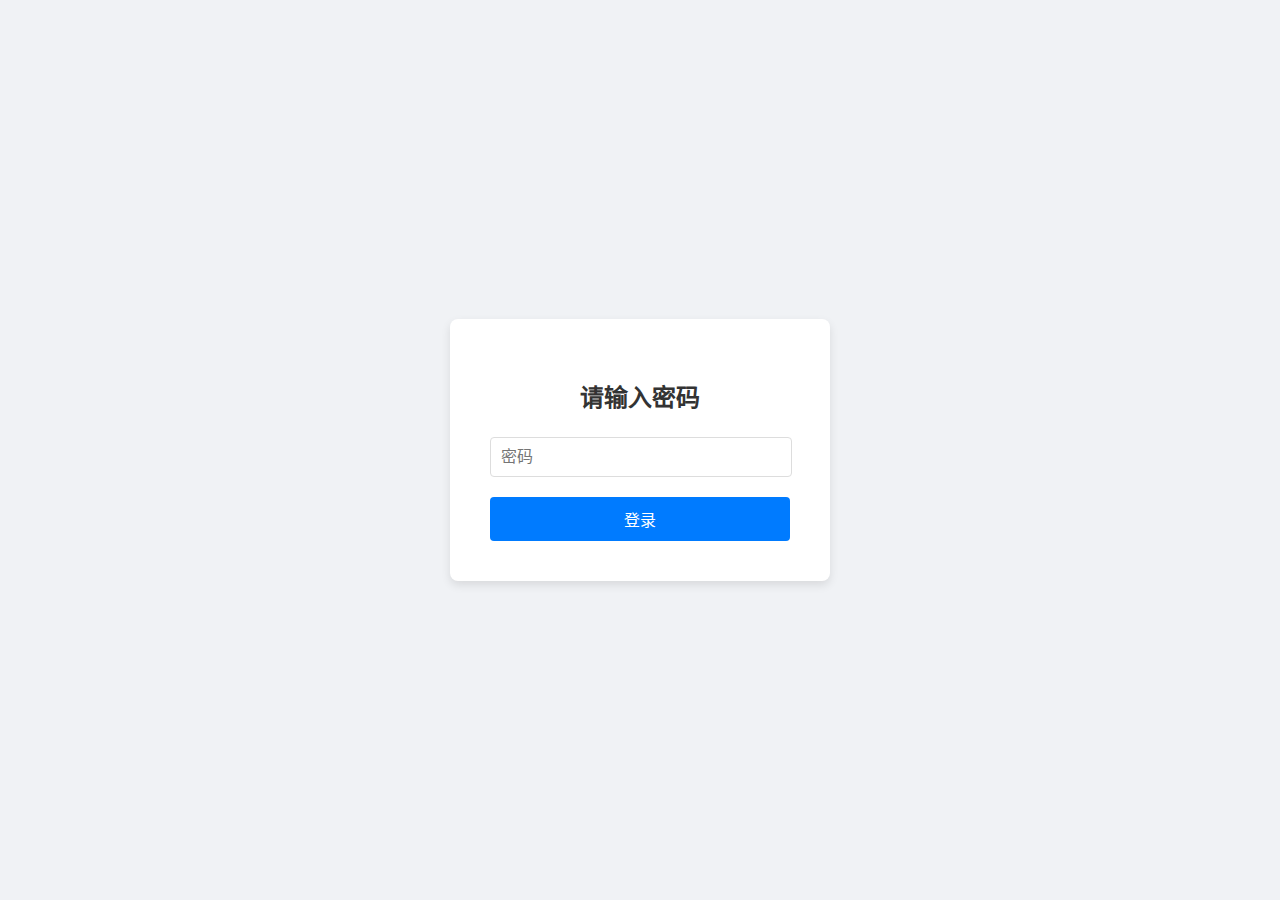
<file: index.html>
<!DOCTYPE html>
<html lang="zh-CN">
<head>
    <meta charset="UTF-8">
    <meta name="viewport" content="width=device-width, initial-scale=1.0">
    <title>我的个人主页</title>
    <link rel="stylesheet" href="style.css">
</head>
<body>
    <header>
        <!-- <img src="images/logo.png" alt="Logo"> -->
        <h1>欢迎来到我的个人主页</h1>
        <nav>
            <ul>
                <li><a href="#" class="nav-link active" data-target="home">首页</a></li>
                <li><a href="#" class="nav-link" data-target="about">关于我</a></li>
                <li><a href="#" class="nav-link" data-target="projects">我的项目</a></li>
                <li><a href="#" class="nav-link" data-target="contact">联系我</a></li>
            </ul>
        </nav>
    </header>

    <main id="main-content">
        <!-- 内容将在这里动态加载 -->
    </main>

    <footer>
        <p>&copy; 2023 我的个人主页</p>
    </footer>

    <script src="script.js"></script>
</body>
</html>
</file>
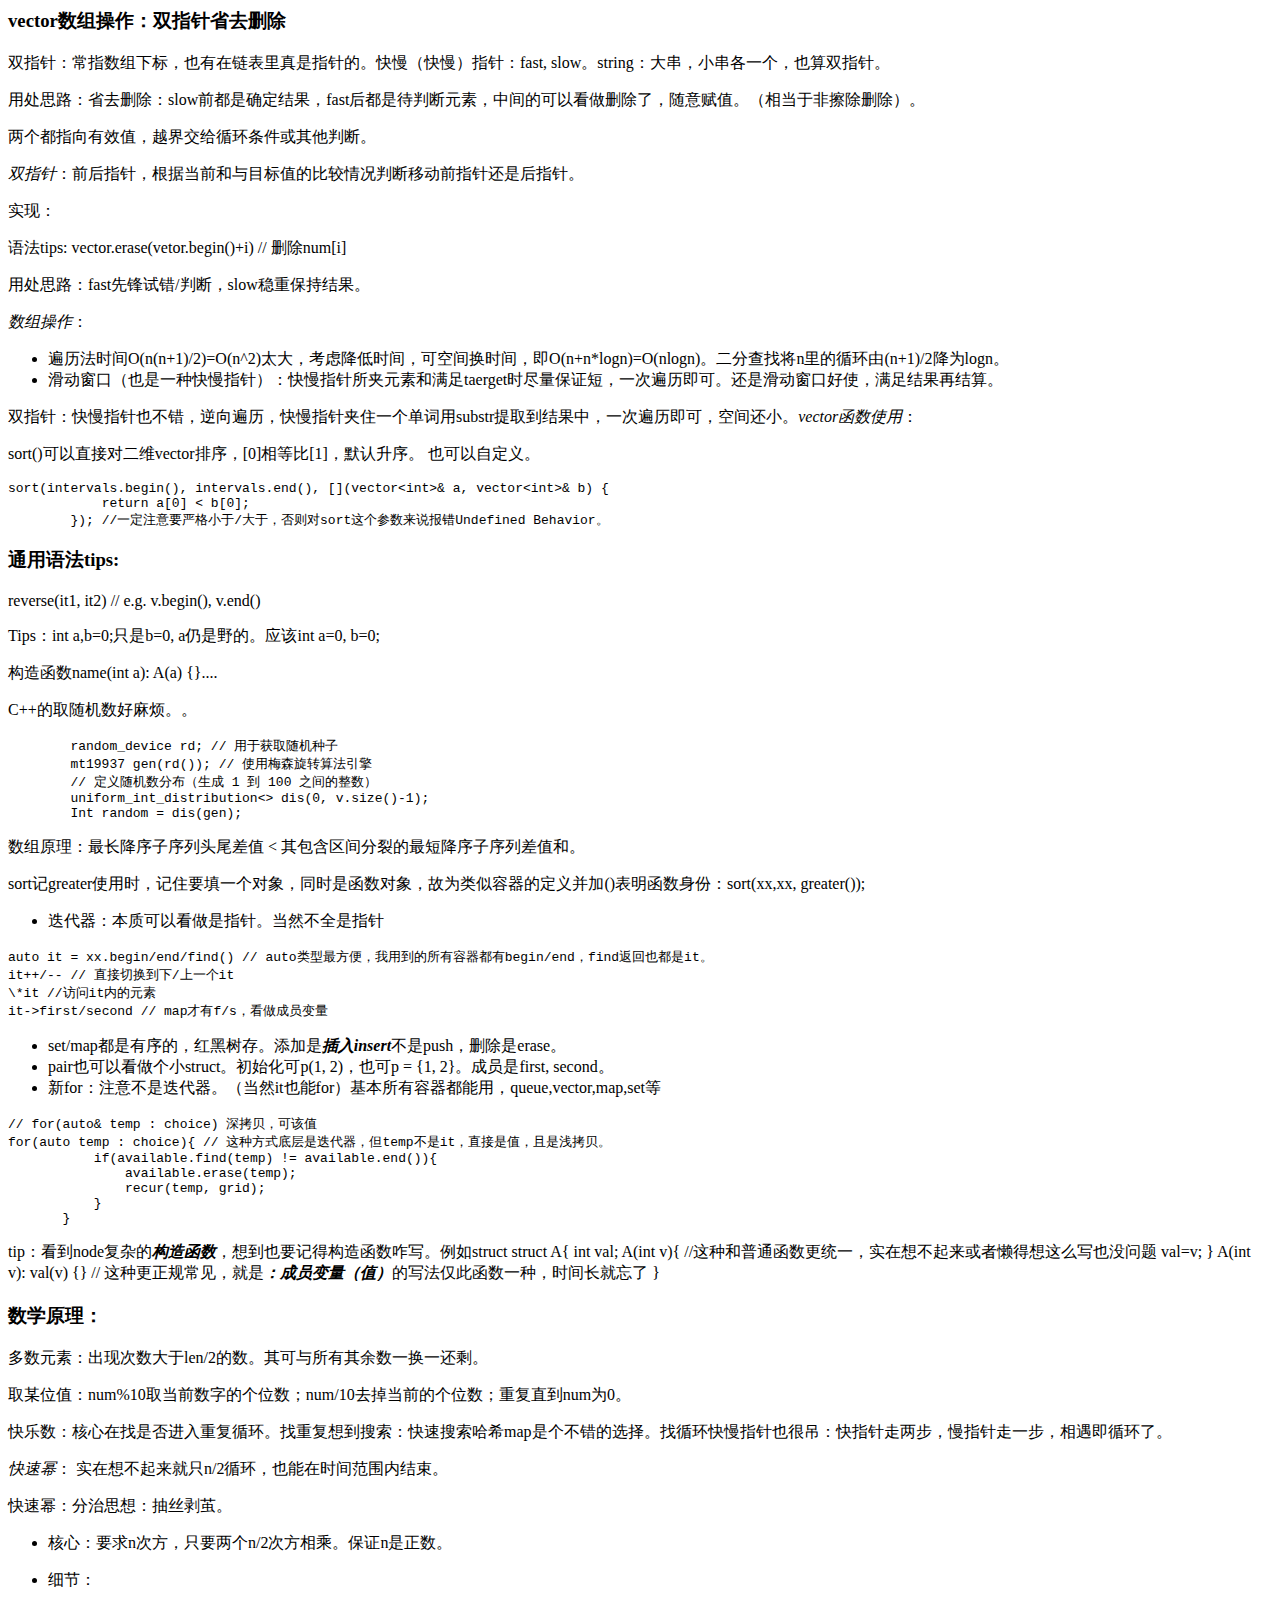
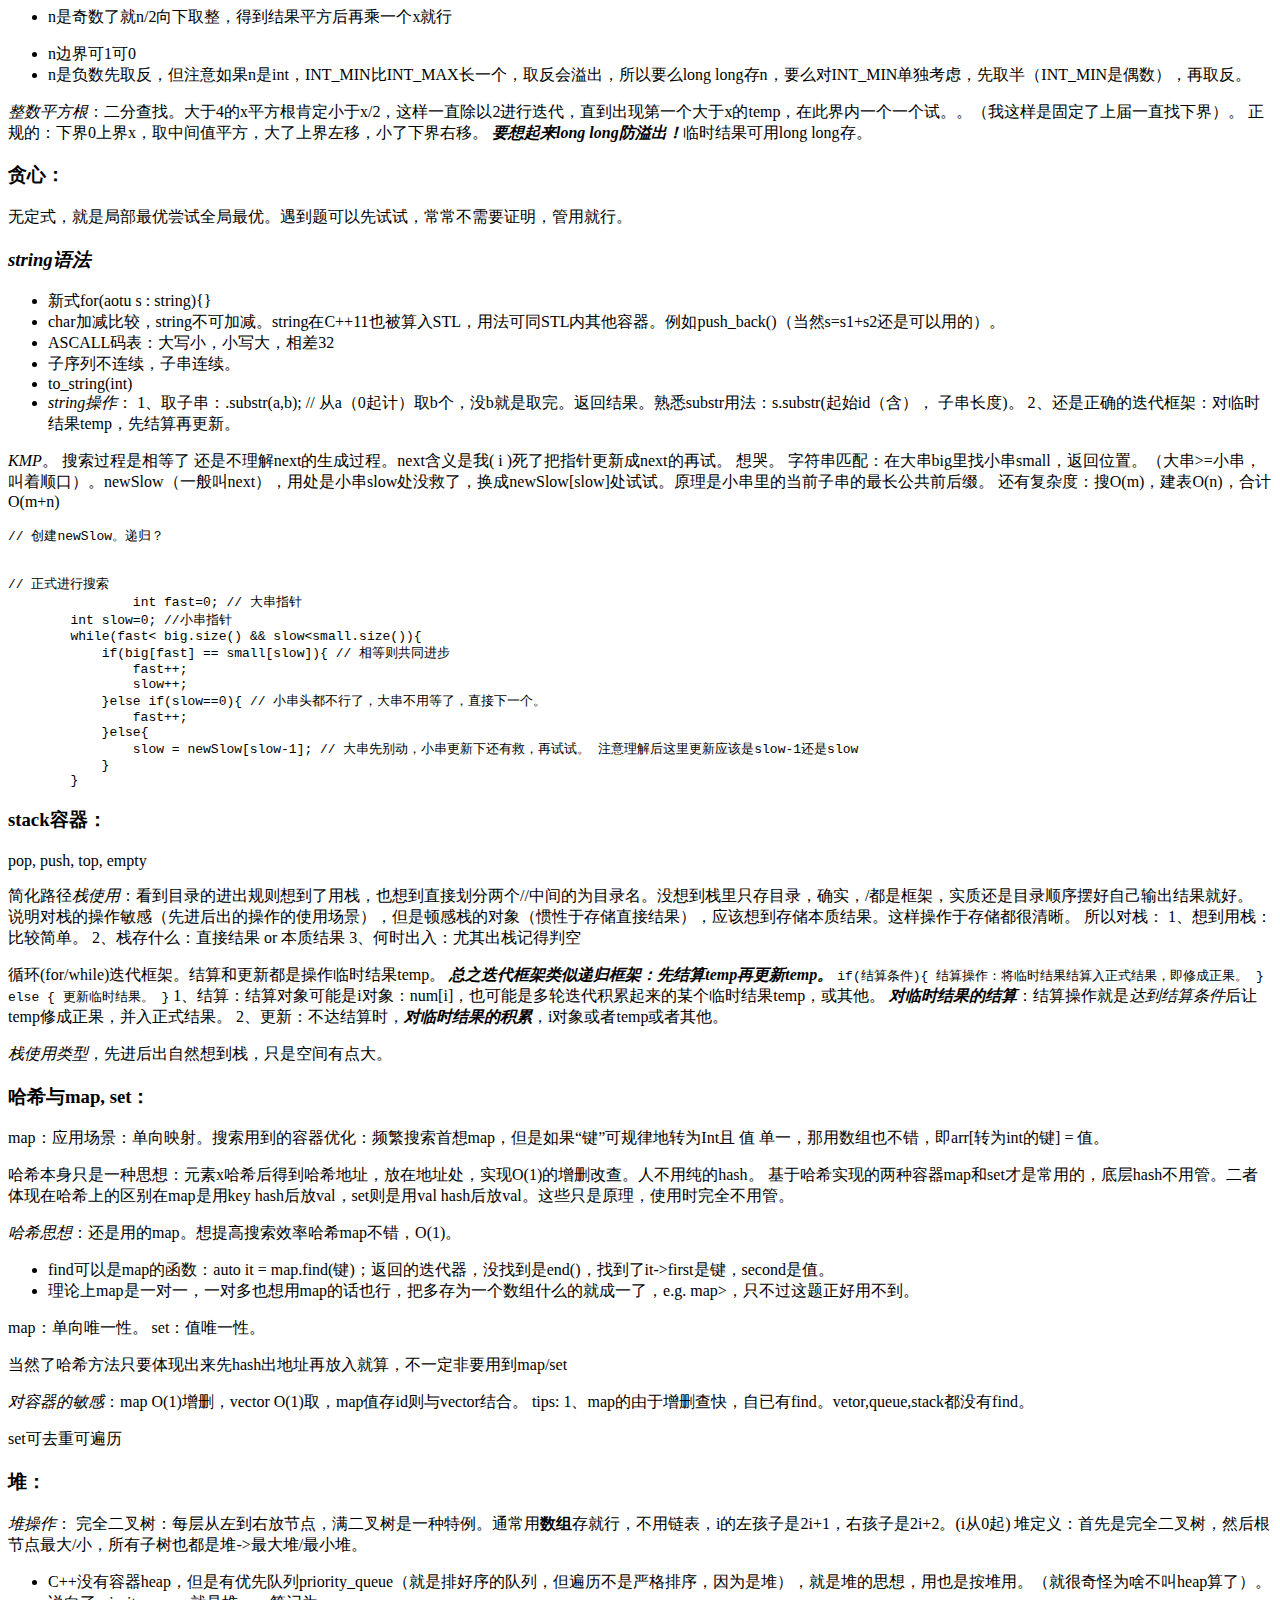
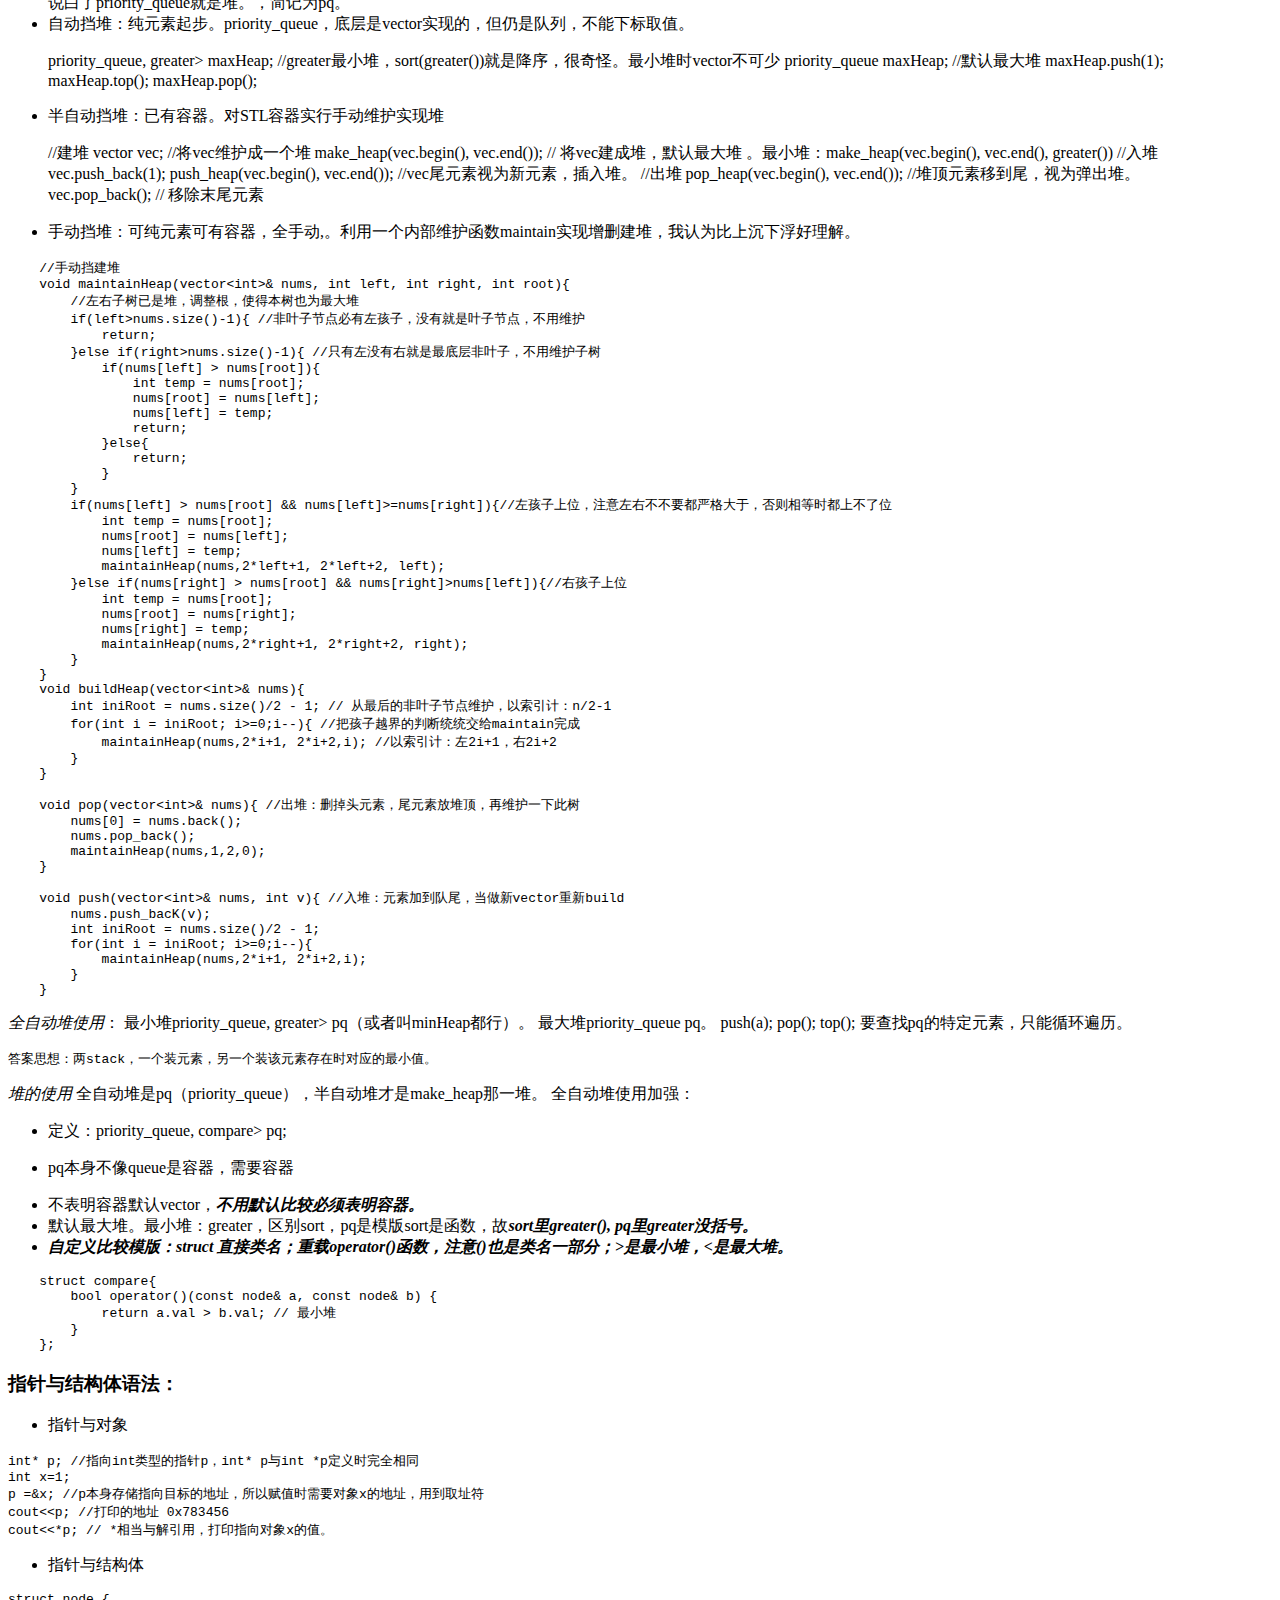
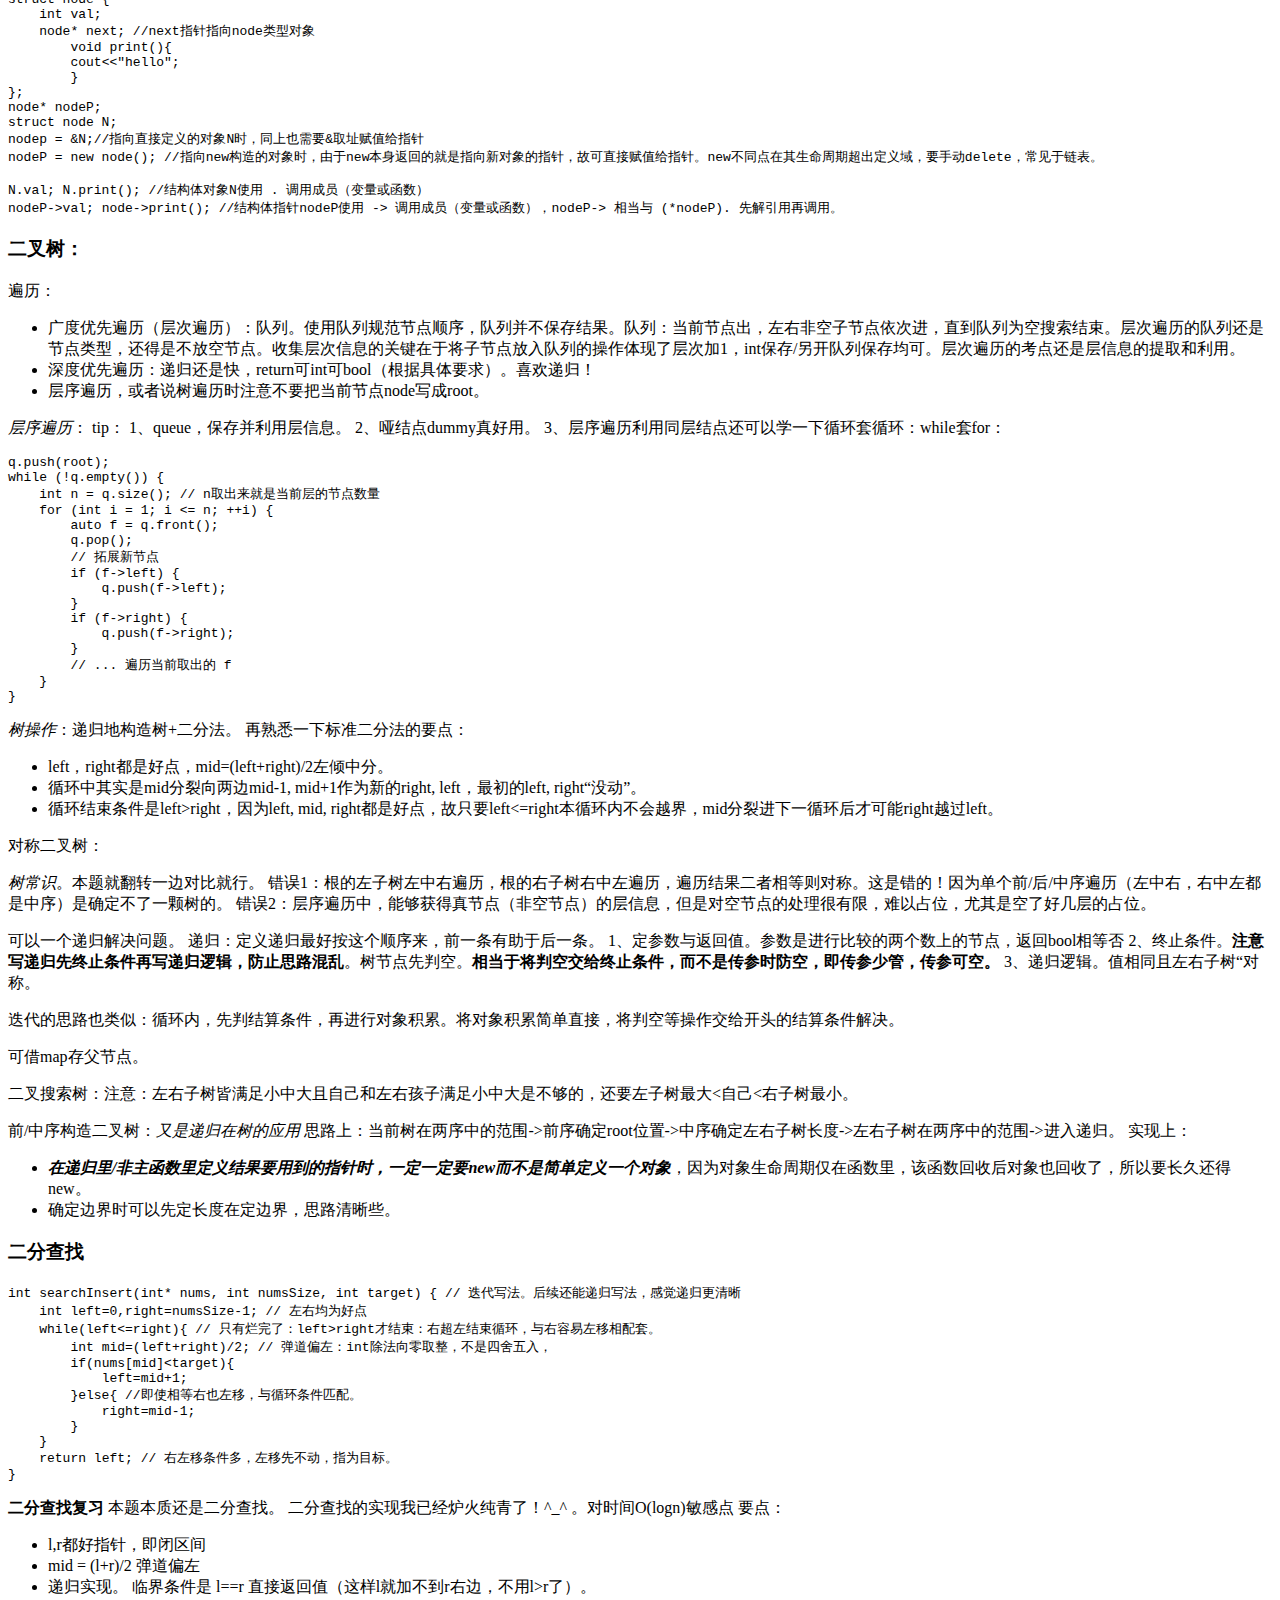
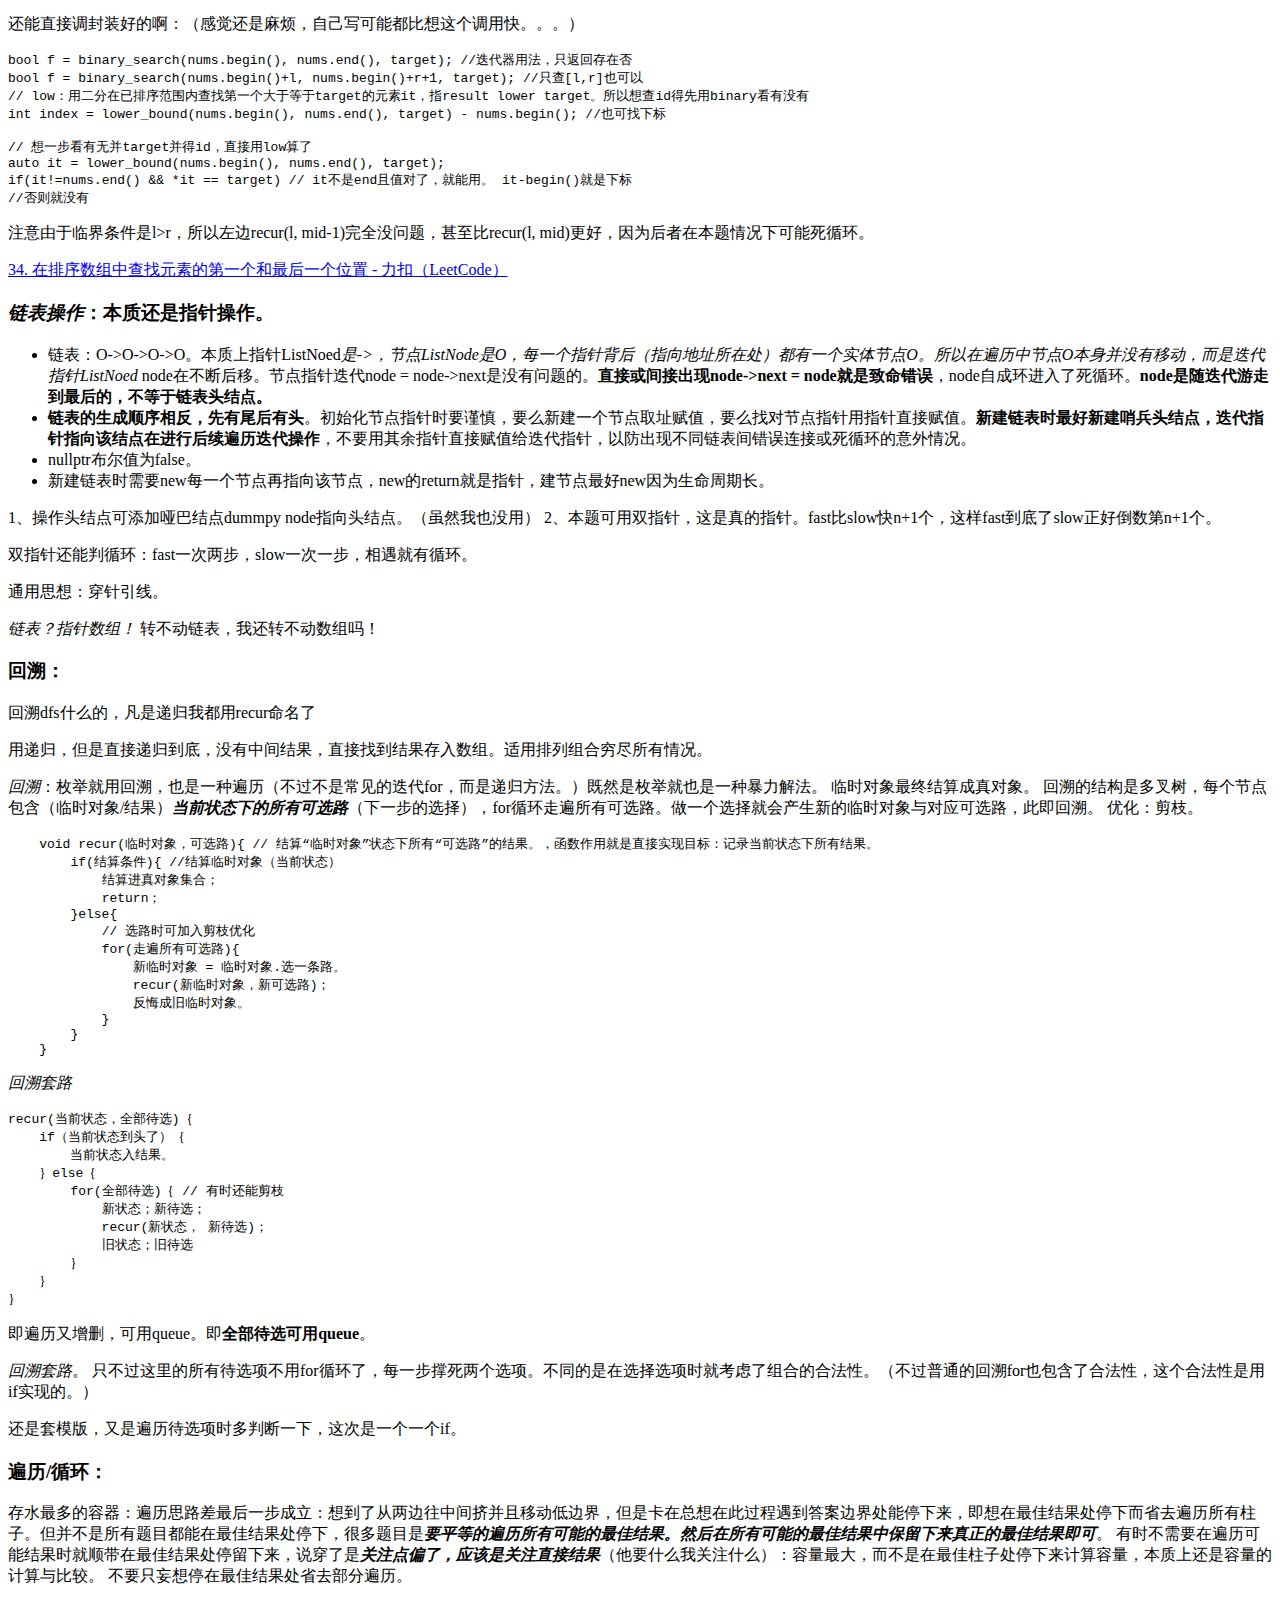
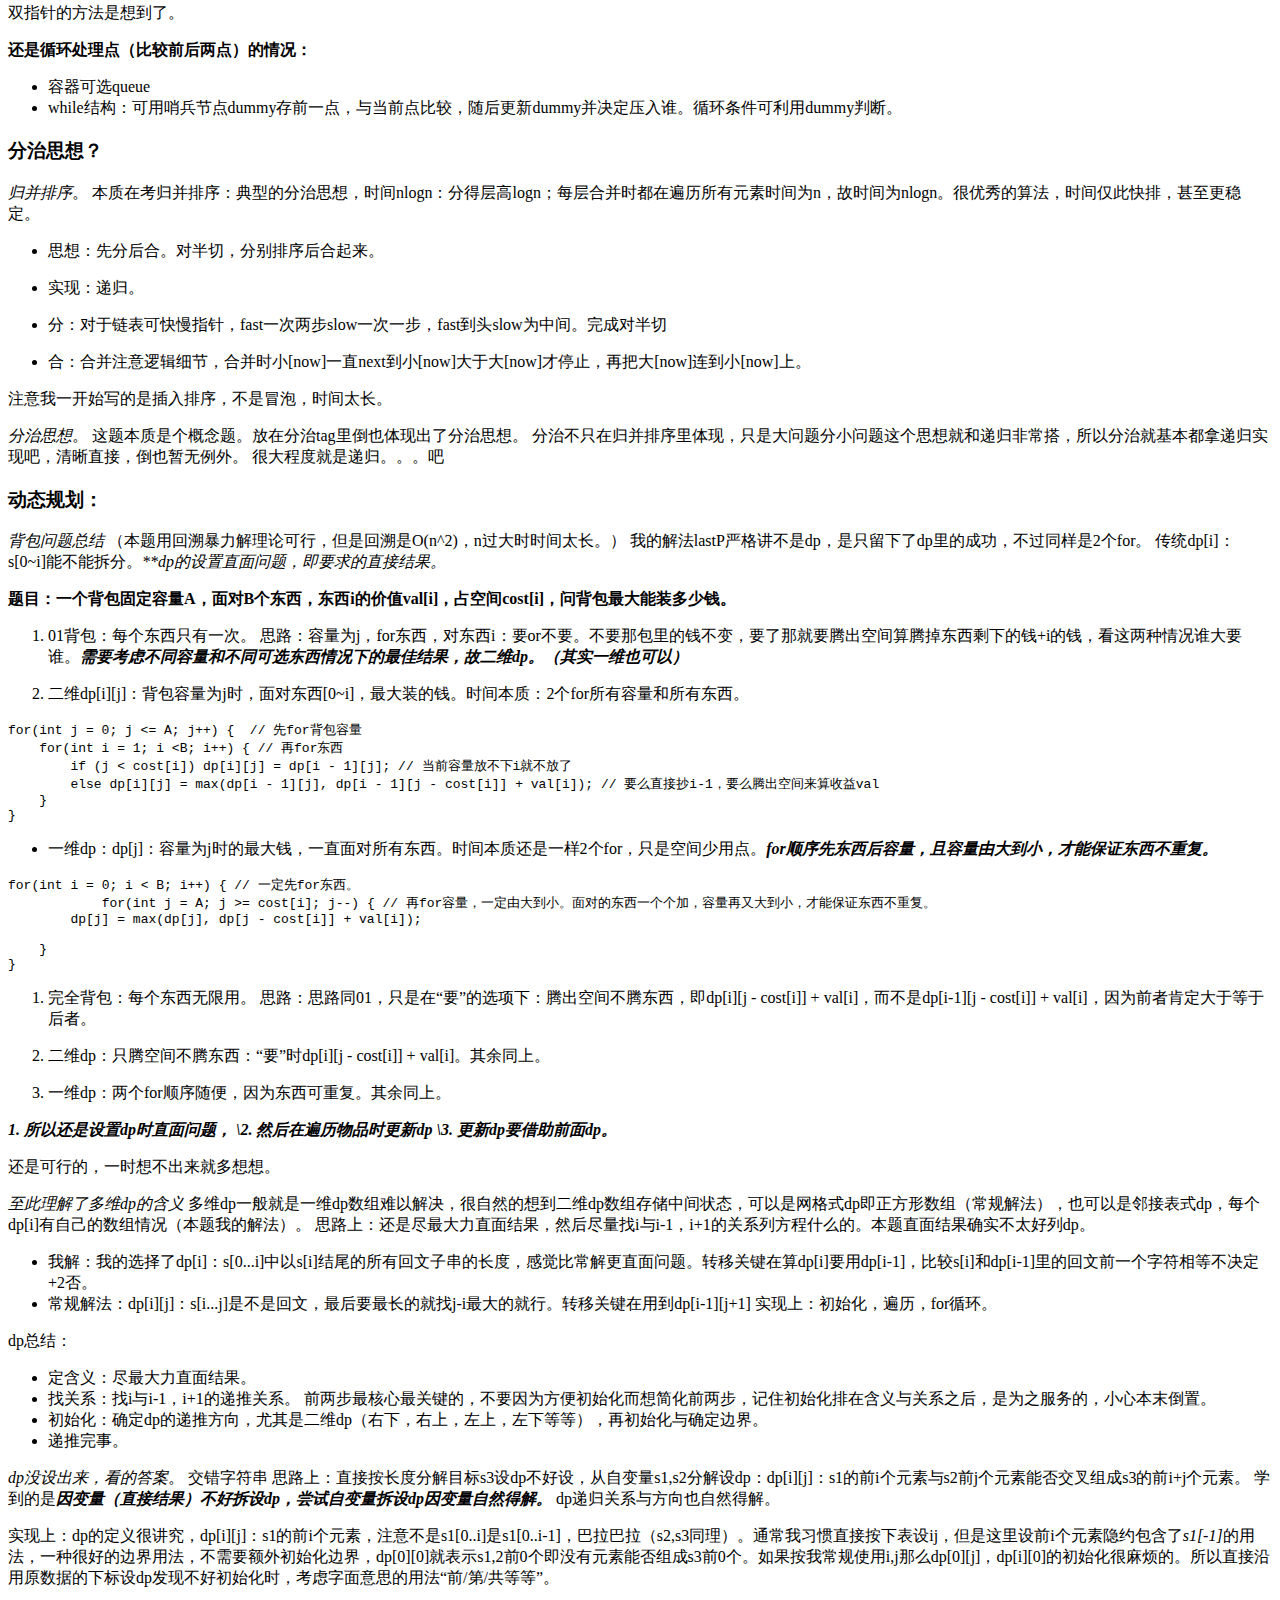
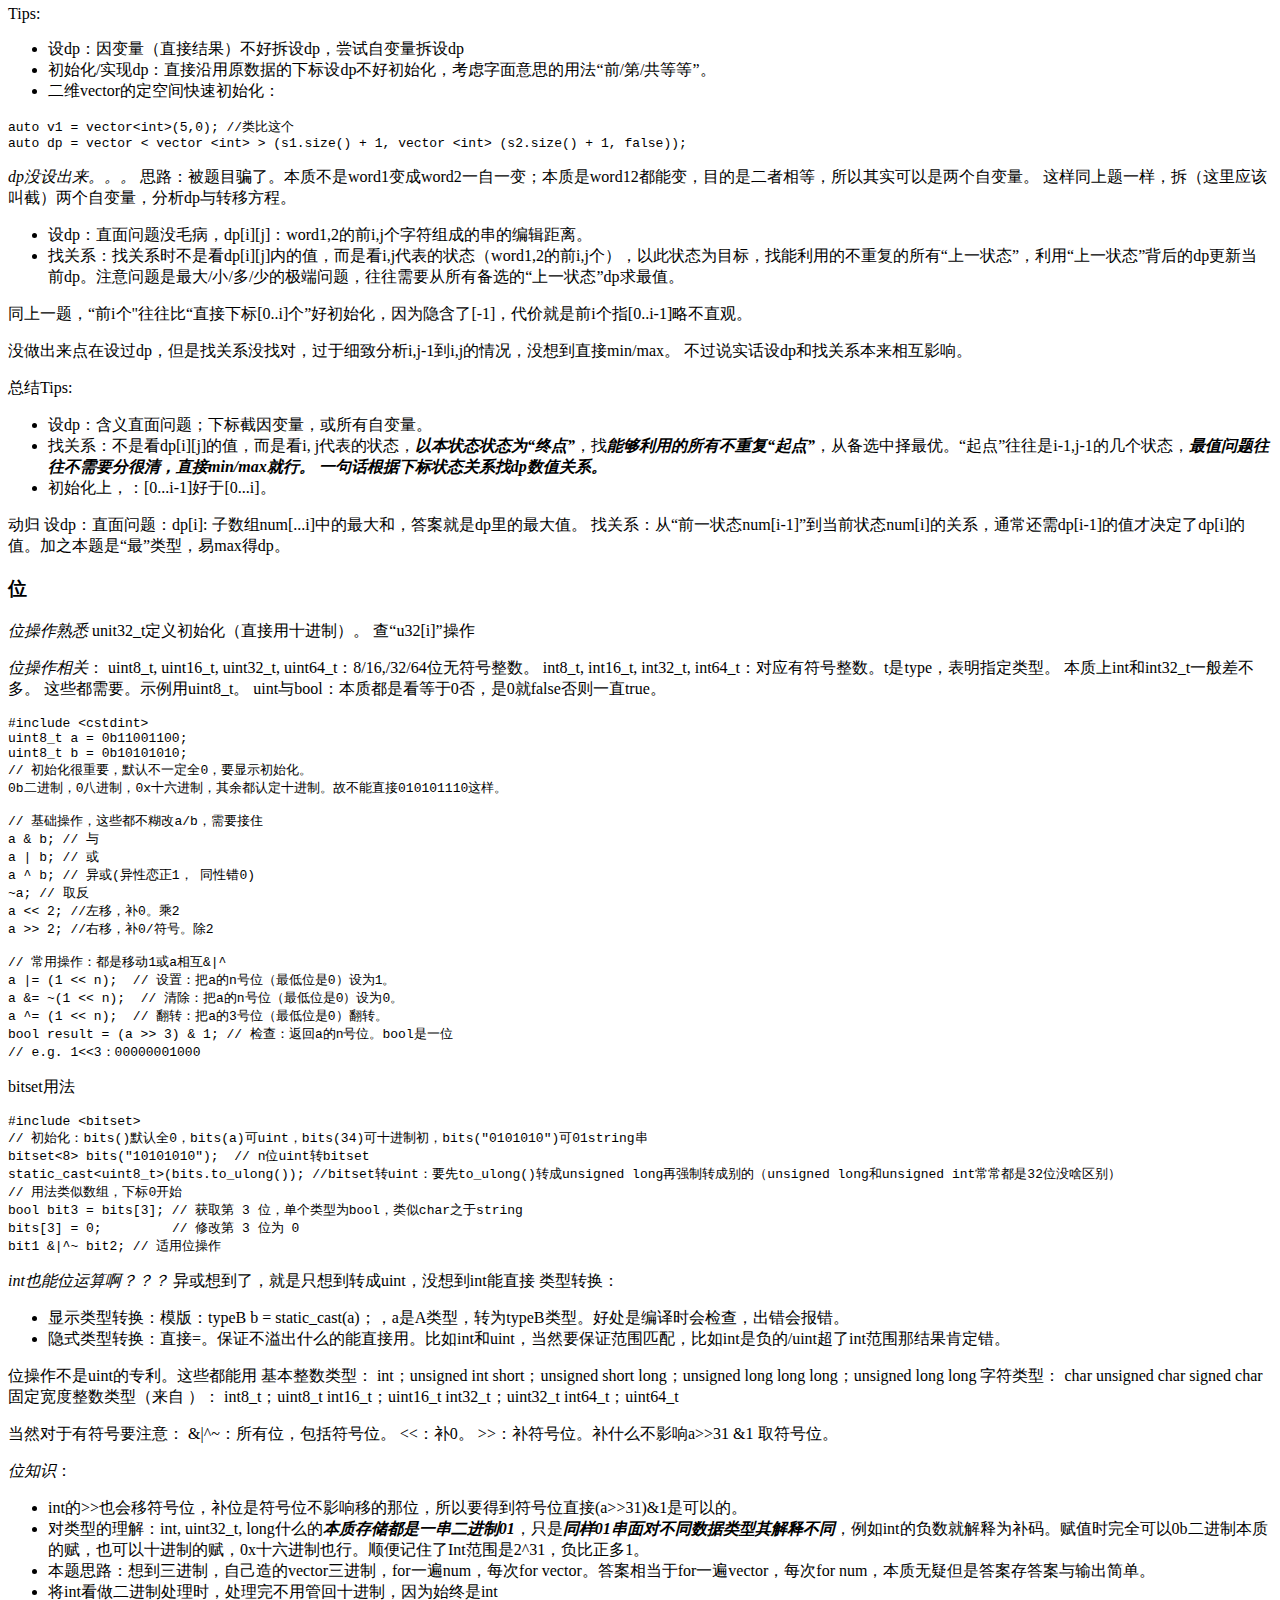
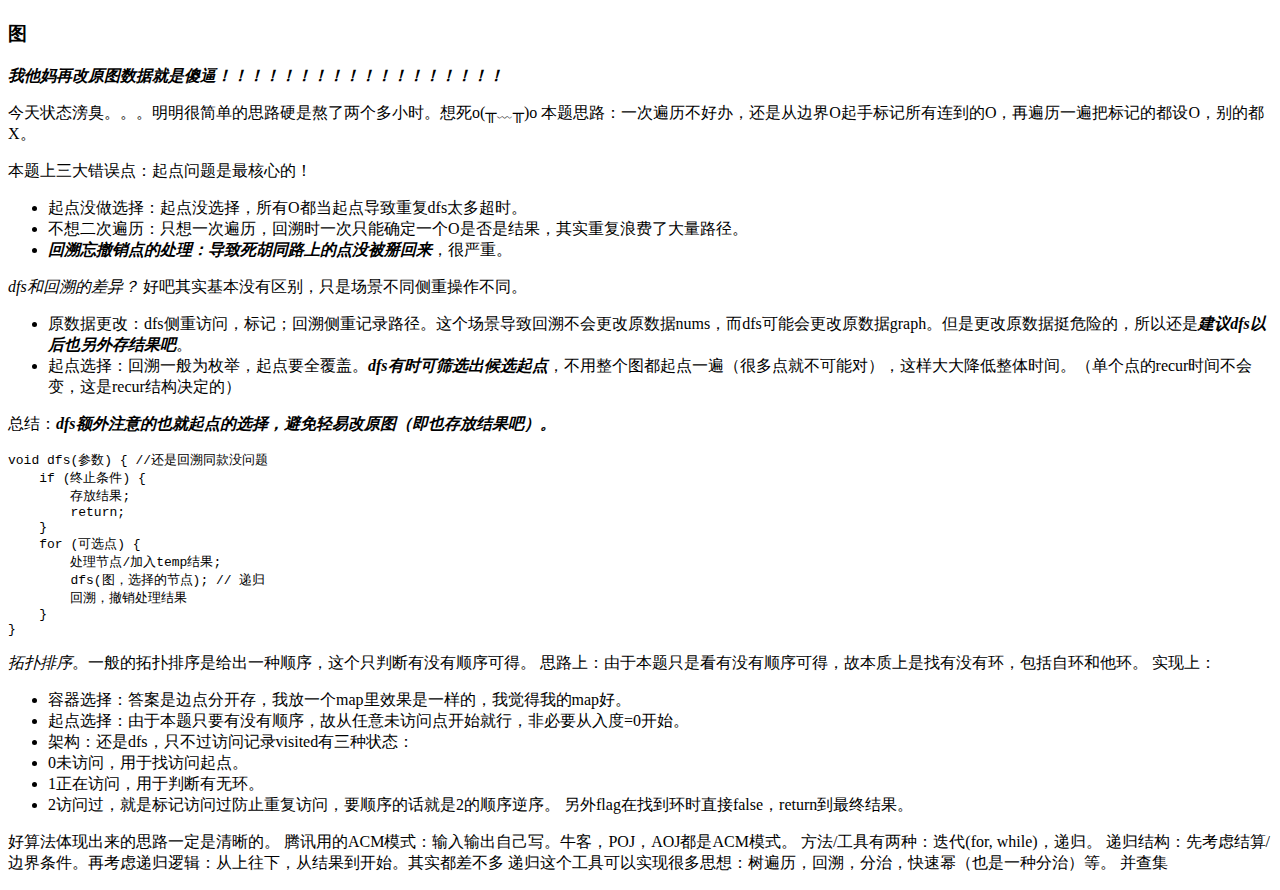
<file: index222.html>
<html><head><style>body {
   color: black;
}
</style></head><body><h3 id="vector-">vector数组操作：双指针省去删除</h3>
<p>双指针：常指数组下标，也有在链表里真是指针的。快慢（快慢）指针：fast, slow。string：大串，小串各一个，也算双指针。</p>
<p>用处思路：省去删除：slow前都是确定结果，fast后都是待判断元素，中间的可以看做删除了，随意赋值。（相当于非擦除删除）。</p>
<p>两个都指向有效值，越界交给循环条件或其他判断。</p>
<p><em>双指针</em>：前后指针，根据当前和与目标值的比较情况判断移动前指针还是后指针。</p>
<p>实现：</p>
<p>语法tips: vector.erase(vetor.begin()+i) // 删除num[i]</p>
<p>用处思路：fast先锋试错/判断，slow稳重保持结果。</p>
<p><em>数组操作</em>：</p>
<ul>
<li>遍历法时间O(n(n+1)/2)=O(n^2)太大，考虑降低时间，可空间换时间，即O(n+n*logn)=O(nlogn)。二分查找将n里的循环由(n+1)/2降为logn。</li>
<li>滑动窗口（也是一种快慢指针）：快慢指针所夹元素和满足taerget时尽量保证短，一次遍历即可。还是滑动窗口好使，满足结果再结算。</li>
</ul>
<p>双指针：快慢指针也不错，逆向遍历，快慢指针夹住一个单词用substr提取到结果中，一次遍历即可，空间还小。<em>vector函数使用</em>：</p>
<p>sort()可以直接对二维vector排序，[0]相等比[1]，默认升序。
也可以自定义。</p>
<pre><code><span class="hljs-keyword">sort</span>(intervals.begin(), intervals.end(), [](<span class="hljs-keyword">vector</span>&lt;<span class="hljs-keyword">int</span>&gt;&amp; a, <span class="hljs-keyword">vector</span>&lt;<span class="hljs-keyword">int</span>&gt;&amp; b) {
            <span class="hljs-keyword">return</span> a[<span class="hljs-number">0</span>] &lt; b[<span class="hljs-number">0</span>];
        }); <span class="hljs-comment">//一定注意要严格小于/大于，否则对sort这个参数来说报错Undefined Behavior。</span>
</code></pre><h3 id="-tips-">通用语法tips:</h3>
<p> reverse(it1, it2) // e.g. v.begin(), v.end()</p>
<p>Tips：int a,b=0;只是b=0, a仍是野的。应该int a=0, b=0;</p>
<p>构造函数name(int a): A(a) {}....</p>
<p>C++的取随机数好麻烦。。</p>
<pre><code>        random_device rd; <span class="hljs-comment">// 用于获取随机种子</span>
        mt19937 <span class="hljs-keyword">gen</span>(rd()); <span class="hljs-comment">// 使用梅森旋转算法引擎</span>
        <span class="hljs-comment">// 定义随机数分布（生成 1 到 100 之间的整数）</span>
        uniform_int_distribution&lt;&gt; <span class="hljs-keyword">dis</span>(0, v.size()-1);
        Int random = <span class="hljs-keyword">dis</span>(<span class="hljs-keyword">gen</span>);
</code></pre><p>数组原理：最长降序子序列头尾差值 &lt; 其包含区间分裂的最短降序子序列差值和。</p>
<p>sort记greater使用时，记住要填一个对象，同时是函数对象，故为类似容器的定义并加()表明函数身份：sort(xx,xx, greater<int>());</p>
<ul>
<li>迭代器：本质可以看做是指针。当然不全是指针</li>
</ul>
<pre><code>auto <span class="hljs-keyword">it</span> = xx.begin/<span class="hljs-keyword">end</span>/find()<span class="hljs-comment"> // auto类型最方便，我用到的所有容器都有begin/end，find返回也都是it。</span>
<span class="hljs-keyword">it</span>++/<span class="hljs-comment">-- // 直接切换到下/上一个it</span>
\*<span class="hljs-keyword">it</span><span class="hljs-comment"> //访问it内的元素</span>
<span class="hljs-keyword">it</span>-&gt;<span class="hljs-keyword">first</span>/<span class="hljs-keyword">second</span><span class="hljs-comment"> // map才有f/s，看做成员变量</span>
</code></pre><ul>
<li>set/map都是有序的，红黑树存。添加是<strong><em>插入insert</em></strong>不是push，删除是erase。</li>
<li>pair<type,type>也可以看做个小struct。初始化可p(1, 2)，也可p = {1, 2}。成员是first, second。</li>
<li>新for：注意不是迭代器。（当然it也能for）基本所有容器都能用，queue,vector,map,set等</li>
</ul>
<pre><code><span class="hljs-comment">// for(auto&amp; temp : choice) 深拷贝，可该值</span>
<span class="hljs-built_in">for</span>(<span class="hljs-keyword">auto</span> temp : choice){ <span class="hljs-comment">// 这种方式底层是迭代器，但temp不是it，直接是值，且是浅拷贝。</span>
           <span class="hljs-built_in">if</span>(<span class="hljs-built_in">available</span>.<span class="hljs-built_in">find</span>(temp) != <span class="hljs-built_in">available</span>.<span class="hljs-built_in">end</span>()){
               <span class="hljs-built_in">available</span>.erase(temp);
               recur(temp, grid);
           }
       }
</code></pre><p>tip：看到node复杂的<strong><em>构造函数</em></strong>，想到也要记得构造函数咋写。例如struct
struct A{
int val;
A(int v){ //这种和普通函数更统一，实在想不起来或者懒得想这么写也没问题
val=v;
}
A(int v): val(v) {} // 这种更正规常见，就是<strong><em>：成员变量（值）</em></strong>的写法仅此函数一种，时间长就忘了
}</p>
<h3 id="-">数学原理：</h3>
<p>多数元素：出现次数大于len/2的数。其可与所有其余数一换一还剩。</p>
<p>取某位值：num%10取当前数字的个位数；num/10去掉当前的个位数；重复直到num为0。</p>
<p>快乐数：核心在找是否进入重复循环。找重复想到搜索：快速搜索哈希map是个不错的选择。找循环快慢指针也很吊：快指针走两步，慢指针走一步，相遇即循环了。</p>
<p><em>快速幂</em>：
实在想不起来就只n/2循环，也能在时间范围内结束。</p>
<p>快速幂：分治思想：抽丝剥茧。</p>
<ul>
<li>核心：要求n次方，只要两个n/2次方相乘。保证n是正数。</li>
<li><p>细节：</p>
</li>
<li><p>n是奇数了就n/2向下取整，得到结果平方后再乘一个x就行</p>
</li>
<li>n边界可1可0</li>
<li>n是负数先取反，但注意如果n是int，INT_MIN比INT_MAX长一个，取反会溢出，所以要么long long存n，要么对INT_MIN单独考虑，先取半（INT_MIN是偶数），再取反。</li>
</ul>
<p><em>整数平方根</em>：二分查找。大于4的x平方根肯定小于x/2，这样一直除以2进行迭代，直到出现第一个大于x的temp，在此界内一个一个试。。（我这样是固定了上届一直找下界）。
正规的：下界0上界x，取中间值平方，大了上界左移，小了下界右移。
<strong><em>要想起来long long防溢出！</em></strong>临时结果可用long long存。</p>
<h3 id="-">贪心：</h3>
<p>无定式，就是局部最优尝试全局最优。遇到题可以先试试，常常不需要证明，管用就行。</p>
<h3 id="-string-"><em>string语法</em></h3>
<ul>
<li>新式for(aotu s : string){}</li>
<li>char加减比较，string不可加减。string在C++11也被算入STL，用法可同STL内其他容器。例如push_back()（当然s=s1+s2还是可以用的）。</li>
<li>ASCALL码表：大写小，小写大，相差32</li>
<li>子序列不连续，子串连续。</li>
<li>to_string(int)</li>
<li><em>string操作</em>：
1、取子串：.substr(a,b); // 从a（0起计）取b个，没b就是取完。返回结果。熟悉substr用法：s.substr(起始id（含）， 子串长度)。
2、还是正确的迭代框架：对临时结果temp，先结算再更新。</li>
</ul>
<p><em>KMP</em>。
搜索过程是相等了
还是不理解next的生成过程。next含义是我( i )死了把指针更新成next的再试。
想哭。
字符串匹配：在大串big里找小串small，返回位置。（大串&gt;=小串，叫着顺口）。newSlow（一般叫next），用处是小串slow处没救了，换成newSlow[slow]处试试。原理是小串里的当前子串的最长公共前后缀。
还有复杂度：搜O(m)，建表O(n)，合计O(m+n)</p>
<pre><code><span class="hljs-comment">// 创建newSlow。递归？ </span>


<span class="hljs-comment">// 正式进行搜索</span>
                <span class="hljs-keyword">int</span> fast=<span class="hljs-number">0</span>; <span class="hljs-comment">// 大串指针</span>
        <span class="hljs-keyword">int</span> slow=<span class="hljs-number">0</span>; <span class="hljs-comment">//小串指针</span>
        <span class="hljs-built_in">while</span>(fast&lt; big.<span class="hljs-built_in">size</span>() &amp;&amp; slow&lt;small.<span class="hljs-built_in">size</span>()){
            <span class="hljs-built_in">if</span>(big[fast] == small[slow]){ <span class="hljs-comment">// 相等则共同进步</span>
                fast++;
                slow++;
            }<span class="hljs-built_in">else</span> <span class="hljs-built_in">if</span>(slow==<span class="hljs-number">0</span>){ <span class="hljs-comment">// 小串头都不行了，大串不用等了，直接下一个。</span>
                fast++;
            }<span class="hljs-built_in">else</span>{
                slow = newSlow[slow<span class="hljs-number">-1</span>]; <span class="hljs-comment">// 大串先别动，小串更新下还有救，再试试。 注意理解后这里更新应该是slow-1还是slow</span>
            }
        }
</code></pre><h3 id="stack-">stack容器：</h3>
<p>pop, push, top, empty</p>
<p>简化路径<em>栈使用</em>：看到目录的进出规则想到了用栈，也想到直接划分两个//中间的为目录名。没想到栈里只存目录，确实，/都是框架，实质还是目录顺序摆好自己输出结果就好。
说明对栈的操作敏感（先进后出的操作的使用场景），但是顿感栈的对象（惯性于存储直接结果），应该想到存储本质结果。这样操作于存储都很清晰。
所以对栈：
1、想到用栈：比较简单。
2、栈存什么：直接结果 or 本质结果
3、何时出入：尤其出栈记得判空</p>
<p>循环(for/while)迭代框架。结算和更新都是操作临时结果temp。
<strong><em>总之迭代框架类似递归框架：先结算temp再更新temp。</em></strong>
<code>if(结算条件){ 结算操作：将临时结果结算入正式结果，即修成正果。 } else { 更新临时结果。 }</code>
1、结算：结算对象可能是i对象：num[i]，也可能是多轮迭代积累起来的某个临时结果temp，或其他。
<strong><em>对临时结果的结算</em></strong>：结算操作就是<em>达到结算条件</em>后让temp修成正果，并入正式结果。
2、更新：不达结算时，<strong><em>对临时结果的积累</em></strong>，i对象或者temp或者其他。</p>
<p><em>栈使用类型</em>，先进后出自然想到栈，只是空间有点大。</p>
<h3 id="-map-set-">哈希与map, set：</h3>
<p>map：应用场景：单向映射。搜索用到的容器优化：频繁搜索首想map，但是如果“键”可规律地转为Int且 值 单一，那用数组也不错，即arr[转为int的键] = 值。</p>
<p>哈希本身只是一种思想：元素x哈希后得到哈希地址，放在地址处，实现O(1)的增删改查。人不用纯的hash。
基于哈希实现的两种容器map和set才是常用的，底层hash不用管。二者体现在哈希上的区别在map是用key hash后放val，set则是用val hash后放val。这些只是原理，使用时完全不用管。</p>
<p><em>哈希思想</em>：还是用的map。想提高搜索效率哈希map不错，O(1)。</p>
<ul>
<li>find可以是map的函数：auto it = map.find(键)；返回的迭代器，没找到是end()，找到了it-&gt;first是键，second是值。</li>
<li>理论上map是一对一，一对多也想用map的话也行，把多存为一个数组什么的就成一了，e.g. map<int, vector<int>&gt;，只不过这题正好用不到。</li>
</ul>
<p>map：单向唯一性。
set：值唯一性。</p>
<p>当然了哈希方法只要体现出来先hash出地址再放入就算，不一定非要用到map/set</p>
<p><em>对容器的敏感</em>：map O(1)增删，vector O(1)取，map值存id则与vector结合。
tips:
1、map的由于增删查快，自已有find。vetor,queue,stack都没有find。</p>
<p>set可去重可遍历</p>
<h3 id="-">堆：</h3>
<p><em>堆操作</em>：
完全二叉树：每层从左到右放节点，满二叉树是一种特例。通常用<strong>数组</strong>存就行，不用链表，i的左孩子是2i+1，右孩子是2i+2。(i从0起)
堆定义：首先是完全二叉树，然后根节点最大/小，所有子树也都是堆-&gt;最大堆/最小堆。</p>
<ul>
<li>C++没有容器heap，但是有优先队列priority_queue（就是排好序的队列，但遍历不是严格排序，因为是堆），就是堆的思想，用也是按堆用。（就很奇怪为啥不叫heap算了）。说白了priority_queue就是堆。，简记为pq。</li>
<li>自动挡堆：纯元素起步。priority_queue，底层是vector实现的，但仍是队列，不能下标取值。</li>
</ul>
<blockquote>
<p>priority_queue<int, vector<int>, greater<int>&gt; maxHeap; //greater最小堆，sort(greater<int>())就是降序，很奇怪。最小堆时vector<int>不可少
priority_queue<int> maxHeap; //默认最大堆
maxHeap.push(1);
maxHeap.top();
maxHeap.pop();</p>
</blockquote>
<ul>
<li>半自动挡堆：已有容器。对STL容器实行手动维护实现堆</li>
</ul>
<blockquote>
<p>//建堆
vector<int> vec; //将vec维护成一个堆
make_heap(vec.begin(), vec.end()); // 将vec建成堆，默认最大堆 。最小堆：make_heap(vec.begin(), vec.end(), greater<int>())
//入堆
vec.push_back(1);
push_heap(vec.begin(), vec.end()); //vec尾元素视为新元素，插入堆。
//出堆
pop_heap(vec.begin(), vec.end()); //堆顶元素移到尾，视为弹出堆。
vec.pop_back(); // 移除末尾元素</p>
</blockquote>
<ul>
<li>手动挡堆：可纯元素可有容器，全手动,。利用一个内部维护函数maintain实现增删建堆，我认为比上沉下浮好理解。</li>
</ul>
<pre><code>    <span class="hljs-comment">//手动挡建堆</span>
    <span class="hljs-function"><span class="hljs-keyword">void</span> <span class="hljs-title">maintainHeap</span><span class="hljs-params">(<span class="hljs-built_in">vector</span>&lt;<span class="hljs-keyword">int</span>&gt;&amp; nums, <span class="hljs-keyword">int</span> left, <span class="hljs-keyword">int</span> right, <span class="hljs-keyword">int</span> root)</span></span>{
        <span class="hljs-comment">//左右子树已是堆，调整根，使得本树也为最大堆</span>
        <span class="hljs-keyword">if</span>(left&gt;nums.size()<span class="hljs-number">-1</span>){ <span class="hljs-comment">//非叶子节点必有左孩子，没有就是叶子节点，不用维护</span>
            <span class="hljs-keyword">return</span>;
        }<span class="hljs-keyword">else</span> <span class="hljs-keyword">if</span>(right&gt;nums.size()<span class="hljs-number">-1</span>){ <span class="hljs-comment">//只有左没有右就是最底层非叶子，不用维护子树</span>
            <span class="hljs-keyword">if</span>(nums[left] &gt; nums[root]){
                <span class="hljs-keyword">int</span> temp = nums[root];
                nums[root] = nums[left];
                nums[left] = temp;
                <span class="hljs-keyword">return</span>;
            }<span class="hljs-keyword">else</span>{
                <span class="hljs-keyword">return</span>;
            }
        }
        <span class="hljs-keyword">if</span>(nums[left] &gt; nums[root] &amp;&amp; nums[left]&gt;=nums[right]){<span class="hljs-comment">//左孩子上位，注意左右不不要都严格大于，否则相等时都上不了位</span>
            <span class="hljs-keyword">int</span> temp = nums[root];
            nums[root] = nums[left];
            nums[left] = temp;
            maintainHeap(nums,<span class="hljs-number">2</span>*left+<span class="hljs-number">1</span>, <span class="hljs-number">2</span>*left+<span class="hljs-number">2</span>, left);
        }<span class="hljs-keyword">else</span> <span class="hljs-keyword">if</span>(nums[right] &gt; nums[root] &amp;&amp; nums[right]&gt;nums[left]){<span class="hljs-comment">//右孩子上位</span>
            <span class="hljs-keyword">int</span> temp = nums[root];
            nums[root] = nums[right];
            nums[right] = temp;
            maintainHeap(nums,<span class="hljs-number">2</span>*right+<span class="hljs-number">1</span>, <span class="hljs-number">2</span>*right+<span class="hljs-number">2</span>, right);            
        }
    }
    <span class="hljs-function"><span class="hljs-keyword">void</span> <span class="hljs-title">buildHeap</span><span class="hljs-params">(<span class="hljs-built_in">vector</span>&lt;<span class="hljs-keyword">int</span>&gt;&amp; nums)</span></span>{
        <span class="hljs-keyword">int</span> iniRoot = nums.size()/<span class="hljs-number">2</span> - <span class="hljs-number">1</span>; <span class="hljs-comment">// 从最后的非叶子节点维护，以索引计：n/2-1</span>
        <span class="hljs-keyword">for</span>(<span class="hljs-keyword">int</span> i = iniRoot; i&gt;=<span class="hljs-number">0</span>;i--){ <span class="hljs-comment">//把孩子越界的判断统统交给maintain完成</span>
            maintainHeap(nums,<span class="hljs-number">2</span>*i+<span class="hljs-number">1</span>, <span class="hljs-number">2</span>*i+<span class="hljs-number">2</span>,i); <span class="hljs-comment">//以索引计：左2i+1，右2i+2</span>
        }
    }

    <span class="hljs-function"><span class="hljs-keyword">void</span> <span class="hljs-title">pop</span><span class="hljs-params">(<span class="hljs-built_in">vector</span>&lt;<span class="hljs-keyword">int</span>&gt;&amp; nums)</span></span>{ <span class="hljs-comment">//出堆：删掉头元素，尾元素放堆顶，再维护一下此树</span>
        nums[<span class="hljs-number">0</span>] = nums.back();
        nums.pop_back();
        maintainHeap(nums,<span class="hljs-number">1</span>,<span class="hljs-number">2</span>,<span class="hljs-number">0</span>); 
    }

    <span class="hljs-function"><span class="hljs-keyword">void</span> <span class="hljs-title">push</span><span class="hljs-params">(<span class="hljs-built_in">vector</span>&lt;<span class="hljs-keyword">int</span>&gt;&amp; nums, <span class="hljs-keyword">int</span> v)</span></span>{ <span class="hljs-comment">//入堆：元素加到队尾，当做新vector重新build</span>
        nums.push_bacK(v);
        <span class="hljs-keyword">int</span> iniRoot = nums.size()/<span class="hljs-number">2</span> - <span class="hljs-number">1</span>;
        <span class="hljs-keyword">for</span>(<span class="hljs-keyword">int</span> i = iniRoot; i&gt;=<span class="hljs-number">0</span>;i--){
            maintainHeap(nums,<span class="hljs-number">2</span>*i+<span class="hljs-number">1</span>, <span class="hljs-number">2</span>*i+<span class="hljs-number">2</span>,i);
        }
    }
</code></pre><p><em>全自动堆使用</em>：
最小堆priority_queue<int, vector<int>, greater<int>&gt; pq（或者叫minHeap都行）。
最大堆priority_queue<int> pq。
push(a); pop(); top();
要查找pq的特定元素，只能循环遍历。</p>
<pre><code>答案思想：两<span class="hljs-built_in">stack</span>，一个装元素，另一个装该元素存在时对应的最小值。
</code></pre><p><em>堆的使用</em>
全自动堆是pq（priority_queue），半自动堆才是make_heap那一堆。
全自动堆使用加强：</p>
<ul>
<li><p>定义：priority_queue<int, vector<int>, compare&gt; pq;</p>
</li>
<li><p>pq本身不像queue是容器，需要容器</p>
</li>
<li>不表明容器默认vector，<strong><em>不用默认比较必须表明容器。</em></strong></li>
<li>默认最大堆。最小堆：greater<int>，区别sort，pq是模版sort是函数，故<strong><em>sort里greater<int>(), pq里greater<int>没括号。</em></strong></li>
<li><strong><em>自定义比较模版：struct 直接类名；重载operator()函数，注意()也是类名一部分；&gt;是最小堆，&lt;是最大堆。</em></strong></li>
</ul>
<pre><code>    struct compare{
        bool operator()(const <span class="hljs-keyword">node</span><span class="hljs-title">&amp; a</span>, const <span class="hljs-keyword">node</span><span class="hljs-title">&amp; b</span>) {
            return a.val &gt; b.val; // 最小堆
        }
    };
</code></pre><h3 id="-">指针与结构体语法：</h3>
<ul>
<li>指针与对象</li>
</ul>
<pre><code><span class="hljs-keyword">int</span>* p; <span class="hljs-comment">//指向int类型的指针p，int* p与int *p定义时完全相同</span>
<span class="hljs-keyword">int</span> x=<span class="hljs-number">1</span>;
p =&amp;x; <span class="hljs-comment">//p本身存储指向目标的地址，所以赋值时需要对象x的地址，用到取址符</span>
<span class="hljs-built_in">cout</span>&lt;&lt;p; <span class="hljs-comment">//打印的地址 0x783456</span>
<span class="hljs-built_in">cout</span>&lt;&lt;*p; <span class="hljs-comment">// *相当与解引用，打印指向对象x的值。</span>
</code></pre><ul>
<li>指针与结构体</li>
</ul>
<pre><code>struct <span class="hljs-keyword">node</span> <span class="hljs-title">{
    int</span> val;
    <span class="hljs-keyword">node</span><span class="hljs-title">* next</span>; //next指针指向<span class="hljs-keyword">node</span><span class="hljs-title">类型对象
        void</span> print(){
        cout<span class="hljs-tag">&lt;&lt;"hello";
        }
};
node* nodeP;
struct node N;
nodep = &amp;N;//指向直接定义的对象N时，同上也需要&amp;取址赋值给指针
nodeP = new node(); //指向new构造的对象时，由于new本身返回的就是指向新对象的指针，故可直接赋值给指针。new不同点在其生命周期超出定义域，要手动delete，常见于链表。

N.val; N.print(); //结构体对象N使用 . 调用成员（变量或函数）
nodeP-&gt;</span>val; <span class="hljs-keyword">node</span><span class="hljs-title">-&gt;print</span>(); //结构体指针nodeP使用 -&gt; 调用成员（变量或函数），nodeP-&gt; 相当与 (*nodeP). 先解引用再调用。
</code></pre><h3 id="-">二叉树：</h3>
<p>遍历：</p>
<ul>
<li>广度优先遍历（层次遍历）：队列。使用队列规范节点顺序，队列并不保存结果。队列<node*>：当前节点出，左右非空子节点依次进，直到队列为空搜索结束。层次遍历的队列还是节点类型，还得是不放空节点。收集层次信息的关键在于将子节点放入队列的操作体现了层次加1，int保存/另开队列保存均可。层次遍历的考点还是层信息的提取和利用。</li>
<li>深度优先遍历：递归还是快，return可int可bool（根据具体要求）。喜欢递归！</li>
<li>层序遍历，或者说树遍历时注意不要把当前节点node写成root。</li>
</ul>
<p><em>层序遍历</em>：
tip：
1、queue，保存并利用层信息。
2、哑结点dummy真好用。
3、层序遍历利用同层结点还可以学一下循环套循环：while套for：</p>
<pre><code>q.<span class="hljs-keyword">push</span>(root);
<span class="hljs-keyword">while</span> (!q.empty()) {
    <span class="hljs-keyword">int</span> n = q.<span class="hljs-keyword">size</span>(); <span class="hljs-comment">// n取出来就是当前层的节点数量</span>
    <span class="hljs-keyword">for</span> (<span class="hljs-keyword">int</span> i = <span class="hljs-number">1</span>; i &lt;= n; ++i) {
        auto f = q.front();
        q.<span class="hljs-keyword">pop</span>();
        <span class="hljs-comment">// 拓展新节点</span>
        <span class="hljs-keyword">if</span> (f-&gt;left) {
            q.<span class="hljs-keyword">push</span>(f-&gt;left);
        }
        <span class="hljs-keyword">if</span> (f-&gt;right) {
            q.<span class="hljs-keyword">push</span>(f-&gt;right);
        }
        <span class="hljs-comment">// ... 遍历当前取出的 f</span>
    }
}
</code></pre><p><em>树操作</em>：递归地构造树+二分法。
再熟悉一下标准二分法的要点：</p>
<ul>
<li>left，right都是好点，mid=(left+right)/2左倾中分。</li>
<li>循环中其实是mid分裂向两边mid-1, mid+1作为新的right, left，最初的left, right“没动”。</li>
<li>循环结束条件是left&gt;right，因为left, mid, right都是好点，故只要left&lt;=right本循环内不会越界，mid分裂进下一循环后才可能right越过left。</li>
</ul>
<p>对称二叉树：</p>
<p><em>树常识</em>。本题就翻转一边对比就行。
错误1：根的左子树左中右遍历，根的右子树右中左遍历，遍历结果二者相等则对称。这是错的！因为单个前/后/中序遍历（左中右，右中左都是中序）是确定不了一颗树的。
错误2：层序遍历中，能够获得真节点（非空节点）的层信息，但是对空节点的处理很有限，难以占位，尤其是空了好几层的占位。</p>
<p>可以一个递归解决问题。
递归：定义递归最好按这个顺序来，前一条有助于后一条。
1、定参数与返回值。参数是进行比较的两个数上的节点，返回bool相等否
2、终止条件。<strong>注意写递归先终止条件再写递归逻辑，防止思路混乱</strong>。树节点先判空。<strong>相当于将判空交给终止条件，而不是传参时防空，即传参少管，传参可空。</strong>
3、递归逻辑。值相同且左右子树“对称。</p>
<p>迭代的思路也类似：循环内，先判结算条件，再进行对象积累。将对象积累简单直接，将判空等操作交给开头的结算条件解决。</p>
<p>可借map存父节点。</p>
<p>二叉搜索树：注意：左右子树皆满足小中大且自己和左右孩子满足小中大是不够的，还要左子树最大&lt;自己&lt;右子树最小。</p>
<p>前/中序构造二叉树：<em>又是递归在树的应用</em>
思路上：当前树在两序中的范围-&gt;前序确定root位置-&gt;中序确定左右子树长度-&gt;左右子树在两序中的范围-&gt;进入递归。
实现上：</p>
<ul>
<li><strong><em>在递归里/非主函数里定义结果要用到的指针时，一定一定要new而不是简单定义一个对象</em></strong>，因为对象生命周期仅在函数里，该函数回收后对象也回收了，所以要长久还得new。</li>
<li>确定边界时可以先定长度在定边界，思路清晰些。</li>
</ul>
<h3 id="-">二分查找</h3>
<pre><code class="lang-C++"><span class="hljs-built_in">int</span> searchInsert(<span class="hljs-built_in">int</span>* nums, <span class="hljs-built_in">int</span> numsSize, <span class="hljs-built_in">int</span> target) { // 迭代写法。后续还能递归写法，感觉递归更清晰
    <span class="hljs-built_in">int</span> <span class="hljs-built_in">left</span>=<span class="hljs-number">0</span>,<span class="hljs-built_in">right</span>=numsSize-<span class="hljs-number">1</span>; // 左右均为好点
    while(<span class="hljs-built_in">left</span>&lt;=<span class="hljs-built_in">right</span>){ // 只有烂完了：<span class="hljs-built_in">left</span>&gt;<span class="hljs-built_in">right</span>才结束：右超左结束循环，与右容易左移相配套。 
        <span class="hljs-built_in">int</span> <span class="hljs-built_in">mid</span>=(<span class="hljs-built_in">left</span>+<span class="hljs-built_in">right</span>)/<span class="hljs-number">2</span>; // 弹道偏左：<span class="hljs-built_in">int</span>除法向零取整，不是四舍五入，
        <span class="hljs-built_in">if</span>(nums[<span class="hljs-built_in">mid</span>]&lt;target){
            <span class="hljs-built_in">left</span>=<span class="hljs-built_in">mid</span>+<span class="hljs-number">1</span>;
        }else{ //即使相等右也左移，与循环条件匹配。
            <span class="hljs-built_in">right</span>=<span class="hljs-built_in">mid</span>-<span class="hljs-number">1</span>;
        }
    }
    return <span class="hljs-built_in">left</span>; // 右左移条件多，左移先不动，指为目标。
}
</code></pre>
<p><strong>二分查找复习</strong> 本题本质还是二分查找。
二分查找的实现我已经炉火纯青了！^_^ 。对时间O(logn)敏感点
要点：</p>
<ul>
<li>l,r都好指针，即闭区间</li>
<li>mid = (l+r)/2 弹道偏左</li>
<li>递归实现。 临界条件是 l==r 直接返回值（这样l就加不到r右边，不用l&gt;r了）。</li>
</ul>
<p>还能直接调封装好的啊：（感觉还是麻烦，自己写可能都比想这个调用快。。。）</p>
<pre><code><span class="hljs-keyword">bool</span> f = binary_search(nums.<span class="hljs-built_in">begin</span>(), nums.<span class="hljs-built_in">end</span>(), target); <span class="hljs-comment">//迭代器用法，只返回存在否</span>
<span class="hljs-keyword">bool</span> f = binary_search(nums.<span class="hljs-built_in">begin</span>()+l, nums.<span class="hljs-built_in">begin</span>()+r+<span class="hljs-number">1</span>, target); <span class="hljs-comment">//只查[l,r]也可以</span>
<span class="hljs-comment">// low：用二分在已排序范围内查找第一个大于等于target的元素it，指result lower target。所以想查id得先用binary看有没有</span>
<span class="hljs-keyword">int</span> index = lower_bound(nums.<span class="hljs-built_in">begin</span>(), nums.<span class="hljs-built_in">end</span>(), target) - nums.<span class="hljs-built_in">begin</span>(); <span class="hljs-comment">//也可找下标</span>

<span class="hljs-comment">// 想一步看有无并target并得id，直接用low算了</span>
<span class="hljs-keyword">auto</span> it = lower_bound(nums.<span class="hljs-built_in">begin</span>(), nums.<span class="hljs-built_in">end</span>(), target);
<span class="hljs-built_in">if</span>(it!=nums.<span class="hljs-built_in">end</span>() &amp;&amp; *it == target) <span class="hljs-comment">// it不是end且值对了，就能用。 it-begin()就是下标</span>
<span class="hljs-comment">//否则就没有</span>
</code></pre><p>注意由于临界条件是l&gt;r，所以左边recur(l, mid-1)完全没问题，甚至比recur(l, mid)更好，因为后者在本题情况下可能死循环。</p>
<p><a href="https://leetcode.cn/problems/find-first-and-last-position-of-element-in-sorted-array/description/">34. 在排序数组中查找元素的第一个和最后一个位置 - 力扣（LeetCode）</a></p>
<h3 id="-"><em>链表操作</em>：本质还是指针操作。</h3>
<ul>
<li>链表：O-&gt;O-&gt;O-&gt;O。本质上指针ListNoed<em>是-&gt;，节点ListNode是O，每一个指针背后（指向地址所在处）都有一个实体节点O。所以在遍历中节点O本身并没有移动，而是迭代指针ListNoed</em> node在不断后移。节点指针迭代node = node-&gt;next是没有问题的。<strong>直接或间接出现node-&gt;next = node就是致命错误</strong>，node自成环进入了死循环。<strong>node是随迭代游走到最后的，不等于链表头结点。</strong></li>
<li><strong>链表的生成顺序相反，先有尾后有头</strong>。初始化节点指针时要谨慎，要么新建一个节点取址赋值，要么找对节点指针用指针直接赋值。<strong>新建链表时最好新建哨兵头结点，迭代指针指向该结点在进行后续遍历迭代操作</strong>，不要用其余指针直接赋值给迭代指针，以防出现不同链表间错误连接或死循环的意外情况。</li>
<li>nullptr布尔值为false。</li>
<li>新建链表时需要new每一个节点再指向该节点，new的return就是指针，建节点最好new因为生命周期长。</li>
</ul>
<p>1、操作头结点可添加哑巴结点dummpy node指向头结点。（虽然我也没用）
2、本题可用双指针，这是真的指针。fast比slow快n+1个，这样fast到底了slow正好倒数第n+1个。</p>
<p>双指针还能判循环：fast一次两步，slow一次一步，相遇就有循环。</p>
<p>通用思想：穿针引线。</p>
<p><em>链表？指针数组！</em>
转不动链表，我还转不动数组吗！</p>
<h3 id="-">回溯：</h3>
<p>回溯dfs什么的，凡是递归我都用recur命名了 </p>
<p>用递归，但是直接递归到底，没有中间结果，直接找到结果存入数组。适用排列组合穷尽所有情况。</p>
<p><em>回溯</em>：枚举就用回溯，也是一种遍历（不过不是常见的迭代for，而是递归方法。）既然是枚举就也是一种暴力解法。
临时对象最终结算成真对象。
回溯的结构是多叉树，每个节点包含（临时对象/结果）<strong><em>当前状态下的所有可选路</em></strong>（下一步的选择），for循环走遍所有可选路。做一个选择就会产生新的临时对象与对应可选路，此即回溯。
优化：剪枝。</p>
<pre><code>    <span class="hljs-function"><span class="hljs-keyword">void</span> <span class="hljs-title">recur</span><span class="hljs-params">(临时对象，可选路)</span></span>{ <span class="hljs-comment">// 结算“临时对象”状态下所有“可选路”的结果。，函数作用就是直接实现目标：记录当前状态下所有结果。</span>
        <span class="hljs-keyword">if</span>(结算条件){ <span class="hljs-comment">//结算临时对象（当前状态）</span>
            结算进真对象集合；
            <span class="hljs-keyword">return</span>；
        }<span class="hljs-keyword">else</span>{
            <span class="hljs-comment">// 选路时可加入剪枝优化</span>
            <span class="hljs-keyword">for</span>(走遍所有可选路){
                新临时对象 = 临时对象.选一条路。
                recur(新临时对象，新可选路)；
                反悔成旧临时对象。
            }
        }
    }
</code></pre><p><em>回溯套路</em></p>
<pre><code><span class="hljs-function"><span class="hljs-title">recur</span><span class="hljs-params">(当前状态，全部待选)</span></span>｛
    <span class="hljs-keyword">if</span>（当前状态到头了）｛
        当前状态入结果。
    ｝<span class="hljs-keyword">else</span>｛
        <span class="hljs-keyword">for</span>(全部待选)｛ <span class="hljs-comment">// 有时还能剪枝</span>
            新状态；新待选；
            recur(新状态， 新待选)； 
            旧状态；旧待选
        ｝
    ｝
｝
</code></pre><p>即遍历又增删，可用queue。即<strong>全部待选可用queue</strong>。</p>
<p><em>回溯套路</em>。
只不过这里的所有待选项不用for循环了，每一步撑死两个选项。不同的是在选择选项时就考虑了组合的合法性。（不过普通的回溯for也包含了合法性，这个合法性是用if实现的。）</p>
<p>还是套模版，又是遍历待选项时多判断一下，这次是一个一个if。</p>
<h3 id="-">遍历/循环：</h3>
<p>存水最多的容器：遍历思路差最后一步成立：想到了从两边往中间挤并且移动低边界，但是卡在总想在此过程遇到答案边界处能停下来，即想在最佳结果处停下而省去遍历所有柱子。但并不是所有题目都能在最佳结果处停下，很多题目是<strong><em>要平等的遍历所有可能的最佳结果。然后在所有可能的最佳结果中保留下来真正的最佳结果即可</em></strong>。
有时不需要在遍历可能结果时就顺带在最佳结果处停留下来，说穿了是<strong><em>关注点偏了，应该是关注直接结果</em></strong>（他要什么我关注什么）：容量最大，而不是在最佳柱子处停下来计算容量，本质上还是容量的计算与比较。
不要只妄想停在最佳结果处省去部分遍历。</p>
<p>双指针的方法是想到了。</p>
<p><strong>还是循环处理点（比较前后两点）的情况：</strong></p>
<ul>
<li>容器可选queue</li>
<li>while结构：可用哨兵节点dummy存前一点，与当前点比较，随后更新dummy并决定压入谁。循环条件可利用dummy判断。</li>
</ul>
<h3 id="-">分治思想？</h3>
<p><em>归并排序</em>。
本质在考归并排序：典型的分治思想，时间nlogn：分得层高logn；每层合并时都在遍历所有元素时间为n，故时间为nlogn。很优秀的算法，时间仅此快排，甚至更稳定。</p>
<ul>
<li>思想：先分后合。对半切，分别排序后合起来。</li>
<li><p>实现：递归。</p>
</li>
<li><p>分：对于链表可快慢指针，fast一次两步slow一次一步，fast到头slow为中间。完成对半切</p>
</li>
<li>合：合并注意逻辑细节，合并时小[now]一直next到小[now]大于大[now]才停止，再把大[now]连到小[now]上。</li>
</ul>
<p>注意我一开始写的是插入排序，不是冒泡，时间太长。</p>
<p><em>分治思想</em>。
这题本质是个概念题。放在分治tag里倒也体现出了分治思想。
分治不只在归并排序里体现，只是大问题分小问题这个思想就和递归非常搭，所以分治就基本都拿递归实现吧，清晰直接，倒也暂无例外。
很大程度就是递归。。。吧</p>
<h3 id="-">动态规划：</h3>
<p><em>背包问题总结</em>
（本题用回溯暴力解理论可行，但是回溯是O(n^2)，n过大时时间太长。）
我的解法lastP严格讲不是dp，是只留下了dp里的成功，不过同样是2个for。
传统dp[i]：s[0~i]能不能拆分。<em>**dp的设置直面问题，即要求的直接结果。
</em></p>
<p><strong>题目：一个背包固定容量A，面对B个东西，东西i的价值val[i]，占空间cost[i]，问背包最大能装多少钱。</strong></p>
<ol>
<li><p>01背包：每个东西只有一次。
思路：容量为j，for东西，对东西i：要or不要。不要那包里的钱不变，要了那就要腾出空间算腾掉东西剩下的钱+i的钱，看这两种情况谁大要谁。<strong><em>需要考虑不同容量和不同可选东西情况下的最佳结果，故二维dp。（其实一维也可以）</em></strong></p>
</li>
<li><p>二维dp[i][j]：背包容量为j时，面对东西[0~i]，最大装的钱。时间本质：2个for所有容量和所有东西。</p>
</li>
</ol>
<pre><code>for(int j = 0; j &lt;= A; j++) {  // 先for背包容量
    for(int i = 1; i &lt;B; i++) { // 再for东西
        if (j &lt; cost<span class="hljs-comment">[i]</span>) dp<span class="hljs-comment">[i]</span><span class="hljs-comment">[j]</span> = dp<span class="hljs-comment">[i - 1]</span><span class="hljs-comment">[j]</span>; // 当前容量放不下i就不放了
        else dp<span class="hljs-comment">[i]</span><span class="hljs-comment">[j]</span> = max(dp<span class="hljs-comment">[i - 1]</span><span class="hljs-comment">[j]</span>, dp<span class="hljs-comment">[i - 1]</span><span class="hljs-comment">[j - cost<span class="hljs-comment">[i]</span>]</span> + val<span class="hljs-comment">[i]</span>); // 要么直接抄i-1，要么腾出空间来算收益val
    }
}
</code></pre><ul>
<li>一维dp：dp[j]：容量为j时的最大钱，一直面对所有东西。时间本质还是一样2个for，只是空间少用点。<strong><em>for顺序先东西后容量，且容量由大到小，才能保证东西不重复。</em></strong></li>
</ul>
<pre><code><span class="hljs-built_in">for</span>(<span class="hljs-keyword">int</span> i = <span class="hljs-number">0</span>; i &lt; B; i++) { <span class="hljs-comment">// 一定先for东西。</span>
            <span class="hljs-built_in">for</span>(<span class="hljs-keyword">int</span> j = A; j &gt;= cost[i]; j--) { <span class="hljs-comment">// 再for容量，一定由大到小。面对的东西一个个加，容量再又大到小，才能保证东西不重复。</span>
        dp[j] = <span class="hljs-built_in">max</span>(dp[j], dp[j - cost[i]] + val[i]);

    }
}
</code></pre><ol>
<li><p>完全背包：每个东西无限用。
思路：思路同01，只是在“要”的选项下：腾出空间不腾东西，即dp[i][j - cost[i]] + val[i]，而不是dp[i-1][j - cost[i]] + val[i]，因为前者肯定大于等于后者。</p>
</li>
<li><p>二维dp：只腾空间不腾东西：“要”时dp[i][j - cost[i]] + val[i]。其余同上。</p>
</li>
<li>一维dp：两个for顺序随便，因为东西可重复。其余同上。</li>
</ol>
<p><strong><em>1. 所以还是设置dp时直面问题，
\2. 然后在遍历物品时更新dp
\3. 更新dp要借助前面dp。</em></strong></p>
<p>还是可行的，一时想不出来就多想想。</p>
<p><em>至此理解了多维dp的含义</em>
多维dp一般就是一维dp数组难以解决，很自然的想到二维dp数组存储中间状态，可以是网格式dp即正方形数组（常规解法），也可以是邻接表式dp，每个dp[i]有自己的数组情况（本题我的解法）。
思路上：还是尽最大力直面结果，然后尽量找i与i-1，i+1的关系列方程什么的。本题直面结果确实不太好列dp。</p>
<ul>
<li>我解：我的选择了dp[i]：s[0...i]中以s[i]结尾的所有回文子串的长度，感觉比常解更直面问题。转移关键在算dp[i]要用dp[i-1]，比较s[i]和dp[i-1]里的回文前一个字符相等不决定+2否。</li>
<li>常规解法：dp[i][j]：s[i...j]是不是回文，最后要最长的就找j-i最大的就行。转移关键在用到dp[i-1][j+1]
实现上：初始化，遍历，for循环。</li>
</ul>
<p>dp总结：</p>
<ul>
<li>定含义：尽最大力直面结果。</li>
<li>找关系：找i与i-1，i+1的递推关系。
前两步最核心最关键的，不要因为方便初始化而想简化前两步，记住初始化排在含义与关系之后，是为之服务的，小心本末倒置。</li>
<li>初始化：确定dp的递推方向，尤其是二维dp（右下，右上，左上，左下等等），再初始化与确定边界。</li>
<li>递推完事。</li>
</ul>
<p><em>dp没设出来，看的答案</em>。 交错字符串
思路上：直接按长度分解目标s3设dp不好设，从自变量s1,s2分解设dp：dp[i][j]：s1的前i个元素与s2前j个元素能否交叉组成s3的前i+j个元素。 学到的是<strong><em>因变量（直接结果）不好拆设dp，尝试自变量拆设dp因变量自然得解。</em></strong> dp递归关系与方向也自然得解。</p>
<p>实现上：dp的定义很讲究，dp[i][j]：s1的前i个元素，注意不是s1[0..i]是s1[0..i-1]，巴拉巴拉（s2,s3同理）。通常我习惯直接按下表设ij，但是这里设前i个元素隐约包含了<em>s1[-1]</em>的用法，一种很好的边界用法，不需要额外初始化边界，dp[0][0]就表示s1,2前0个即没有元素能否组成s3前0个。如果按我常规使用i,j那么dp[0][j]，dp[i][0]的初始化很麻烦的。所以直接沿用原数据的下标设dp发现不好初始化时，考虑字面意思的用法“前/第/共等等”。</p>
<p>Tips:</p>
<ul>
<li>设dp：因变量（直接结果）不好拆设dp，尝试自变量拆设dp</li>
<li>初始化/实现dp：直接沿用原数据的下标设dp不好初始化，考虑字面意思的用法“前/第/共等等”。</li>
<li>二维vector的定空间快速初始化：</li>
</ul>
<pre><code><span class="hljs-keyword">auto</span> v1 = <span class="hljs-built_in">vector</span>&lt;<span class="hljs-keyword">int</span>&gt;(<span class="hljs-number">5</span>,<span class="hljs-number">0</span>); <span class="hljs-comment">//类比这个</span>
<span class="hljs-keyword">auto</span> dp = <span class="hljs-built_in">vector</span> &lt; <span class="hljs-built_in">vector</span> &lt;<span class="hljs-keyword">int</span>&gt; &gt; (s1.size() + <span class="hljs-number">1</span>, <span class="hljs-built_in">vector</span> &lt;<span class="hljs-keyword">int</span>&gt; (s2.size() + <span class="hljs-number">1</span>, <span class="hljs-literal">false</span>));
</code></pre><p><em>dp没设出来。。。</em>
思路：被题目骗了。本质不是word1变成word2一自一变；本质是word12都能变，目的是二者相等，所以其实可以是两个自变量。
这样同上题一样，拆（这里应该叫截）两个自变量，分析dp与转移方程。</p>
<ul>
<li>设dp：直面问题没毛病，dp[i][j]：word1,2的前i,j个字符组成的串的编辑距离。</li>
<li>找关系：找关系时不是看dp[i][j]内的值，而是看i,j代表的状态（word1,2的前i,j个），以此状态为目标，找能利用的不重复的所有“上一状态”，利用“上一状态”背后的dp更新当前dp。注意问题是最大/小/多/少的极端问题，往往需要从所有备选的“上一状态”dp求最值。</li>
</ul>
<p>同上一题，“前i个&quot;往往比“直接下标[0..i]个”好初始化，因为隐含了[-1]，代价就是前i个指[0..i-1]略不直观。</p>
<p>没做出来点在设过dp，但是找关系没找对，过于细致分析i,j-1到i,j的情况，没想到直接min/max。
不过说实话设dp和找关系本来相互影响。</p>
<p>总结Tips:</p>
<ul>
<li>设dp：含义直面问题；下标截因变量，或所有自变量。</li>
<li>找关系：不是看dp[i][j]的值，而是看i, j代表的状态，<strong><em>以本状态状态为“终点”</em></strong>，找<strong><em>能够利用的所有不重复“起点”</em></strong>，从备选中择最优。“起点”往往是i-1,j-1的几个状态，<strong><em>最值问题往往不需要分很清，直接min/max就行。</em></strong> <strong><em>一句话根据下标状态关系找dp数值关系。</em></strong></li>
<li>初始化上，：[0...i-1]好于[0...i]。</li>
</ul>
<p>动归
设dp：直面问题：dp[i]: 子数组num[...i]中的最大和，答案就是dp里的最大值。
找关系：从“前一状态num[i-1]”到当前状态num[i]的关系，通常还需dp[i-1]的值才决定了dp[i]的值。加之本题是“最”类型，易max得dp。</p>
<h3 id="-">位</h3>
<p><em>位操作熟悉</em>
unit32_t定义初始化（直接用十进制）。
查“u32[i]”操作</p>
<p><em>位操作相关</em>：
uint8_t, uint16_t, uint32_t, uint64_t：8/16,/32/64位无符号整数。
int8_t, int16_t, int32_t, int64_t：对应有符号整数。t是type，表明指定类型。
本质上int和int32_t一般差不多。
这些都需要<cstdint>。示例用uint8_t。
uint与bool：本质都是看等于0否，是0就false否则一直true。</p>
<pre><code>#include &lt;cstdint&gt;
uint8_t a = <span class="hljs-number">0</span>b11001100;
uint8_t b = <span class="hljs-number">0</span>b10101010;
<span class="hljs-comment">// 初始化很重要，默认不一定全0，要显示初始化。</span>
<span class="hljs-number">0</span>b二进制，<span class="hljs-number">0</span>八进制，<span class="hljs-number">0</span>x十六进制，其余都认定十进制。故不能直接<span class="hljs-number">010101110</span>这样。

<span class="hljs-comment">// 基础操作，这些都不糊改a/b，需要接住</span>
a &amp; b; <span class="hljs-comment">// 与</span>
a | b; <span class="hljs-comment">// 或</span>
a ^ b; <span class="hljs-comment">// 异或(异性恋正1， 同性错0)</span>
~a; <span class="hljs-comment">// 取反</span>
a &lt;&lt; <span class="hljs-number">2</span>; <span class="hljs-comment">//左移，补0。乘2</span>
a &gt;&gt; <span class="hljs-number">2</span>; <span class="hljs-comment">//右移，补0/符号。除2</span>

<span class="hljs-comment">// 常用操作：都是移动1或a相互&amp;|^</span>
a |= (<span class="hljs-number">1</span> &lt;&lt; n);  <span class="hljs-comment">// 设置：把a的n号位（最低位是0）设为1。</span>
a &amp;= ~(<span class="hljs-number">1</span> &lt;&lt; n);  <span class="hljs-comment">// 清除：把a的n号位（最低位是0）设为0。</span>
a ^= (<span class="hljs-number">1</span> &lt;&lt; n);  <span class="hljs-comment">// 翻转：把a的3号位（最低位是0）翻转。</span>
bool result = (a &gt;&gt; <span class="hljs-number">3</span>) &amp; <span class="hljs-number">1</span>; <span class="hljs-comment">// 检查：返回a的n号位。bool是一位</span>
<span class="hljs-comment">// e.g. 1&lt;&lt;3：00000001000</span>
</code></pre><p>bitset用法</p>
<pre><code><span class="hljs-meta">#<span class="hljs-meta-keyword">include</span> <span class="hljs-meta-string">&lt;bitset&gt;</span></span>
<span class="hljs-comment">// 初始化：bits()默认全0，bits(a)可uint，bits(34)可十进制初，bits("0101010")可01string串</span>
<span class="hljs-built_in">bitset</span>&lt;8&gt; bits(<span class="hljs-string">"10101010"</span>);  <span class="hljs-comment">// n位uint转bitset</span>
<span class="hljs-keyword">static_cast</span>&lt;<span class="hljs-keyword">uint8_t</span>&gt;(bits.to_ulong()); <span class="hljs-comment">//bitset转uint：要先to_ulong()转成unsigned long再强制转成别的（unsigned long和unsigned int常常都是32位没啥区别）</span>
<span class="hljs-comment">// 用法类似数组，下标0开始</span>
<span class="hljs-keyword">bool</span> bit3 = bits[<span class="hljs-number">3</span>]; <span class="hljs-comment">// 获取第 3 位，单个类型为bool，类似char之于string</span>
bits[<span class="hljs-number">3</span>] = <span class="hljs-number">0</span>;         <span class="hljs-comment">// 修改第 3 位为 0</span>
bit1 &amp;|^~ bit2; <span class="hljs-comment">// 适用位操作</span>
</code></pre><p><em>int也能位运算啊？？？</em> 异或想到了，就是只想到转成uint，没想到int能直接
类型转换：</p>
<ul>
<li>显示类型转换：模版：typeB b = static_cast<typeB>(a)；，a是A类型，转为typeB类型。好处是编译时会检查，出错会报错。</li>
<li>隐式类型转换：直接=。保证不溢出什么的能直接用。比如int和uint，当然要保证范围匹配，比如int是负的/uint超了int范围那结果肯定错。</li>
</ul>
<p>位操作不是uint的专利。这些都能用
基本整数类型：
int；unsigned int
short；unsigned short
long；unsigned long
long long；unsigned long long
字符类型：
char
unsigned char
signed char
固定宽度整数类型（来自 <cstdint>）：
int8_t；uint8_t
int16_t；uint16_t
int32_t；uint32_t
int64_t；uint64_t</p>
<p>当然对于有符号要注意：
&amp;|^~：所有位，包括符号位。
&lt;&lt;：补0。
>&gt;：补符号位。补什么不影响a&gt;&gt;31 &amp;1 取符号位。</p>
<p><em>位知识</em>：</p>
<ul>
<li>int的&gt;&gt;也会移符号位，补位是符号位不影响移的那位，所以要得到符号位直接(a&gt;&gt;31)&amp;1是可以的。</li>
<li>对类型的理解：int, uint32_t, long什么的<strong><em>本质存储都是一串二进制01</em></strong>，只是<strong><em>同样01串面对不同数据类型其解释不同</em></strong>，例如int的负数就解释为补码。赋值时完全可以0b二进制本质的赋，也可以十进制的赋，0x十六进制也行。顺便记住了Int范围是2^31，负比正多1。</li>
<li>本题思路：想到三进制，自己造的vector三进制，for一遍num，每次for vector。答案相当于for一遍vector，每次for num，本质无疑但是答案存答案与输出简单。</li>
<li>将int看做二进制处理时，处理完不用管回十进制，因为始终是int</li>
</ul>
<h3 id="-">图</h3>
<p><strong><em>我他妈再改原图数据就是傻逼！！！！！！！！！！！！！！！！！！</em></strong></p>
<p>今天状态滂臭。。。明明很简单的思路硬是熬了两个多小时。想死o(╥﹏╥)o
本题思路：一次遍历不好办，还是从边界O起手标记所有连到的O，再遍历一遍把标记的都设O，别的都X。</p>
<p>本题上三大错误点：起点问题是最核心的！</p>
<ul>
<li>起点没做选择：起点没选择，所有O都当起点导致重复dfs太多超时。</li>
<li>不想二次遍历：只想一次遍历，回溯时一次只能确定一个O是否是结果，其实重复浪费了大量路径。</li>
<li><strong><em>回溯忘撤销点的处理：导致死胡同路上的点没被掰回来</em></strong>，很严重。</li>
</ul>
<p><em>dfs和回溯的差异？</em> 好吧其实基本没有区别，只是场景不同侧重操作不同。</p>
<ul>
<li>原数据更改：dfs侧重访问，标记；回溯侧重记录路径。这个场景导致回溯不会更改原数据nums，而dfs可能会更改原数据graph。但是更改原数据挺危险的，所以还是<strong><em>建议dfs以后也另外存结果吧</em></strong>。</li>
<li>起点选择：回溯一般为枚举，起点要全覆盖。<strong><em>dfs有时可筛选出候选起点</em></strong>，不用整个图都起点一遍（很多点就不可能对），这样大大降低整体时间。（单个点的recur时间不会变，这是recur结构决定的）</li>
</ul>
<p>总结：<strong><em>dfs额外注意的也就起点的选择，避免轻易改原图（即也存放结果吧）。</em></strong></p>
<pre><code><span class="hljs-function"><span class="hljs-keyword">void</span> <span class="hljs-title">dfs</span><span class="hljs-params">(参数)</span> </span>{ <span class="hljs-comment">//还是回溯同款没问题</span>
    <span class="hljs-keyword">if</span> (终止条件) {
        存放结果; 
        <span class="hljs-keyword">return</span>;
    }
    <span class="hljs-keyword">for</span> (可选点) {
        处理节点/加入temp结果;
        dfs(图，选择的节点); <span class="hljs-comment">// 递归</span>
        回溯，撤销处理结果
    }
}
</code></pre><p><em>拓扑排序</em>。一般的拓扑排序是给出一种顺序，这个只判断有没有顺序可得。
思路上：由于本题只是看有没有顺序可得，故本质上是找有没有环，包括自环和他环。
实现上：</p>
<ul>
<li>容器选择：答案是边点分开存，我放一个map里效果是一样的，我觉得我的map好。</li>
<li>起点选择：由于本题只要有没有顺序，故从任意未访问点开始就行，非必要从入度=0开始。</li>
<li>架构：还是dfs，只不过访问记录visited有三种状态：</li>
<li>0未访问，用于找访问起点。</li>
<li>1正在访问，用于判断有无环。</li>
<li>2访问过，就是标记访问过防止重复访问，要顺序的话就是2的顺序逆序。
另外flag在找到环时直接false，return到最终结果。</li>
</ul>
<p>好算法体现出来的思路一定是清晰的。
腾讯用的ACM模式：输入输出自己写。牛客，POJ，AOJ都是ACM模式。
方法/工具有两种：迭代(for, while)，递归。
递归结构：先考虑结算/边界条件。再考虑递归逻辑：从上往下，从结果到开始。其实都差不多
递归这个工具可以实现很多思想：树遍历，回溯，分治，快速幂（也是一种分治）等。
并查集</p>
</body></html>
</file>
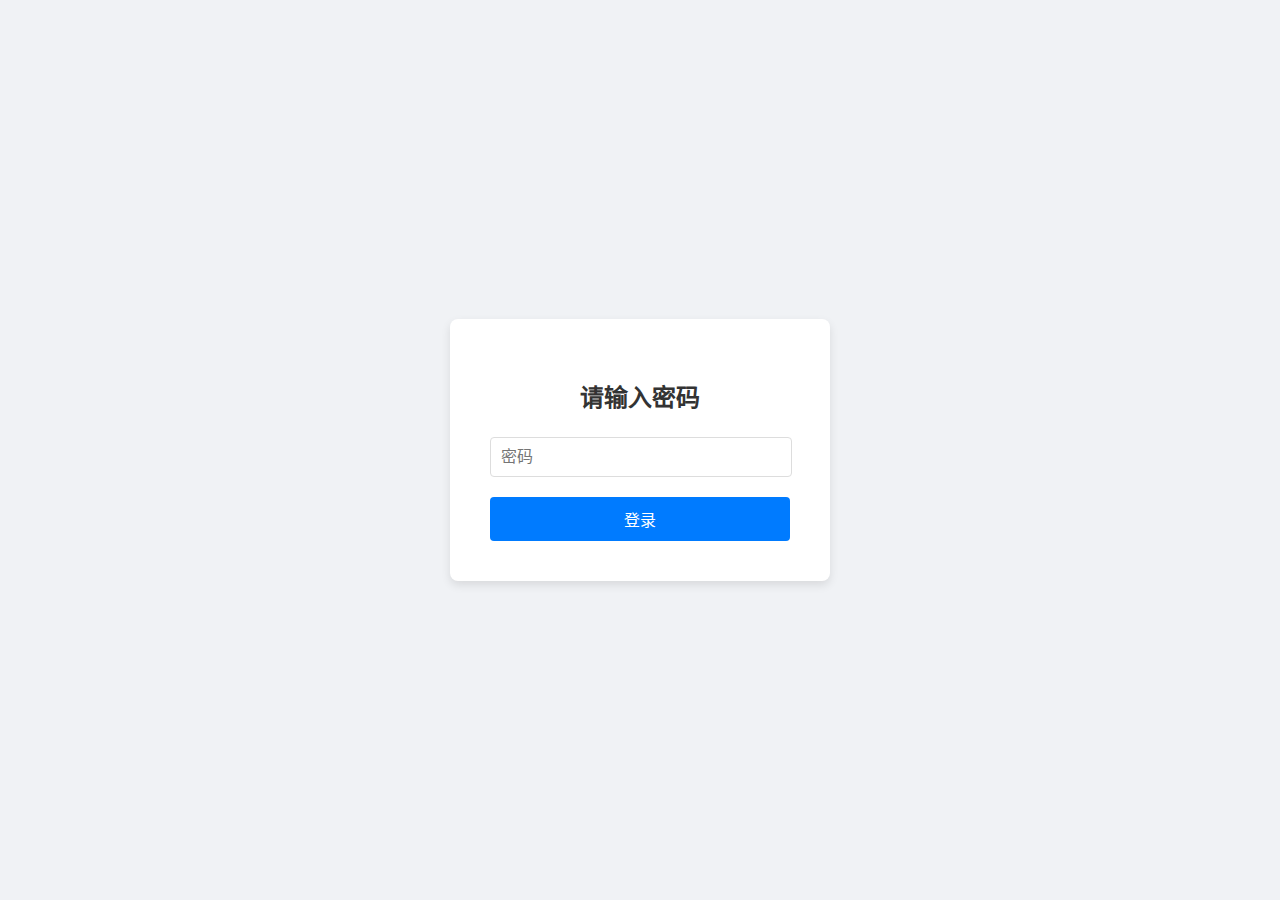
<file: intro.html>
<!DOCTYPE html>
<html lang="zh-CN">
<head>
    <meta charset="UTF-8">
    <meta name="viewport" content="width=device-width, initial-scale=1.0">
    <title>我的个人主页</title>
    <link rel="stylesheet" href="style.css">
</head>
<body>
    <header>
        <img src="images/logo.png" alt="Logo">
        <h1>欢迎来到我的个人主页</h1>
    </header>
    <main>
        <section>
            <h2>关于我</h2>
            <p>我是一名开发者，热爱编程和技术。</p>
        </section>
        <section>
            <h2>我的项目</h2>
            <ul>
                <li>项目 1</li>
                <li>项目 2</li>
            </ul>
        </section>
    </main>
    <footer>
        <p>&copy; 2023 我的个人主页</p>
    </footer>
    <script src="script.js"></script>
</body>
</html>
</file>
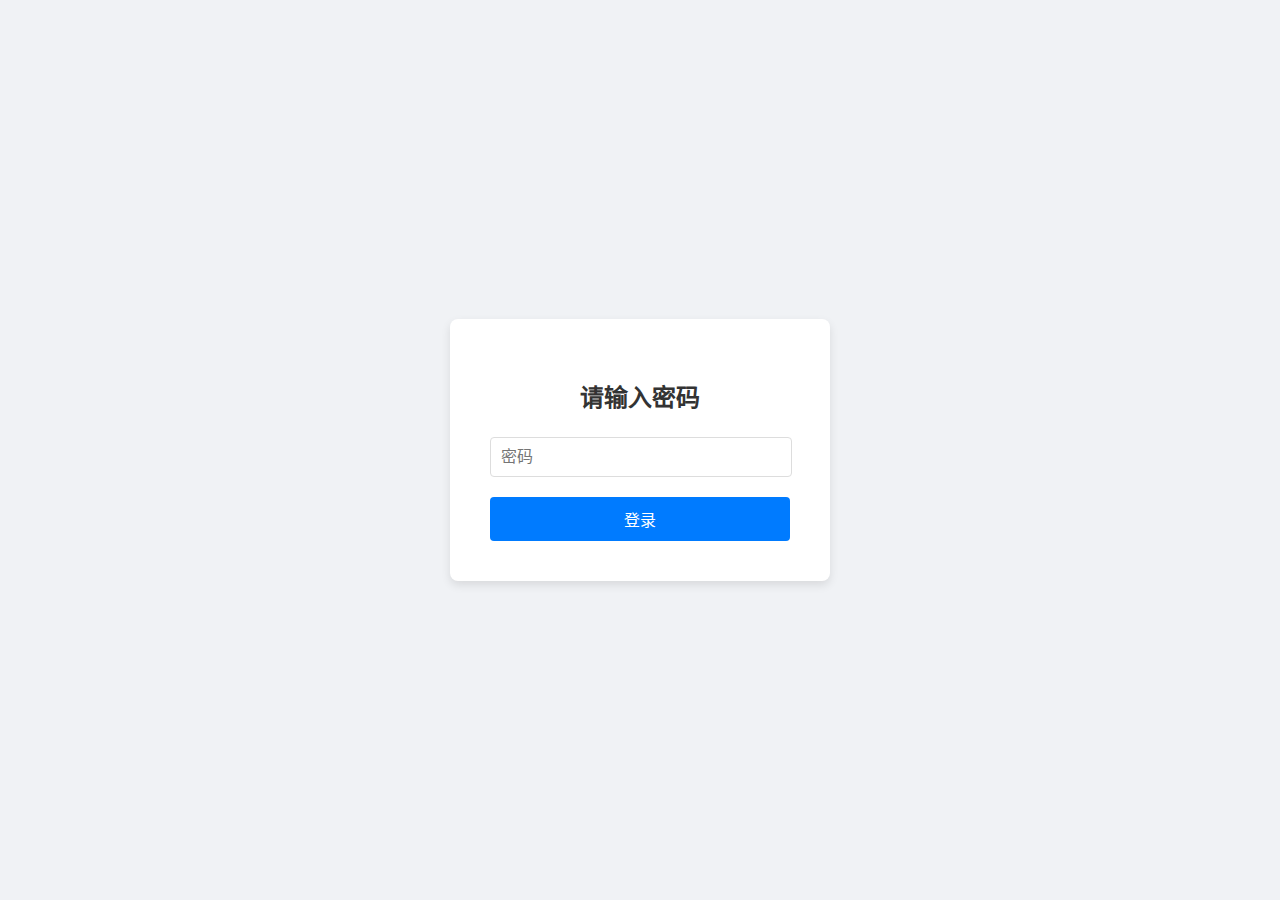
<file: login.html>
<!DOCTYPE html>
<html lang="zh-cn">
<head>
    <meta charset="UTF-8">
    <meta name="viewport" content="width=device-width, initial-scale=1.0">
    <title>登录</title>
    <link rel="stylesheet" href="style.css">
    <style>
        body {
            display: flex;
            justify-content: center;
            align-items: center;
            min-height: 100vh;
            margin: 0;
            background-color: #f0f2f5; /* 可选：给登录页一个不同的背景色 */
        }
        .login-container {
            background-color: white;
            padding: 40px;
            border-radius: 8px;
            box-shadow: 0 4px 10px rgba(0, 0, 0, 0.1);
            text-align: center;
            width: 300px;
        }
        .login-container h2 {
            margin-bottom: 20px;
            color: #333;
        }
        .login-container input[type="password"] {
            width: calc(100% - 20px);
            padding: 10px;
            margin-bottom: 20px;
            border: 1px solid #ddd;
            border-radius: 4px;
            font-size: 16px;
        }
        .login-container button {
            width: 100%;
            padding: 10px;
            background-color: #007bff;
            color: white;
            border: none;
            border-radius: 4px;
            font-size: 16px;
            cursor: pointer;
            transition: background-color 0.3s ease;
        }
        .login-container button:hover {
            background-color: #0056b3;
        }
        .login-container #error-message {
            color: red;
            margin-top: 15px;
            font-size: 14px;
            display: none; /* 默认隐藏 */
        }
    </style>
</head>
<body>
    <div class="login-container">
        <h2>请输入密码</h2>
        <input type="password" id="passwordInput" placeholder="密码">
        <button onclick="login()">登录</button>
        <p id="error-message">密码错误，请重试。</p>
    </div>

    <script>
        // 硬编码的密码，请注意这不安全，仅用于演示
        const CORRECT_PASSWORD = "your_secret_password"; // **请将 'your_secret_password' 替换为你自己的密码**

        function login() {
            const passwordInput = document.getElementById("passwordInput");
            const errorMessage = document.getElementById("error-message");
            const enteredPassword = passwordInput.value;

            if (enteredPassword === CORRECT_PASSWORD) {
                // 密码正确，设置一个登录标志到 localStorage
                localStorage.setItem("isLoggedIn", "true");
                // 跳转到主页
                window.location.href = "index.html";
            } else {
                // 密码错误，显示错误消息
                errorMessage.style.display = "block";
                passwordInput.value = ""; // 清空密码输入框
            }
        }

        // 也可以通过回车键触发登录
        document.getElementById("passwordInput").addEventListener("keypress", function(event) {
            if (event.key === "Enter") {
                login();
            }
        });
    </script>
</body>
</html>
</file>
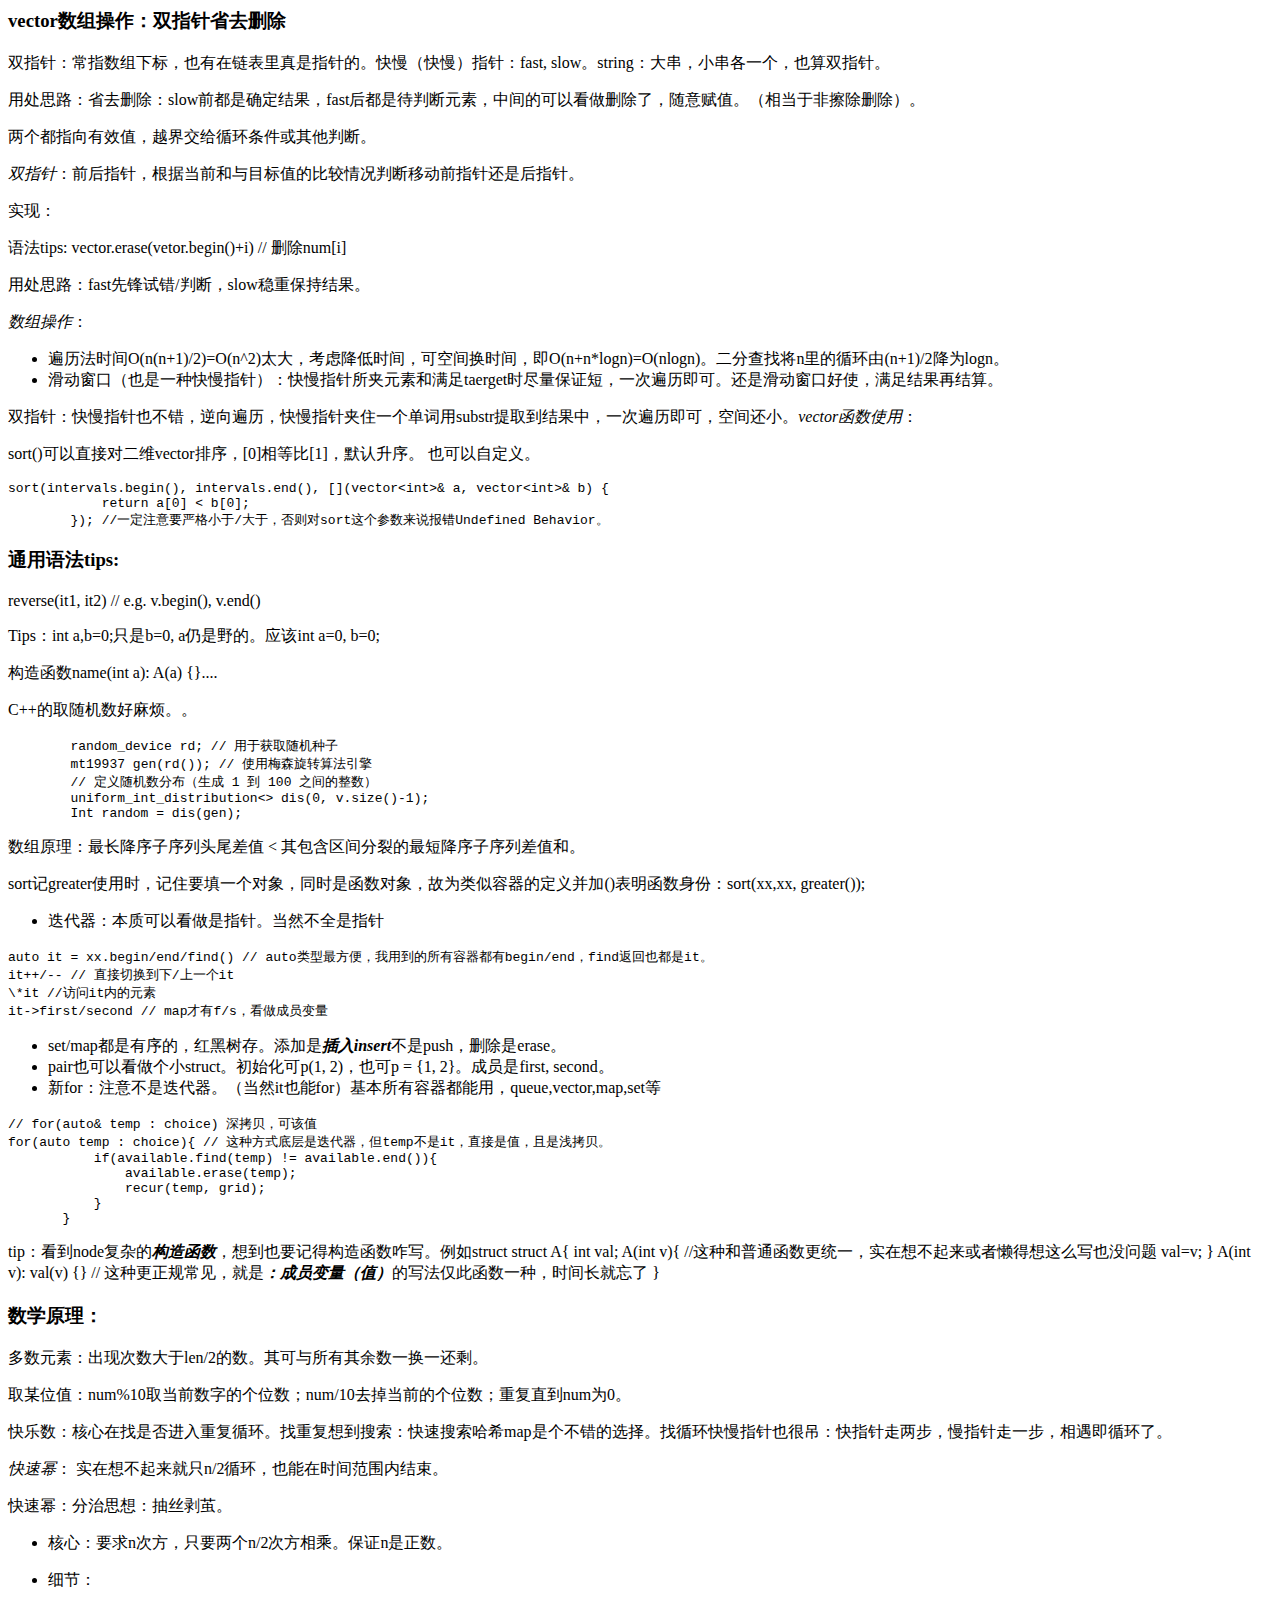
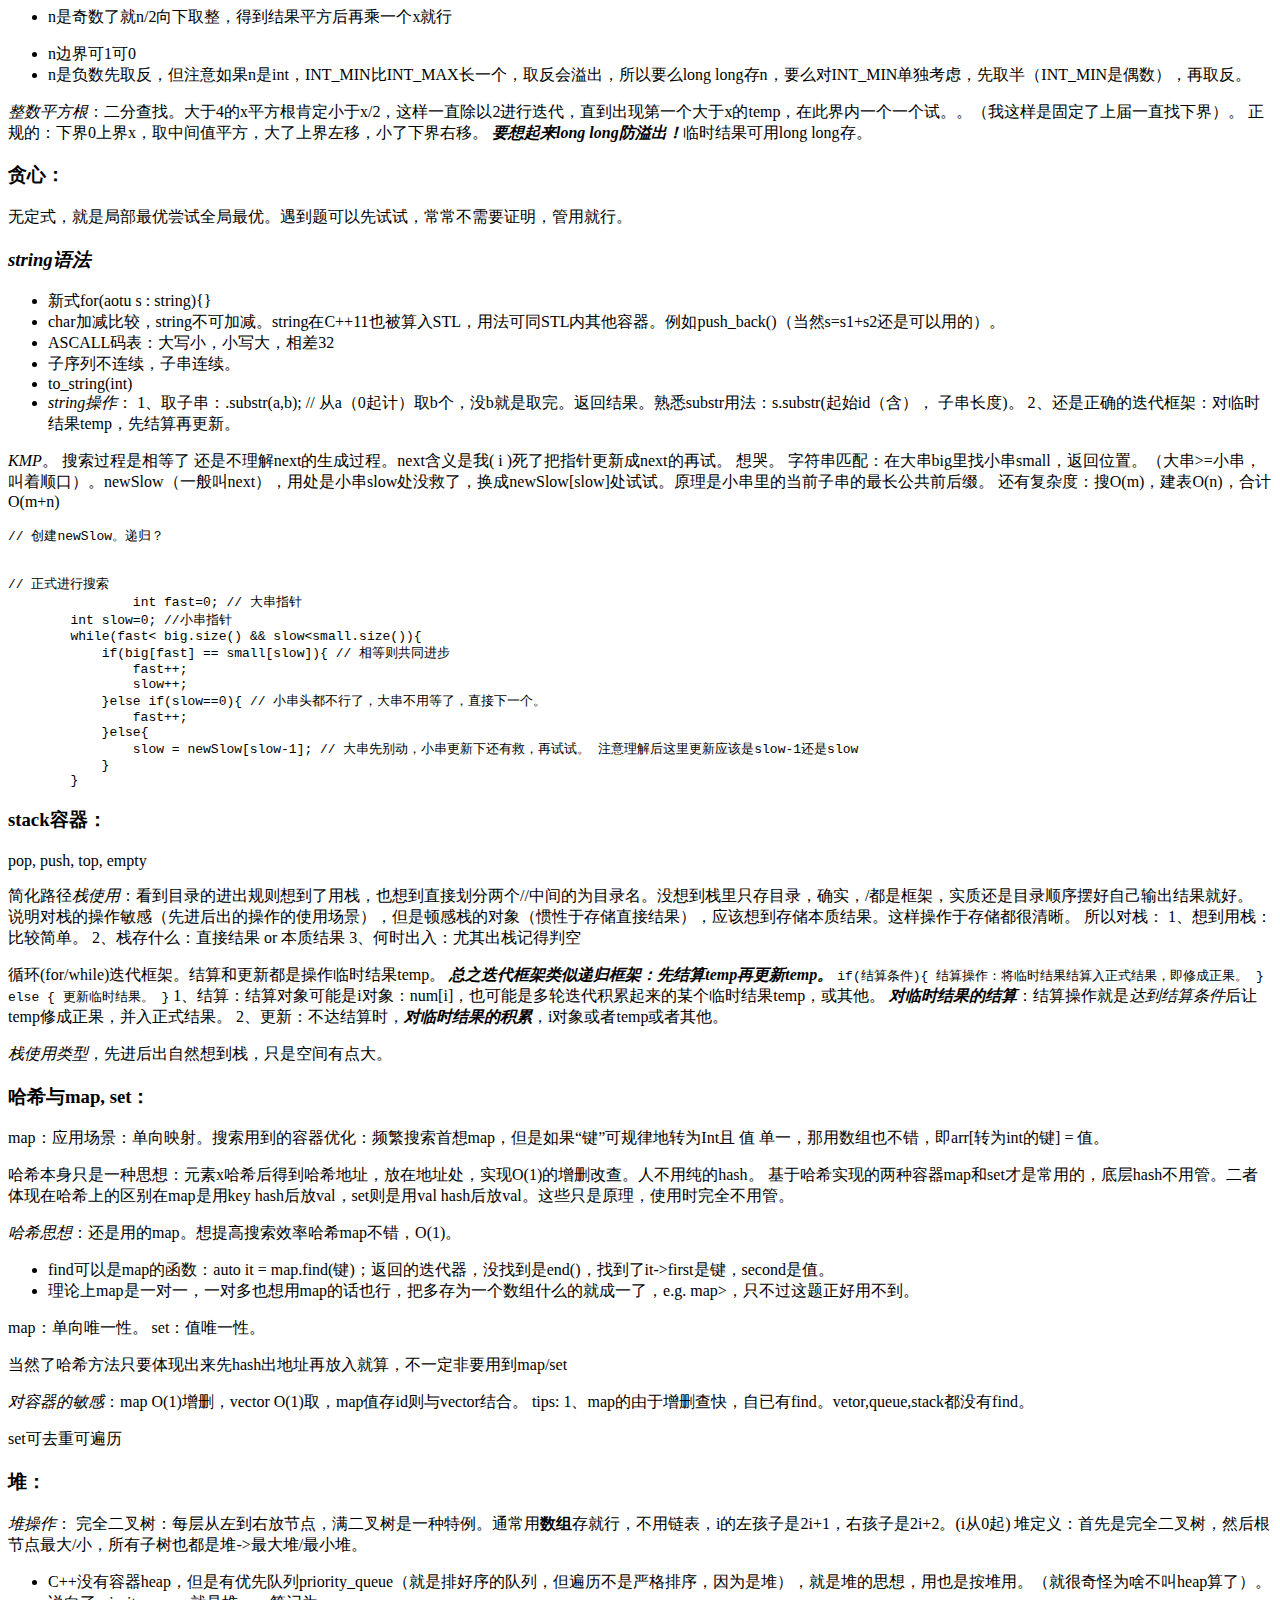
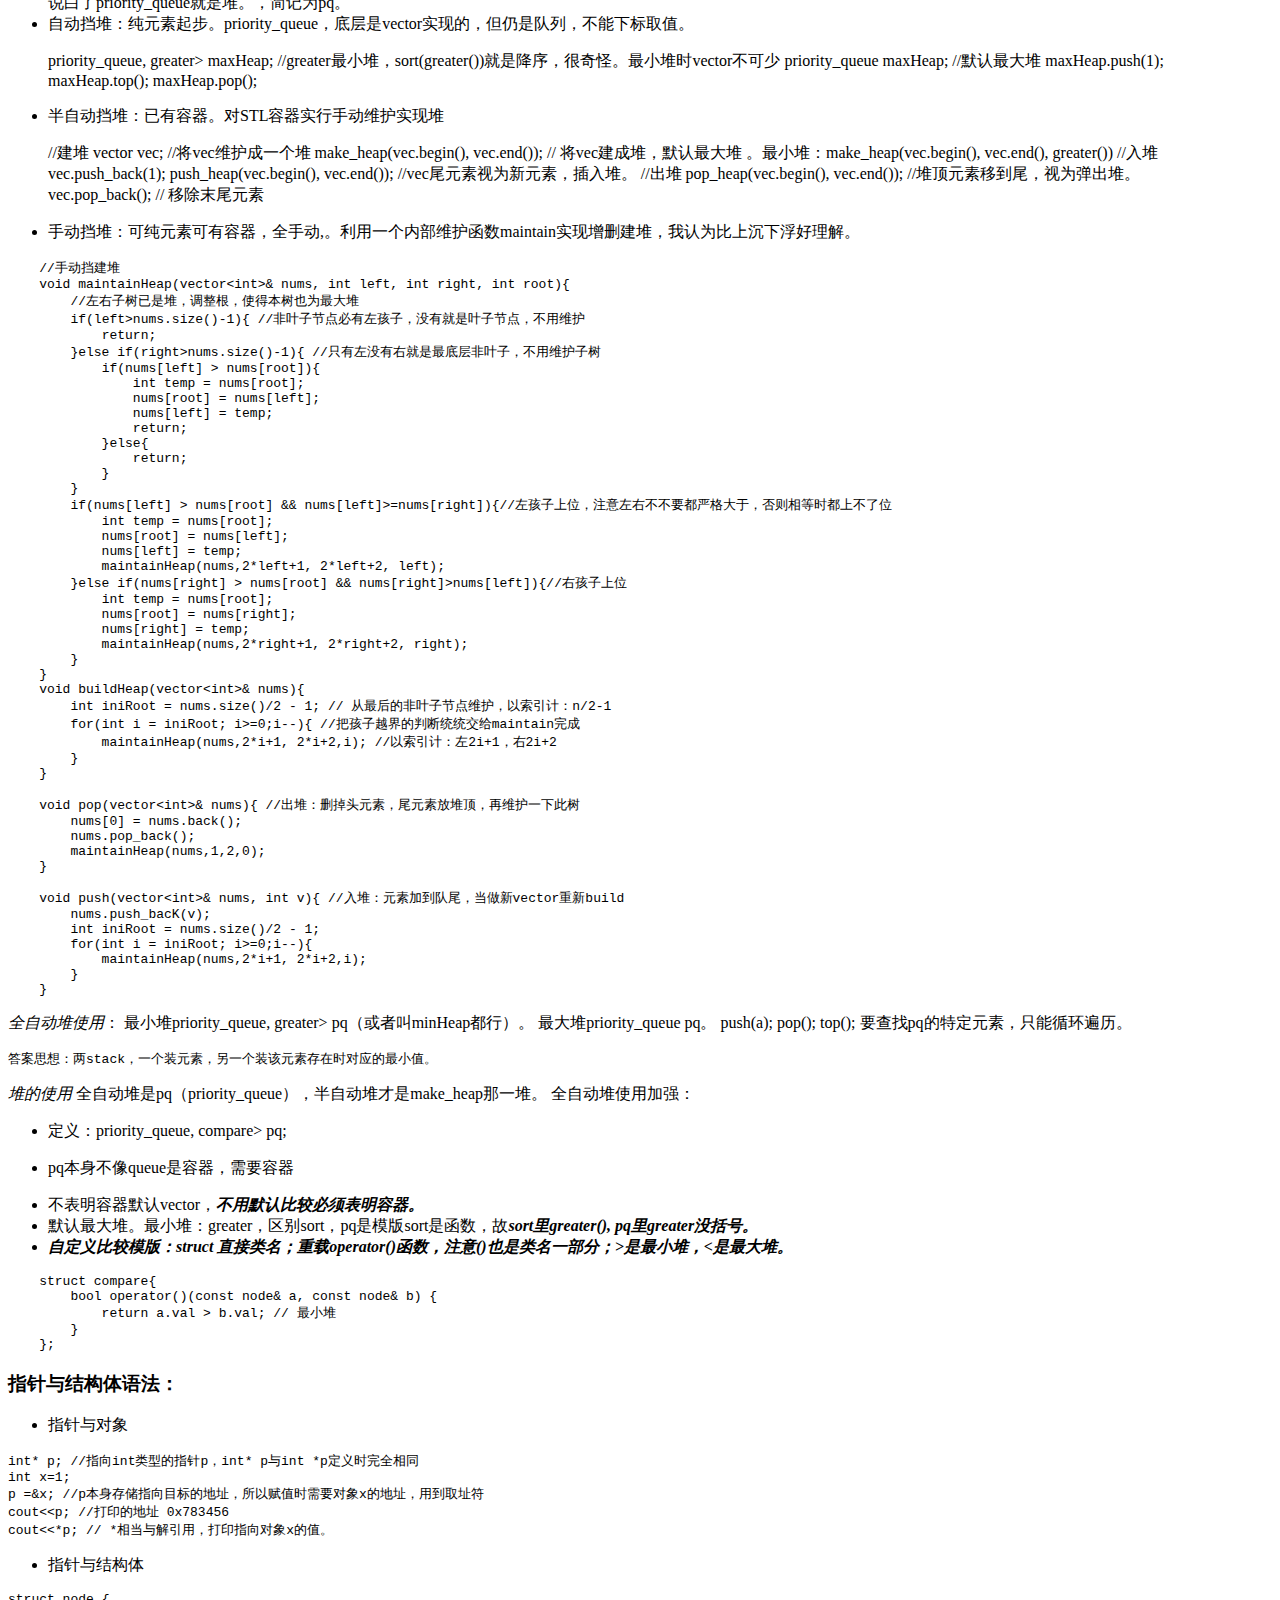
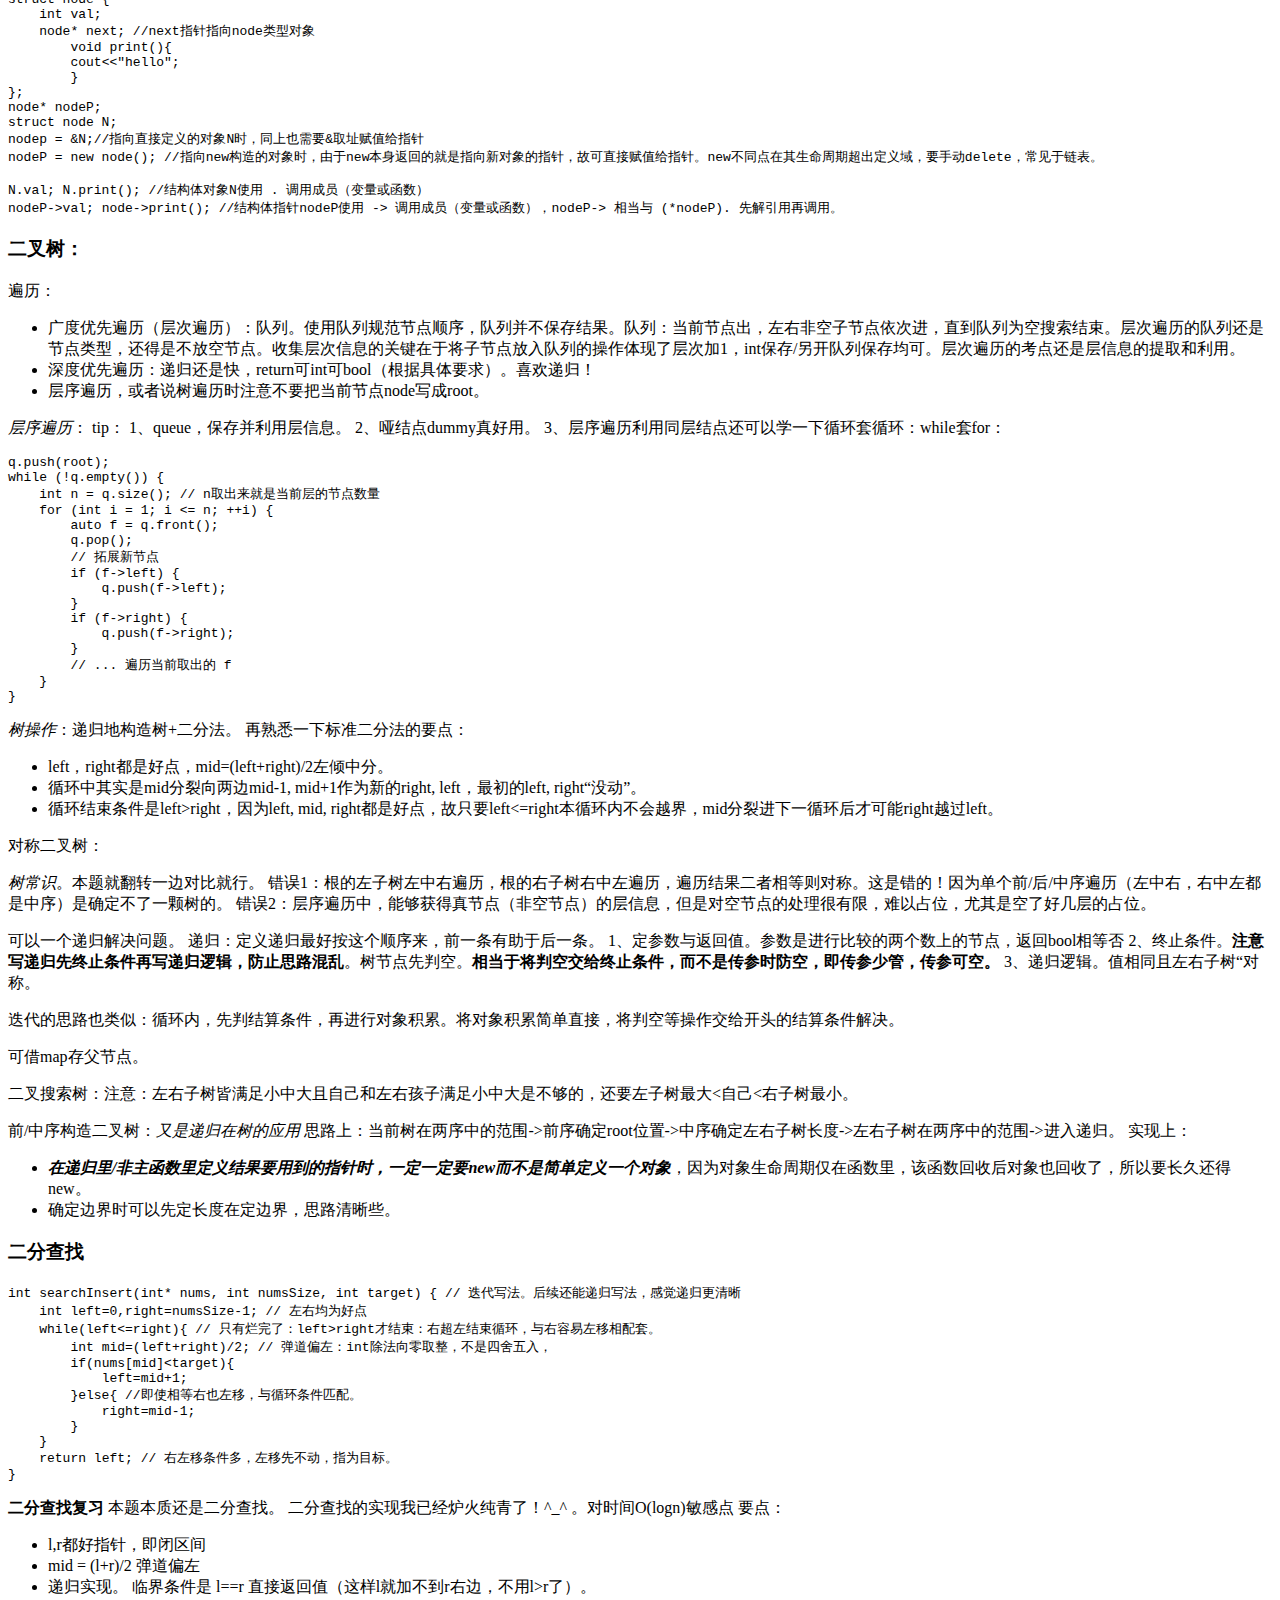
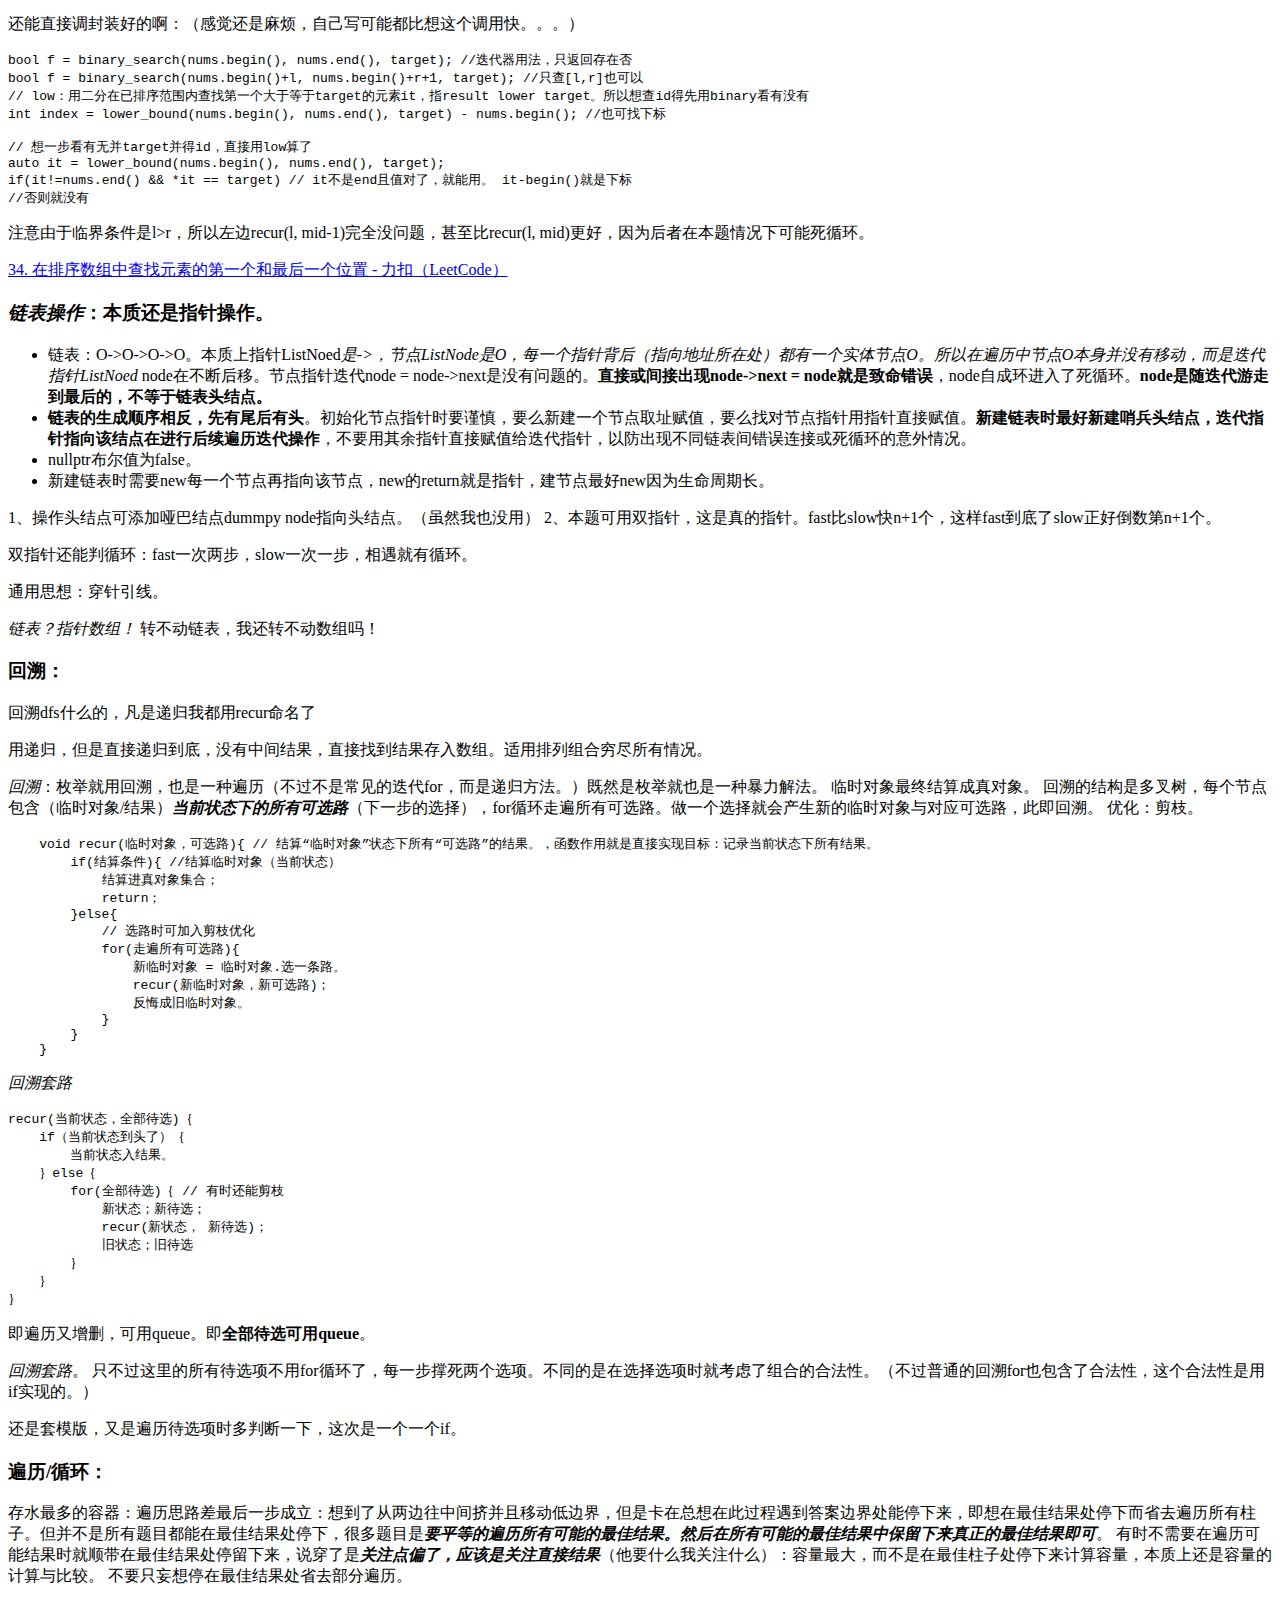
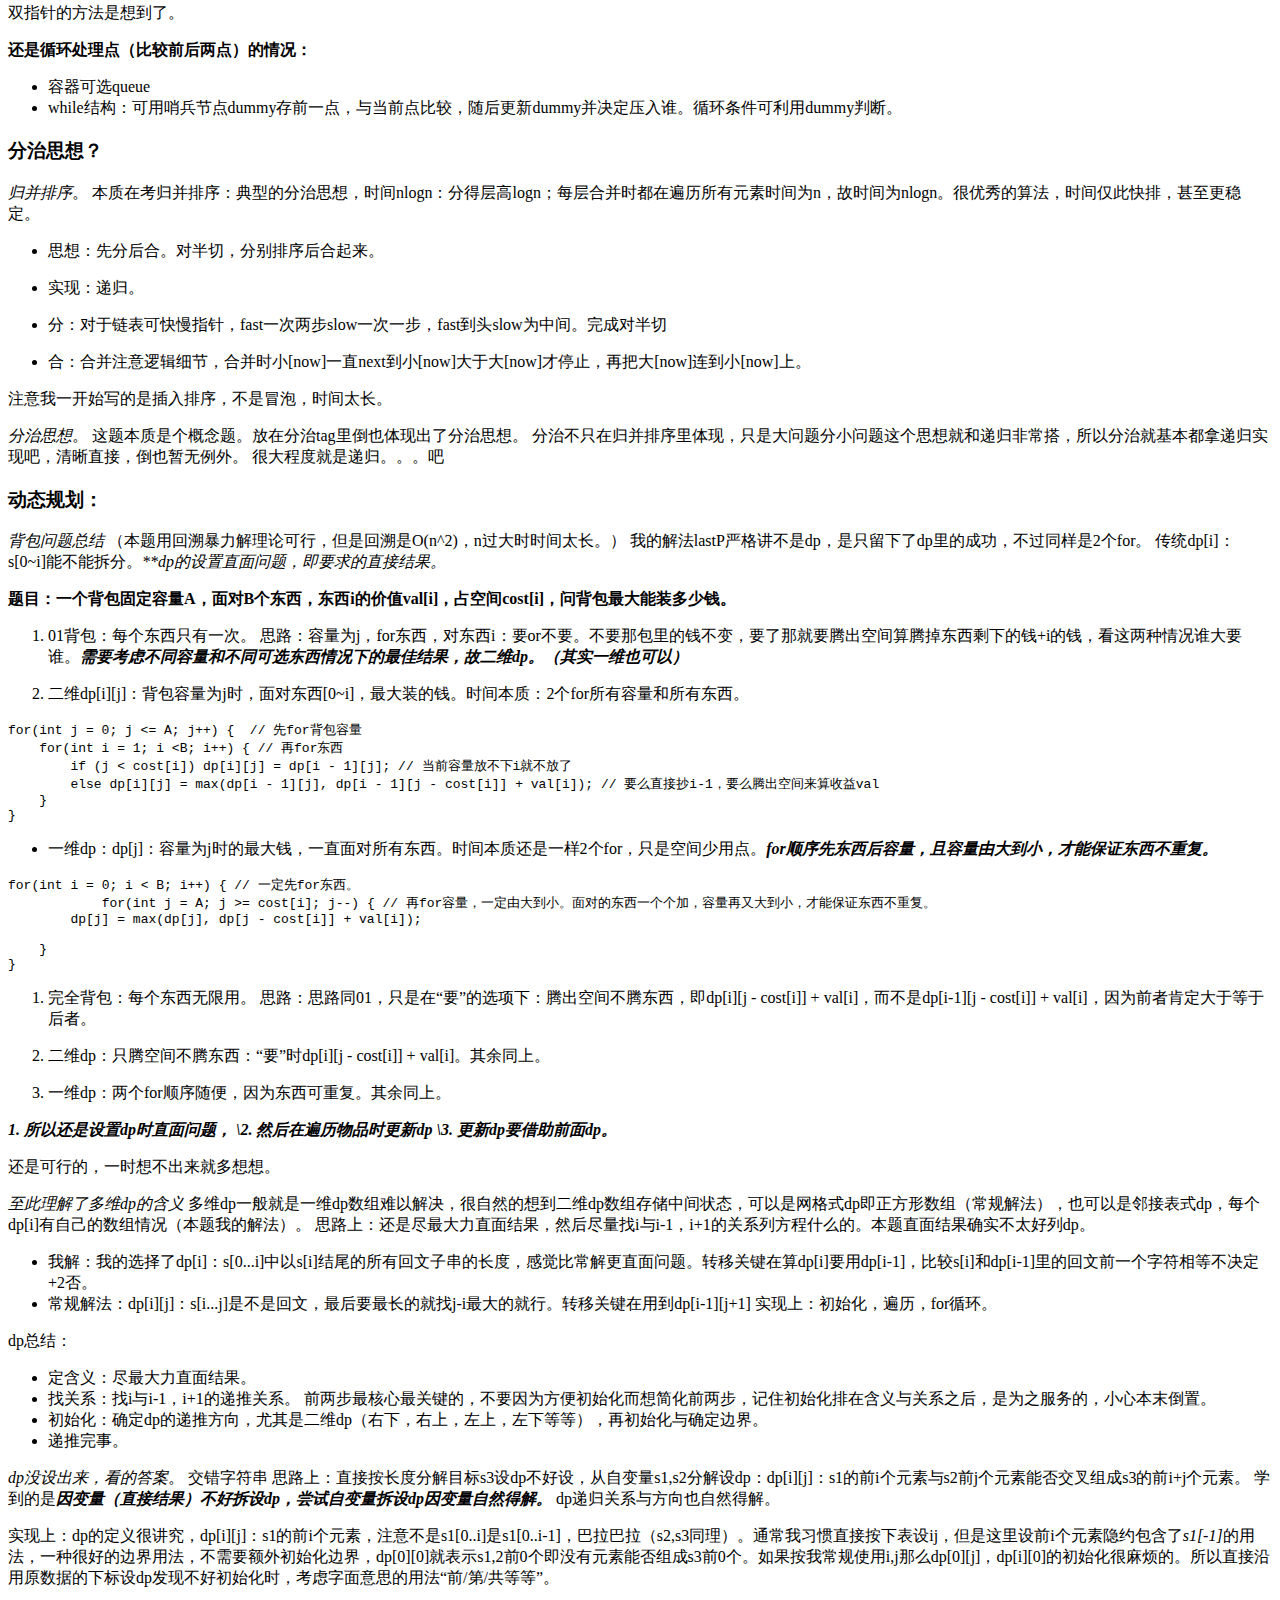
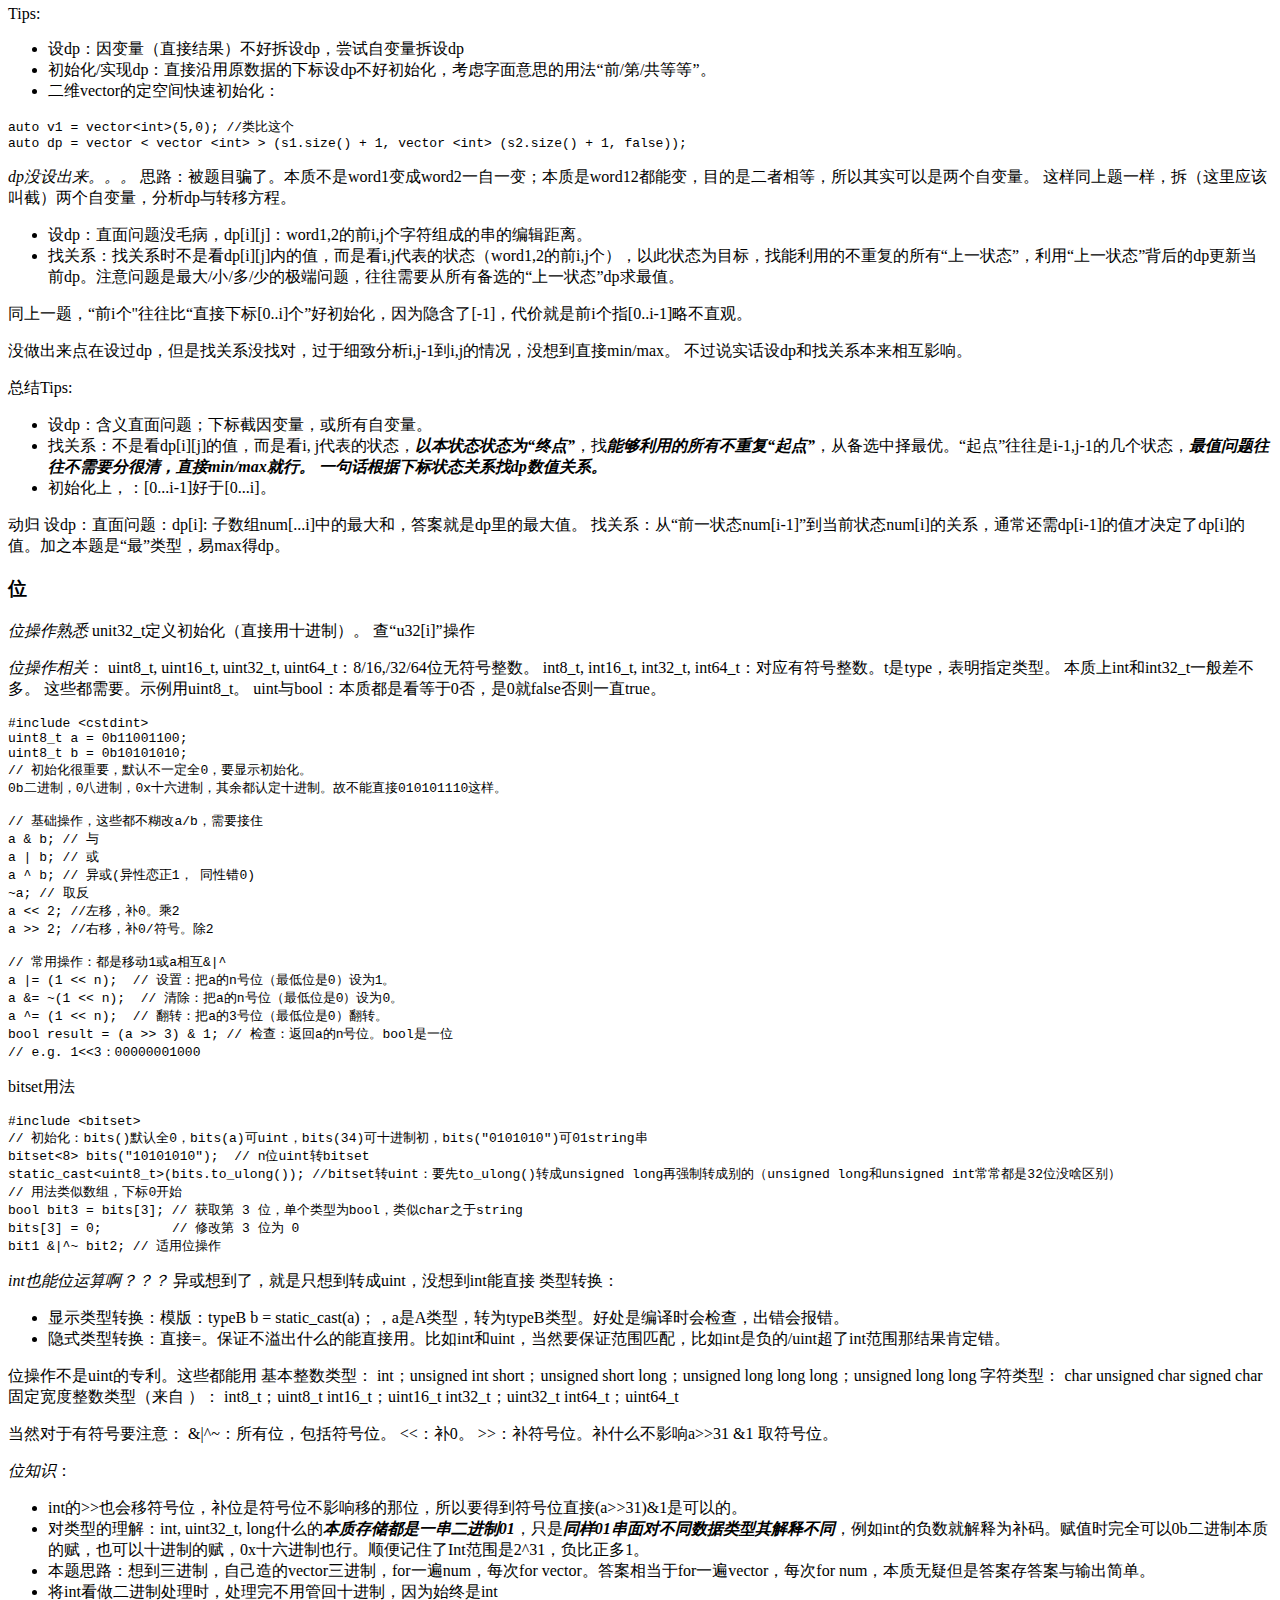
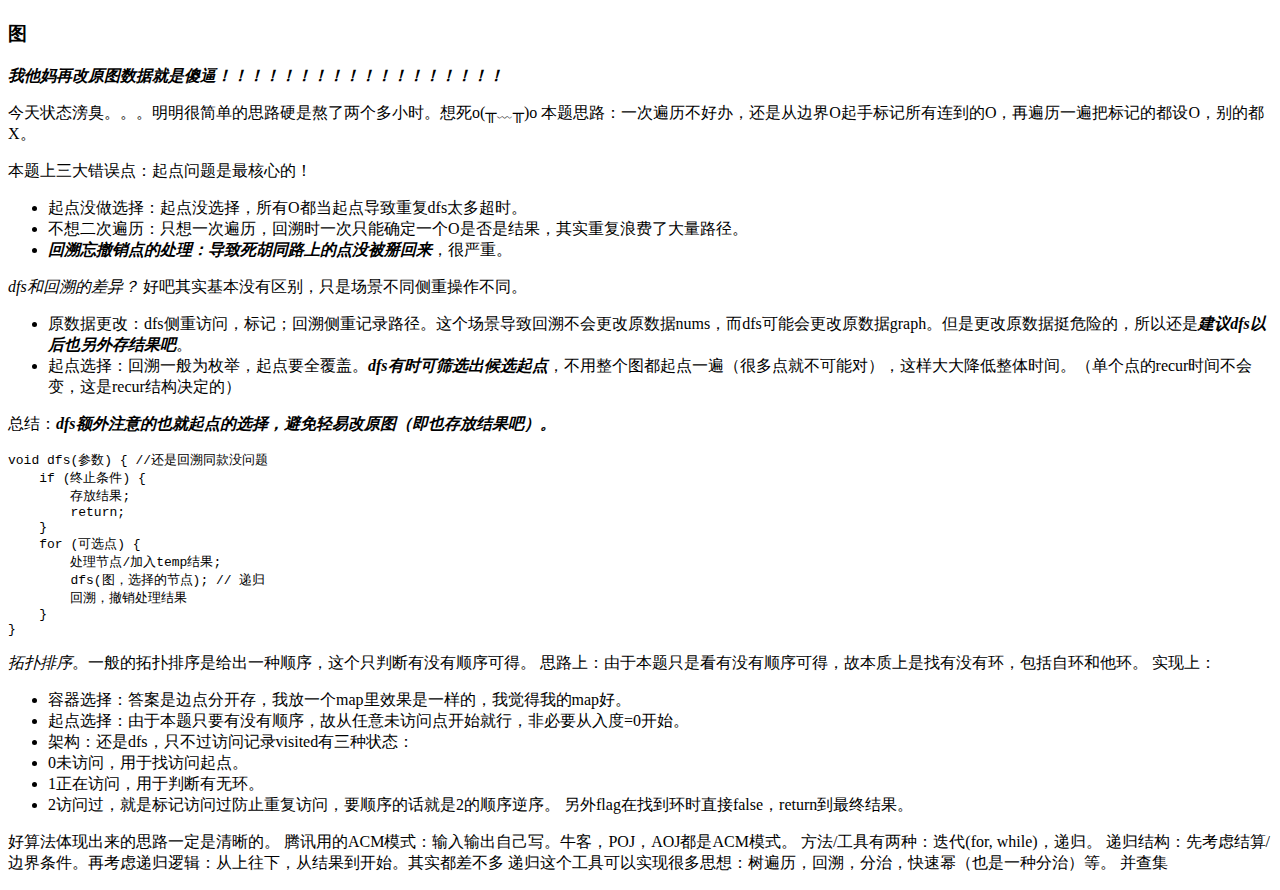
<file: suanfa.html>
<html><head><style>body {
   color: black;
}
</style></head><body><h3 id="vector-">vector数组操作：双指针省去删除</h3>
<p>双指针：常指数组下标，也有在链表里真是指针的。快慢（快慢）指针：fast, slow。string：大串，小串各一个，也算双指针。</p>
<p>用处思路：省去删除：slow前都是确定结果，fast后都是待判断元素，中间的可以看做删除了，随意赋值。（相当于非擦除删除）。</p>
<p>两个都指向有效值，越界交给循环条件或其他判断。</p>
<p><em>双指针</em>：前后指针，根据当前和与目标值的比较情况判断移动前指针还是后指针。</p>
<p>实现：</p>
<p>语法tips: vector.erase(vetor.begin()+i) // 删除num[i]</p>
<p>用处思路：fast先锋试错/判断，slow稳重保持结果。</p>
<p><em>数组操作</em>：</p>
<ul>
<li>遍历法时间O(n(n+1)/2)=O(n^2)太大，考虑降低时间，可空间换时间，即O(n+n*logn)=O(nlogn)。二分查找将n里的循环由(n+1)/2降为logn。</li>
<li>滑动窗口（也是一种快慢指针）：快慢指针所夹元素和满足taerget时尽量保证短，一次遍历即可。还是滑动窗口好使，满足结果再结算。</li>
</ul>
<p>双指针：快慢指针也不错，逆向遍历，快慢指针夹住一个单词用substr提取到结果中，一次遍历即可，空间还小。<em>vector函数使用</em>：</p>
<p>sort()可以直接对二维vector排序，[0]相等比[1]，默认升序。
也可以自定义。</p>
<pre><code><span class="hljs-keyword">sort</span>(intervals.begin(), intervals.end(), [](<span class="hljs-keyword">vector</span>&lt;<span class="hljs-keyword">int</span>&gt;&amp; a, <span class="hljs-keyword">vector</span>&lt;<span class="hljs-keyword">int</span>&gt;&amp; b) {
            <span class="hljs-keyword">return</span> a[<span class="hljs-number">0</span>] &lt; b[<span class="hljs-number">0</span>];
        }); <span class="hljs-comment">//一定注意要严格小于/大于，否则对sort这个参数来说报错Undefined Behavior。</span>
</code></pre><h3 id="-tips-">通用语法tips:</h3>
<p> reverse(it1, it2) // e.g. v.begin(), v.end()</p>
<p>Tips：int a,b=0;只是b=0, a仍是野的。应该int a=0, b=0;</p>
<p>构造函数name(int a): A(a) {}....</p>
<p>C++的取随机数好麻烦。。</p>
<pre><code>        random_device rd; <span class="hljs-comment">// 用于获取随机种子</span>
        mt19937 <span class="hljs-keyword">gen</span>(rd()); <span class="hljs-comment">// 使用梅森旋转算法引擎</span>
        <span class="hljs-comment">// 定义随机数分布（生成 1 到 100 之间的整数）</span>
        uniform_int_distribution&lt;&gt; <span class="hljs-keyword">dis</span>(0, v.size()-1);
        Int random = <span class="hljs-keyword">dis</span>(<span class="hljs-keyword">gen</span>);
</code></pre><p>数组原理：最长降序子序列头尾差值 &lt; 其包含区间分裂的最短降序子序列差值和。</p>
<p>sort记greater使用时，记住要填一个对象，同时是函数对象，故为类似容器的定义并加()表明函数身份：sort(xx,xx, greater<int>());</p>
<ul>
<li>迭代器：本质可以看做是指针。当然不全是指针</li>
</ul>
<pre><code>auto <span class="hljs-keyword">it</span> = xx.begin/<span class="hljs-keyword">end</span>/find()<span class="hljs-comment"> // auto类型最方便，我用到的所有容器都有begin/end，find返回也都是it。</span>
<span class="hljs-keyword">it</span>++/<span class="hljs-comment">-- // 直接切换到下/上一个it</span>
\*<span class="hljs-keyword">it</span><span class="hljs-comment"> //访问it内的元素</span>
<span class="hljs-keyword">it</span>-&gt;<span class="hljs-keyword">first</span>/<span class="hljs-keyword">second</span><span class="hljs-comment"> // map才有f/s，看做成员变量</span>
</code></pre><ul>
<li>set/map都是有序的，红黑树存。添加是<strong><em>插入insert</em></strong>不是push，删除是erase。</li>
<li>pair<type,type>也可以看做个小struct。初始化可p(1, 2)，也可p = {1, 2}。成员是first, second。</li>
<li>新for：注意不是迭代器。（当然it也能for）基本所有容器都能用，queue,vector,map,set等</li>
</ul>
<pre><code><span class="hljs-comment">// for(auto&amp; temp : choice) 深拷贝，可该值</span>
<span class="hljs-built_in">for</span>(<span class="hljs-keyword">auto</span> temp : choice){ <span class="hljs-comment">// 这种方式底层是迭代器，但temp不是it，直接是值，且是浅拷贝。</span>
           <span class="hljs-built_in">if</span>(<span class="hljs-built_in">available</span>.<span class="hljs-built_in">find</span>(temp) != <span class="hljs-built_in">available</span>.<span class="hljs-built_in">end</span>()){
               <span class="hljs-built_in">available</span>.erase(temp);
               recur(temp, grid);
           }
       }
</code></pre><p>tip：看到node复杂的<strong><em>构造函数</em></strong>，想到也要记得构造函数咋写。例如struct
struct A{
int val;
A(int v){ //这种和普通函数更统一，实在想不起来或者懒得想这么写也没问题
val=v;
}
A(int v): val(v) {} // 这种更正规常见，就是<strong><em>：成员变量（值）</em></strong>的写法仅此函数一种，时间长就忘了
}</p>
<h3 id="-">数学原理：</h3>
<p>多数元素：出现次数大于len/2的数。其可与所有其余数一换一还剩。</p>
<p>取某位值：num%10取当前数字的个位数；num/10去掉当前的个位数；重复直到num为0。</p>
<p>快乐数：核心在找是否进入重复循环。找重复想到搜索：快速搜索哈希map是个不错的选择。找循环快慢指针也很吊：快指针走两步，慢指针走一步，相遇即循环了。</p>
<p><em>快速幂</em>：
实在想不起来就只n/2循环，也能在时间范围内结束。</p>
<p>快速幂：分治思想：抽丝剥茧。</p>
<ul>
<li>核心：要求n次方，只要两个n/2次方相乘。保证n是正数。</li>
<li><p>细节：</p>
</li>
<li><p>n是奇数了就n/2向下取整，得到结果平方后再乘一个x就行</p>
</li>
<li>n边界可1可0</li>
<li>n是负数先取反，但注意如果n是int，INT_MIN比INT_MAX长一个，取反会溢出，所以要么long long存n，要么对INT_MIN单独考虑，先取半（INT_MIN是偶数），再取反。</li>
</ul>
<p><em>整数平方根</em>：二分查找。大于4的x平方根肯定小于x/2，这样一直除以2进行迭代，直到出现第一个大于x的temp，在此界内一个一个试。。（我这样是固定了上届一直找下界）。
正规的：下界0上界x，取中间值平方，大了上界左移，小了下界右移。
<strong><em>要想起来long long防溢出！</em></strong>临时结果可用long long存。</p>
<h3 id="-">贪心：</h3>
<p>无定式，就是局部最优尝试全局最优。遇到题可以先试试，常常不需要证明，管用就行。</p>
<h3 id="-string-"><em>string语法</em></h3>
<ul>
<li>新式for(aotu s : string){}</li>
<li>char加减比较，string不可加减。string在C++11也被算入STL，用法可同STL内其他容器。例如push_back()（当然s=s1+s2还是可以用的）。</li>
<li>ASCALL码表：大写小，小写大，相差32</li>
<li>子序列不连续，子串连续。</li>
<li>to_string(int)</li>
<li><em>string操作</em>：
1、取子串：.substr(a,b); // 从a（0起计）取b个，没b就是取完。返回结果。熟悉substr用法：s.substr(起始id（含）， 子串长度)。
2、还是正确的迭代框架：对临时结果temp，先结算再更新。</li>
</ul>
<p><em>KMP</em>。
搜索过程是相等了
还是不理解next的生成过程。next含义是我( i )死了把指针更新成next的再试。
想哭。
字符串匹配：在大串big里找小串small，返回位置。（大串&gt;=小串，叫着顺口）。newSlow（一般叫next），用处是小串slow处没救了，换成newSlow[slow]处试试。原理是小串里的当前子串的最长公共前后缀。
还有复杂度：搜O(m)，建表O(n)，合计O(m+n)</p>
<pre><code><span class="hljs-comment">// 创建newSlow。递归？ </span>


<span class="hljs-comment">// 正式进行搜索</span>
                <span class="hljs-keyword">int</span> fast=<span class="hljs-number">0</span>; <span class="hljs-comment">// 大串指针</span>
        <span class="hljs-keyword">int</span> slow=<span class="hljs-number">0</span>; <span class="hljs-comment">//小串指针</span>
        <span class="hljs-built_in">while</span>(fast&lt; big.<span class="hljs-built_in">size</span>() &amp;&amp; slow&lt;small.<span class="hljs-built_in">size</span>()){
            <span class="hljs-built_in">if</span>(big[fast] == small[slow]){ <span class="hljs-comment">// 相等则共同进步</span>
                fast++;
                slow++;
            }<span class="hljs-built_in">else</span> <span class="hljs-built_in">if</span>(slow==<span class="hljs-number">0</span>){ <span class="hljs-comment">// 小串头都不行了，大串不用等了，直接下一个。</span>
                fast++;
            }<span class="hljs-built_in">else</span>{
                slow = newSlow[slow<span class="hljs-number">-1</span>]; <span class="hljs-comment">// 大串先别动，小串更新下还有救，再试试。 注意理解后这里更新应该是slow-1还是slow</span>
            }
        }
</code></pre><h3 id="stack-">stack容器：</h3>
<p>pop, push, top, empty</p>
<p>简化路径<em>栈使用</em>：看到目录的进出规则想到了用栈，也想到直接划分两个//中间的为目录名。没想到栈里只存目录，确实，/都是框架，实质还是目录顺序摆好自己输出结果就好。
说明对栈的操作敏感（先进后出的操作的使用场景），但是顿感栈的对象（惯性于存储直接结果），应该想到存储本质结果。这样操作于存储都很清晰。
所以对栈：
1、想到用栈：比较简单。
2、栈存什么：直接结果 or 本质结果
3、何时出入：尤其出栈记得判空</p>
<p>循环(for/while)迭代框架。结算和更新都是操作临时结果temp。
<strong><em>总之迭代框架类似递归框架：先结算temp再更新temp。</em></strong>
<code>if(结算条件){ 结算操作：将临时结果结算入正式结果，即修成正果。 } else { 更新临时结果。 }</code>
1、结算：结算对象可能是i对象：num[i]，也可能是多轮迭代积累起来的某个临时结果temp，或其他。
<strong><em>对临时结果的结算</em></strong>：结算操作就是<em>达到结算条件</em>后让temp修成正果，并入正式结果。
2、更新：不达结算时，<strong><em>对临时结果的积累</em></strong>，i对象或者temp或者其他。</p>
<p><em>栈使用类型</em>，先进后出自然想到栈，只是空间有点大。</p>
<h3 id="-map-set-">哈希与map, set：</h3>
<p>map：应用场景：单向映射。搜索用到的容器优化：频繁搜索首想map，但是如果“键”可规律地转为Int且 值 单一，那用数组也不错，即arr[转为int的键] = 值。</p>
<p>哈希本身只是一种思想：元素x哈希后得到哈希地址，放在地址处，实现O(1)的增删改查。人不用纯的hash。
基于哈希实现的两种容器map和set才是常用的，底层hash不用管。二者体现在哈希上的区别在map是用key hash后放val，set则是用val hash后放val。这些只是原理，使用时完全不用管。</p>
<p><em>哈希思想</em>：还是用的map。想提高搜索效率哈希map不错，O(1)。</p>
<ul>
<li>find可以是map的函数：auto it = map.find(键)；返回的迭代器，没找到是end()，找到了it-&gt;first是键，second是值。</li>
<li>理论上map是一对一，一对多也想用map的话也行，把多存为一个数组什么的就成一了，e.g. map<int, vector<int>&gt;，只不过这题正好用不到。</li>
</ul>
<p>map：单向唯一性。
set：值唯一性。</p>
<p>当然了哈希方法只要体现出来先hash出地址再放入就算，不一定非要用到map/set</p>
<p><em>对容器的敏感</em>：map O(1)增删，vector O(1)取，map值存id则与vector结合。
tips:
1、map的由于增删查快，自已有find。vetor,queue,stack都没有find。</p>
<p>set可去重可遍历</p>
<h3 id="-">堆：</h3>
<p><em>堆操作</em>：
完全二叉树：每层从左到右放节点，满二叉树是一种特例。通常用<strong>数组</strong>存就行，不用链表，i的左孩子是2i+1，右孩子是2i+2。(i从0起)
堆定义：首先是完全二叉树，然后根节点最大/小，所有子树也都是堆-&gt;最大堆/最小堆。</p>
<ul>
<li>C++没有容器heap，但是有优先队列priority_queue（就是排好序的队列，但遍历不是严格排序，因为是堆），就是堆的思想，用也是按堆用。（就很奇怪为啥不叫heap算了）。说白了priority_queue就是堆。，简记为pq。</li>
<li>自动挡堆：纯元素起步。priority_queue，底层是vector实现的，但仍是队列，不能下标取值。</li>
</ul>
<blockquote>
<p>priority_queue<int, vector<int>, greater<int>&gt; maxHeap; //greater最小堆，sort(greater<int>())就是降序，很奇怪。最小堆时vector<int>不可少
priority_queue<int> maxHeap; //默认最大堆
maxHeap.push(1);
maxHeap.top();
maxHeap.pop();</p>
</blockquote>
<ul>
<li>半自动挡堆：已有容器。对STL容器实行手动维护实现堆</li>
</ul>
<blockquote>
<p>//建堆
vector<int> vec; //将vec维护成一个堆
make_heap(vec.begin(), vec.end()); // 将vec建成堆，默认最大堆 。最小堆：make_heap(vec.begin(), vec.end(), greater<int>())
//入堆
vec.push_back(1);
push_heap(vec.begin(), vec.end()); //vec尾元素视为新元素，插入堆。
//出堆
pop_heap(vec.begin(), vec.end()); //堆顶元素移到尾，视为弹出堆。
vec.pop_back(); // 移除末尾元素</p>
</blockquote>
<ul>
<li>手动挡堆：可纯元素可有容器，全手动,。利用一个内部维护函数maintain实现增删建堆，我认为比上沉下浮好理解。</li>
</ul>
<pre><code>    <span class="hljs-comment">//手动挡建堆</span>
    <span class="hljs-function"><span class="hljs-keyword">void</span> <span class="hljs-title">maintainHeap</span><span class="hljs-params">(<span class="hljs-built_in">vector</span>&lt;<span class="hljs-keyword">int</span>&gt;&amp; nums, <span class="hljs-keyword">int</span> left, <span class="hljs-keyword">int</span> right, <span class="hljs-keyword">int</span> root)</span></span>{
        <span class="hljs-comment">//左右子树已是堆，调整根，使得本树也为最大堆</span>
        <span class="hljs-keyword">if</span>(left&gt;nums.size()<span class="hljs-number">-1</span>){ <span class="hljs-comment">//非叶子节点必有左孩子，没有就是叶子节点，不用维护</span>
            <span class="hljs-keyword">return</span>;
        }<span class="hljs-keyword">else</span> <span class="hljs-keyword">if</span>(right&gt;nums.size()<span class="hljs-number">-1</span>){ <span class="hljs-comment">//只有左没有右就是最底层非叶子，不用维护子树</span>
            <span class="hljs-keyword">if</span>(nums[left] &gt; nums[root]){
                <span class="hljs-keyword">int</span> temp = nums[root];
                nums[root] = nums[left];
                nums[left] = temp;
                <span class="hljs-keyword">return</span>;
            }<span class="hljs-keyword">else</span>{
                <span class="hljs-keyword">return</span>;
            }
        }
        <span class="hljs-keyword">if</span>(nums[left] &gt; nums[root] &amp;&amp; nums[left]&gt;=nums[right]){<span class="hljs-comment">//左孩子上位，注意左右不不要都严格大于，否则相等时都上不了位</span>
            <span class="hljs-keyword">int</span> temp = nums[root];
            nums[root] = nums[left];
            nums[left] = temp;
            maintainHeap(nums,<span class="hljs-number">2</span>*left+<span class="hljs-number">1</span>, <span class="hljs-number">2</span>*left+<span class="hljs-number">2</span>, left);
        }<span class="hljs-keyword">else</span> <span class="hljs-keyword">if</span>(nums[right] &gt; nums[root] &amp;&amp; nums[right]&gt;nums[left]){<span class="hljs-comment">//右孩子上位</span>
            <span class="hljs-keyword">int</span> temp = nums[root];
            nums[root] = nums[right];
            nums[right] = temp;
            maintainHeap(nums,<span class="hljs-number">2</span>*right+<span class="hljs-number">1</span>, <span class="hljs-number">2</span>*right+<span class="hljs-number">2</span>, right);            
        }
    }
    <span class="hljs-function"><span class="hljs-keyword">void</span> <span class="hljs-title">buildHeap</span><span class="hljs-params">(<span class="hljs-built_in">vector</span>&lt;<span class="hljs-keyword">int</span>&gt;&amp; nums)</span></span>{
        <span class="hljs-keyword">int</span> iniRoot = nums.size()/<span class="hljs-number">2</span> - <span class="hljs-number">1</span>; <span class="hljs-comment">// 从最后的非叶子节点维护，以索引计：n/2-1</span>
        <span class="hljs-keyword">for</span>(<span class="hljs-keyword">int</span> i = iniRoot; i&gt;=<span class="hljs-number">0</span>;i--){ <span class="hljs-comment">//把孩子越界的判断统统交给maintain完成</span>
            maintainHeap(nums,<span class="hljs-number">2</span>*i+<span class="hljs-number">1</span>, <span class="hljs-number">2</span>*i+<span class="hljs-number">2</span>,i); <span class="hljs-comment">//以索引计：左2i+1，右2i+2</span>
        }
    }

    <span class="hljs-function"><span class="hljs-keyword">void</span> <span class="hljs-title">pop</span><span class="hljs-params">(<span class="hljs-built_in">vector</span>&lt;<span class="hljs-keyword">int</span>&gt;&amp; nums)</span></span>{ <span class="hljs-comment">//出堆：删掉头元素，尾元素放堆顶，再维护一下此树</span>
        nums[<span class="hljs-number">0</span>] = nums.back();
        nums.pop_back();
        maintainHeap(nums,<span class="hljs-number">1</span>,<span class="hljs-number">2</span>,<span class="hljs-number">0</span>); 
    }

    <span class="hljs-function"><span class="hljs-keyword">void</span> <span class="hljs-title">push</span><span class="hljs-params">(<span class="hljs-built_in">vector</span>&lt;<span class="hljs-keyword">int</span>&gt;&amp; nums, <span class="hljs-keyword">int</span> v)</span></span>{ <span class="hljs-comment">//入堆：元素加到队尾，当做新vector重新build</span>
        nums.push_bacK(v);
        <span class="hljs-keyword">int</span> iniRoot = nums.size()/<span class="hljs-number">2</span> - <span class="hljs-number">1</span>;
        <span class="hljs-keyword">for</span>(<span class="hljs-keyword">int</span> i = iniRoot; i&gt;=<span class="hljs-number">0</span>;i--){
            maintainHeap(nums,<span class="hljs-number">2</span>*i+<span class="hljs-number">1</span>, <span class="hljs-number">2</span>*i+<span class="hljs-number">2</span>,i);
        }
    }
</code></pre><p><em>全自动堆使用</em>：
最小堆priority_queue<int, vector<int>, greater<int>&gt; pq（或者叫minHeap都行）。
最大堆priority_queue<int> pq。
push(a); pop(); top();
要查找pq的特定元素，只能循环遍历。</p>
<pre><code>答案思想：两<span class="hljs-built_in">stack</span>，一个装元素，另一个装该元素存在时对应的最小值。
</code></pre><p><em>堆的使用</em>
全自动堆是pq（priority_queue），半自动堆才是make_heap那一堆。
全自动堆使用加强：</p>
<ul>
<li><p>定义：priority_queue<int, vector<int>, compare&gt; pq;</p>
</li>
<li><p>pq本身不像queue是容器，需要容器</p>
</li>
<li>不表明容器默认vector，<strong><em>不用默认比较必须表明容器。</em></strong></li>
<li>默认最大堆。最小堆：greater<int>，区别sort，pq是模版sort是函数，故<strong><em>sort里greater<int>(), pq里greater<int>没括号。</em></strong></li>
<li><strong><em>自定义比较模版：struct 直接类名；重载operator()函数，注意()也是类名一部分；&gt;是最小堆，&lt;是最大堆。</em></strong></li>
</ul>
<pre><code>    struct compare{
        bool operator()(const <span class="hljs-keyword">node</span><span class="hljs-title">&amp; a</span>, const <span class="hljs-keyword">node</span><span class="hljs-title">&amp; b</span>) {
            return a.val &gt; b.val; // 最小堆
        }
    };
</code></pre><h3 id="-">指针与结构体语法：</h3>
<ul>
<li>指针与对象</li>
</ul>
<pre><code><span class="hljs-keyword">int</span>* p; <span class="hljs-comment">//指向int类型的指针p，int* p与int *p定义时完全相同</span>
<span class="hljs-keyword">int</span> x=<span class="hljs-number">1</span>;
p =&amp;x; <span class="hljs-comment">//p本身存储指向目标的地址，所以赋值时需要对象x的地址，用到取址符</span>
<span class="hljs-built_in">cout</span>&lt;&lt;p; <span class="hljs-comment">//打印的地址 0x783456</span>
<span class="hljs-built_in">cout</span>&lt;&lt;*p; <span class="hljs-comment">// *相当与解引用，打印指向对象x的值。</span>
</code></pre><ul>
<li>指针与结构体</li>
</ul>
<pre><code>struct <span class="hljs-keyword">node</span> <span class="hljs-title">{
    int</span> val;
    <span class="hljs-keyword">node</span><span class="hljs-title">* next</span>; //next指针指向<span class="hljs-keyword">node</span><span class="hljs-title">类型对象
        void</span> print(){
        cout<span class="hljs-tag">&lt;&lt;"hello";
        }
};
node* nodeP;
struct node N;
nodep = &amp;N;//指向直接定义的对象N时，同上也需要&amp;取址赋值给指针
nodeP = new node(); //指向new构造的对象时，由于new本身返回的就是指向新对象的指针，故可直接赋值给指针。new不同点在其生命周期超出定义域，要手动delete，常见于链表。

N.val; N.print(); //结构体对象N使用 . 调用成员（变量或函数）
nodeP-&gt;</span>val; <span class="hljs-keyword">node</span><span class="hljs-title">-&gt;print</span>(); //结构体指针nodeP使用 -&gt; 调用成员（变量或函数），nodeP-&gt; 相当与 (*nodeP). 先解引用再调用。
</code></pre><h3 id="-">二叉树：</h3>
<p>遍历：</p>
<ul>
<li>广度优先遍历（层次遍历）：队列。使用队列规范节点顺序，队列并不保存结果。队列<node*>：当前节点出，左右非空子节点依次进，直到队列为空搜索结束。层次遍历的队列还是节点类型，还得是不放空节点。收集层次信息的关键在于将子节点放入队列的操作体现了层次加1，int保存/另开队列保存均可。层次遍历的考点还是层信息的提取和利用。</li>
<li>深度优先遍历：递归还是快，return可int可bool（根据具体要求）。喜欢递归！</li>
<li>层序遍历，或者说树遍历时注意不要把当前节点node写成root。</li>
</ul>
<p><em>层序遍历</em>：
tip：
1、queue，保存并利用层信息。
2、哑结点dummy真好用。
3、层序遍历利用同层结点还可以学一下循环套循环：while套for：</p>
<pre><code>q.<span class="hljs-keyword">push</span>(root);
<span class="hljs-keyword">while</span> (!q.empty()) {
    <span class="hljs-keyword">int</span> n = q.<span class="hljs-keyword">size</span>(); <span class="hljs-comment">// n取出来就是当前层的节点数量</span>
    <span class="hljs-keyword">for</span> (<span class="hljs-keyword">int</span> i = <span class="hljs-number">1</span>; i &lt;= n; ++i) {
        auto f = q.front();
        q.<span class="hljs-keyword">pop</span>();
        <span class="hljs-comment">// 拓展新节点</span>
        <span class="hljs-keyword">if</span> (f-&gt;left) {
            q.<span class="hljs-keyword">push</span>(f-&gt;left);
        }
        <span class="hljs-keyword">if</span> (f-&gt;right) {
            q.<span class="hljs-keyword">push</span>(f-&gt;right);
        }
        <span class="hljs-comment">// ... 遍历当前取出的 f</span>
    }
}
</code></pre><p><em>树操作</em>：递归地构造树+二分法。
再熟悉一下标准二分法的要点：</p>
<ul>
<li>left，right都是好点，mid=(left+right)/2左倾中分。</li>
<li>循环中其实是mid分裂向两边mid-1, mid+1作为新的right, left，最初的left, right“没动”。</li>
<li>循环结束条件是left&gt;right，因为left, mid, right都是好点，故只要left&lt;=right本循环内不会越界，mid分裂进下一循环后才可能right越过left。</li>
</ul>
<p>对称二叉树：</p>
<p><em>树常识</em>。本题就翻转一边对比就行。
错误1：根的左子树左中右遍历，根的右子树右中左遍历，遍历结果二者相等则对称。这是错的！因为单个前/后/中序遍历（左中右，右中左都是中序）是确定不了一颗树的。
错误2：层序遍历中，能够获得真节点（非空节点）的层信息，但是对空节点的处理很有限，难以占位，尤其是空了好几层的占位。</p>
<p>可以一个递归解决问题。
递归：定义递归最好按这个顺序来，前一条有助于后一条。
1、定参数与返回值。参数是进行比较的两个数上的节点，返回bool相等否
2、终止条件。<strong>注意写递归先终止条件再写递归逻辑，防止思路混乱</strong>。树节点先判空。<strong>相当于将判空交给终止条件，而不是传参时防空，即传参少管，传参可空。</strong>
3、递归逻辑。值相同且左右子树“对称。</p>
<p>迭代的思路也类似：循环内，先判结算条件，再进行对象积累。将对象积累简单直接，将判空等操作交给开头的结算条件解决。</p>
<p>可借map存父节点。</p>
<p>二叉搜索树：注意：左右子树皆满足小中大且自己和左右孩子满足小中大是不够的，还要左子树最大&lt;自己&lt;右子树最小。</p>
<p>前/中序构造二叉树：<em>又是递归在树的应用</em>
思路上：当前树在两序中的范围-&gt;前序确定root位置-&gt;中序确定左右子树长度-&gt;左右子树在两序中的范围-&gt;进入递归。
实现上：</p>
<ul>
<li><strong><em>在递归里/非主函数里定义结果要用到的指针时，一定一定要new而不是简单定义一个对象</em></strong>，因为对象生命周期仅在函数里，该函数回收后对象也回收了，所以要长久还得new。</li>
<li>确定边界时可以先定长度在定边界，思路清晰些。</li>
</ul>
<h3 id="-">二分查找</h3>
<pre><code class="lang-C++"><span class="hljs-built_in">int</span> searchInsert(<span class="hljs-built_in">int</span>* nums, <span class="hljs-built_in">int</span> numsSize, <span class="hljs-built_in">int</span> target) { // 迭代写法。后续还能递归写法，感觉递归更清晰
    <span class="hljs-built_in">int</span> <span class="hljs-built_in">left</span>=<span class="hljs-number">0</span>,<span class="hljs-built_in">right</span>=numsSize-<span class="hljs-number">1</span>; // 左右均为好点
    while(<span class="hljs-built_in">left</span>&lt;=<span class="hljs-built_in">right</span>){ // 只有烂完了：<span class="hljs-built_in">left</span>&gt;<span class="hljs-built_in">right</span>才结束：右超左结束循环，与右容易左移相配套。 
        <span class="hljs-built_in">int</span> <span class="hljs-built_in">mid</span>=(<span class="hljs-built_in">left</span>+<span class="hljs-built_in">right</span>)/<span class="hljs-number">2</span>; // 弹道偏左：<span class="hljs-built_in">int</span>除法向零取整，不是四舍五入，
        <span class="hljs-built_in">if</span>(nums[<span class="hljs-built_in">mid</span>]&lt;target){
            <span class="hljs-built_in">left</span>=<span class="hljs-built_in">mid</span>+<span class="hljs-number">1</span>;
        }else{ //即使相等右也左移，与循环条件匹配。
            <span class="hljs-built_in">right</span>=<span class="hljs-built_in">mid</span>-<span class="hljs-number">1</span>;
        }
    }
    return <span class="hljs-built_in">left</span>; // 右左移条件多，左移先不动，指为目标。
}
</code></pre>
<p><strong>二分查找复习</strong> 本题本质还是二分查找。
二分查找的实现我已经炉火纯青了！^_^ 。对时间O(logn)敏感点
要点：</p>
<ul>
<li>l,r都好指针，即闭区间</li>
<li>mid = (l+r)/2 弹道偏左</li>
<li>递归实现。 临界条件是 l==r 直接返回值（这样l就加不到r右边，不用l&gt;r了）。</li>
</ul>
<p>还能直接调封装好的啊：（感觉还是麻烦，自己写可能都比想这个调用快。。。）</p>
<pre><code><span class="hljs-keyword">bool</span> f = binary_search(nums.<span class="hljs-built_in">begin</span>(), nums.<span class="hljs-built_in">end</span>(), target); <span class="hljs-comment">//迭代器用法，只返回存在否</span>
<span class="hljs-keyword">bool</span> f = binary_search(nums.<span class="hljs-built_in">begin</span>()+l, nums.<span class="hljs-built_in">begin</span>()+r+<span class="hljs-number">1</span>, target); <span class="hljs-comment">//只查[l,r]也可以</span>
<span class="hljs-comment">// low：用二分在已排序范围内查找第一个大于等于target的元素it，指result lower target。所以想查id得先用binary看有没有</span>
<span class="hljs-keyword">int</span> index = lower_bound(nums.<span class="hljs-built_in">begin</span>(), nums.<span class="hljs-built_in">end</span>(), target) - nums.<span class="hljs-built_in">begin</span>(); <span class="hljs-comment">//也可找下标</span>

<span class="hljs-comment">// 想一步看有无并target并得id，直接用low算了</span>
<span class="hljs-keyword">auto</span> it = lower_bound(nums.<span class="hljs-built_in">begin</span>(), nums.<span class="hljs-built_in">end</span>(), target);
<span class="hljs-built_in">if</span>(it!=nums.<span class="hljs-built_in">end</span>() &amp;&amp; *it == target) <span class="hljs-comment">// it不是end且值对了，就能用。 it-begin()就是下标</span>
<span class="hljs-comment">//否则就没有</span>
</code></pre><p>注意由于临界条件是l&gt;r，所以左边recur(l, mid-1)完全没问题，甚至比recur(l, mid)更好，因为后者在本题情况下可能死循环。</p>
<p><a href="https://leetcode.cn/problems/find-first-and-last-position-of-element-in-sorted-array/description/">34. 在排序数组中查找元素的第一个和最后一个位置 - 力扣（LeetCode）</a></p>
<h3 id="-"><em>链表操作</em>：本质还是指针操作。</h3>
<ul>
<li>链表：O-&gt;O-&gt;O-&gt;O。本质上指针ListNoed<em>是-&gt;，节点ListNode是O，每一个指针背后（指向地址所在处）都有一个实体节点O。所以在遍历中节点O本身并没有移动，而是迭代指针ListNoed</em> node在不断后移。节点指针迭代node = node-&gt;next是没有问题的。<strong>直接或间接出现node-&gt;next = node就是致命错误</strong>，node自成环进入了死循环。<strong>node是随迭代游走到最后的，不等于链表头结点。</strong></li>
<li><strong>链表的生成顺序相反，先有尾后有头</strong>。初始化节点指针时要谨慎，要么新建一个节点取址赋值，要么找对节点指针用指针直接赋值。<strong>新建链表时最好新建哨兵头结点，迭代指针指向该结点在进行后续遍历迭代操作</strong>，不要用其余指针直接赋值给迭代指针，以防出现不同链表间错误连接或死循环的意外情况。</li>
<li>nullptr布尔值为false。</li>
<li>新建链表时需要new每一个节点再指向该节点，new的return就是指针，建节点最好new因为生命周期长。</li>
</ul>
<p>1、操作头结点可添加哑巴结点dummpy node指向头结点。（虽然我也没用）
2、本题可用双指针，这是真的指针。fast比slow快n+1个，这样fast到底了slow正好倒数第n+1个。</p>
<p>双指针还能判循环：fast一次两步，slow一次一步，相遇就有循环。</p>
<p>通用思想：穿针引线。</p>
<p><em>链表？指针数组！</em>
转不动链表，我还转不动数组吗！</p>
<h3 id="-">回溯：</h3>
<p>回溯dfs什么的，凡是递归我都用recur命名了 </p>
<p>用递归，但是直接递归到底，没有中间结果，直接找到结果存入数组。适用排列组合穷尽所有情况。</p>
<p><em>回溯</em>：枚举就用回溯，也是一种遍历（不过不是常见的迭代for，而是递归方法。）既然是枚举就也是一种暴力解法。
临时对象最终结算成真对象。
回溯的结构是多叉树，每个节点包含（临时对象/结果）<strong><em>当前状态下的所有可选路</em></strong>（下一步的选择），for循环走遍所有可选路。做一个选择就会产生新的临时对象与对应可选路，此即回溯。
优化：剪枝。</p>
<pre><code>    <span class="hljs-function"><span class="hljs-keyword">void</span> <span class="hljs-title">recur</span><span class="hljs-params">(临时对象，可选路)</span></span>{ <span class="hljs-comment">// 结算“临时对象”状态下所有“可选路”的结果。，函数作用就是直接实现目标：记录当前状态下所有结果。</span>
        <span class="hljs-keyword">if</span>(结算条件){ <span class="hljs-comment">//结算临时对象（当前状态）</span>
            结算进真对象集合；
            <span class="hljs-keyword">return</span>；
        }<span class="hljs-keyword">else</span>{
            <span class="hljs-comment">// 选路时可加入剪枝优化</span>
            <span class="hljs-keyword">for</span>(走遍所有可选路){
                新临时对象 = 临时对象.选一条路。
                recur(新临时对象，新可选路)；
                反悔成旧临时对象。
            }
        }
    }
</code></pre><p><em>回溯套路</em></p>
<pre><code><span class="hljs-function"><span class="hljs-title">recur</span><span class="hljs-params">(当前状态，全部待选)</span></span>｛
    <span class="hljs-keyword">if</span>（当前状态到头了）｛
        当前状态入结果。
    ｝<span class="hljs-keyword">else</span>｛
        <span class="hljs-keyword">for</span>(全部待选)｛ <span class="hljs-comment">// 有时还能剪枝</span>
            新状态；新待选；
            recur(新状态， 新待选)； 
            旧状态；旧待选
        ｝
    ｝
｝
</code></pre><p>即遍历又增删，可用queue。即<strong>全部待选可用queue</strong>。</p>
<p><em>回溯套路</em>。
只不过这里的所有待选项不用for循环了，每一步撑死两个选项。不同的是在选择选项时就考虑了组合的合法性。（不过普通的回溯for也包含了合法性，这个合法性是用if实现的。）</p>
<p>还是套模版，又是遍历待选项时多判断一下，这次是一个一个if。</p>
<h3 id="-">遍历/循环：</h3>
<p>存水最多的容器：遍历思路差最后一步成立：想到了从两边往中间挤并且移动低边界，但是卡在总想在此过程遇到答案边界处能停下来，即想在最佳结果处停下而省去遍历所有柱子。但并不是所有题目都能在最佳结果处停下，很多题目是<strong><em>要平等的遍历所有可能的最佳结果。然后在所有可能的最佳结果中保留下来真正的最佳结果即可</em></strong>。
有时不需要在遍历可能结果时就顺带在最佳结果处停留下来，说穿了是<strong><em>关注点偏了，应该是关注直接结果</em></strong>（他要什么我关注什么）：容量最大，而不是在最佳柱子处停下来计算容量，本质上还是容量的计算与比较。
不要只妄想停在最佳结果处省去部分遍历。</p>
<p>双指针的方法是想到了。</p>
<p><strong>还是循环处理点（比较前后两点）的情况：</strong></p>
<ul>
<li>容器可选queue</li>
<li>while结构：可用哨兵节点dummy存前一点，与当前点比较，随后更新dummy并决定压入谁。循环条件可利用dummy判断。</li>
</ul>
<h3 id="-">分治思想？</h3>
<p><em>归并排序</em>。
本质在考归并排序：典型的分治思想，时间nlogn：分得层高logn；每层合并时都在遍历所有元素时间为n，故时间为nlogn。很优秀的算法，时间仅此快排，甚至更稳定。</p>
<ul>
<li>思想：先分后合。对半切，分别排序后合起来。</li>
<li><p>实现：递归。</p>
</li>
<li><p>分：对于链表可快慢指针，fast一次两步slow一次一步，fast到头slow为中间。完成对半切</p>
</li>
<li>合：合并注意逻辑细节，合并时小[now]一直next到小[now]大于大[now]才停止，再把大[now]连到小[now]上。</li>
</ul>
<p>注意我一开始写的是插入排序，不是冒泡，时间太长。</p>
<p><em>分治思想</em>。
这题本质是个概念题。放在分治tag里倒也体现出了分治思想。
分治不只在归并排序里体现，只是大问题分小问题这个思想就和递归非常搭，所以分治就基本都拿递归实现吧，清晰直接，倒也暂无例外。
很大程度就是递归。。。吧</p>
<h3 id="-">动态规划：</h3>
<p><em>背包问题总结</em>
（本题用回溯暴力解理论可行，但是回溯是O(n^2)，n过大时时间太长。）
我的解法lastP严格讲不是dp，是只留下了dp里的成功，不过同样是2个for。
传统dp[i]：s[0~i]能不能拆分。<em>**dp的设置直面问题，即要求的直接结果。
</em></p>
<p><strong>题目：一个背包固定容量A，面对B个东西，东西i的价值val[i]，占空间cost[i]，问背包最大能装多少钱。</strong></p>
<ol>
<li><p>01背包：每个东西只有一次。
思路：容量为j，for东西，对东西i：要or不要。不要那包里的钱不变，要了那就要腾出空间算腾掉东西剩下的钱+i的钱，看这两种情况谁大要谁。<strong><em>需要考虑不同容量和不同可选东西情况下的最佳结果，故二维dp。（其实一维也可以）</em></strong></p>
</li>
<li><p>二维dp[i][j]：背包容量为j时，面对东西[0~i]，最大装的钱。时间本质：2个for所有容量和所有东西。</p>
</li>
</ol>
<pre><code>for(int j = 0; j &lt;= A; j++) {  // 先for背包容量
    for(int i = 1; i &lt;B; i++) { // 再for东西
        if (j &lt; cost<span class="hljs-comment">[i]</span>) dp<span class="hljs-comment">[i]</span><span class="hljs-comment">[j]</span> = dp<span class="hljs-comment">[i - 1]</span><span class="hljs-comment">[j]</span>; // 当前容量放不下i就不放了
        else dp<span class="hljs-comment">[i]</span><span class="hljs-comment">[j]</span> = max(dp<span class="hljs-comment">[i - 1]</span><span class="hljs-comment">[j]</span>, dp<span class="hljs-comment">[i - 1]</span><span class="hljs-comment">[j - cost<span class="hljs-comment">[i]</span>]</span> + val<span class="hljs-comment">[i]</span>); // 要么直接抄i-1，要么腾出空间来算收益val
    }
}
</code></pre><ul>
<li>一维dp：dp[j]：容量为j时的最大钱，一直面对所有东西。时间本质还是一样2个for，只是空间少用点。<strong><em>for顺序先东西后容量，且容量由大到小，才能保证东西不重复。</em></strong></li>
</ul>
<pre><code><span class="hljs-built_in">for</span>(<span class="hljs-keyword">int</span> i = <span class="hljs-number">0</span>; i &lt; B; i++) { <span class="hljs-comment">// 一定先for东西。</span>
            <span class="hljs-built_in">for</span>(<span class="hljs-keyword">int</span> j = A; j &gt;= cost[i]; j--) { <span class="hljs-comment">// 再for容量，一定由大到小。面对的东西一个个加，容量再又大到小，才能保证东西不重复。</span>
        dp[j] = <span class="hljs-built_in">max</span>(dp[j], dp[j - cost[i]] + val[i]);

    }
}
</code></pre><ol>
<li><p>完全背包：每个东西无限用。
思路：思路同01，只是在“要”的选项下：腾出空间不腾东西，即dp[i][j - cost[i]] + val[i]，而不是dp[i-1][j - cost[i]] + val[i]，因为前者肯定大于等于后者。</p>
</li>
<li><p>二维dp：只腾空间不腾东西：“要”时dp[i][j - cost[i]] + val[i]。其余同上。</p>
</li>
<li>一维dp：两个for顺序随便，因为东西可重复。其余同上。</li>
</ol>
<p><strong><em>1. 所以还是设置dp时直面问题，
\2. 然后在遍历物品时更新dp
\3. 更新dp要借助前面dp。</em></strong></p>
<p>还是可行的，一时想不出来就多想想。</p>
<p><em>至此理解了多维dp的含义</em>
多维dp一般就是一维dp数组难以解决，很自然的想到二维dp数组存储中间状态，可以是网格式dp即正方形数组（常规解法），也可以是邻接表式dp，每个dp[i]有自己的数组情况（本题我的解法）。
思路上：还是尽最大力直面结果，然后尽量找i与i-1，i+1的关系列方程什么的。本题直面结果确实不太好列dp。</p>
<ul>
<li>我解：我的选择了dp[i]：s[0...i]中以s[i]结尾的所有回文子串的长度，感觉比常解更直面问题。转移关键在算dp[i]要用dp[i-1]，比较s[i]和dp[i-1]里的回文前一个字符相等不决定+2否。</li>
<li>常规解法：dp[i][j]：s[i...j]是不是回文，最后要最长的就找j-i最大的就行。转移关键在用到dp[i-1][j+1]
实现上：初始化，遍历，for循环。</li>
</ul>
<p>dp总结：</p>
<ul>
<li>定含义：尽最大力直面结果。</li>
<li>找关系：找i与i-1，i+1的递推关系。
前两步最核心最关键的，不要因为方便初始化而想简化前两步，记住初始化排在含义与关系之后，是为之服务的，小心本末倒置。</li>
<li>初始化：确定dp的递推方向，尤其是二维dp（右下，右上，左上，左下等等），再初始化与确定边界。</li>
<li>递推完事。</li>
</ul>
<p><em>dp没设出来，看的答案</em>。 交错字符串
思路上：直接按长度分解目标s3设dp不好设，从自变量s1,s2分解设dp：dp[i][j]：s1的前i个元素与s2前j个元素能否交叉组成s3的前i+j个元素。 学到的是<strong><em>因变量（直接结果）不好拆设dp，尝试自变量拆设dp因变量自然得解。</em></strong> dp递归关系与方向也自然得解。</p>
<p>实现上：dp的定义很讲究，dp[i][j]：s1的前i个元素，注意不是s1[0..i]是s1[0..i-1]，巴拉巴拉（s2,s3同理）。通常我习惯直接按下表设ij，但是这里设前i个元素隐约包含了<em>s1[-1]</em>的用法，一种很好的边界用法，不需要额外初始化边界，dp[0][0]就表示s1,2前0个即没有元素能否组成s3前0个。如果按我常规使用i,j那么dp[0][j]，dp[i][0]的初始化很麻烦的。所以直接沿用原数据的下标设dp发现不好初始化时，考虑字面意思的用法“前/第/共等等”。</p>
<p>Tips:</p>
<ul>
<li>设dp：因变量（直接结果）不好拆设dp，尝试自变量拆设dp</li>
<li>初始化/实现dp：直接沿用原数据的下标设dp不好初始化，考虑字面意思的用法“前/第/共等等”。</li>
<li>二维vector的定空间快速初始化：</li>
</ul>
<pre><code><span class="hljs-keyword">auto</span> v1 = <span class="hljs-built_in">vector</span>&lt;<span class="hljs-keyword">int</span>&gt;(<span class="hljs-number">5</span>,<span class="hljs-number">0</span>); <span class="hljs-comment">//类比这个</span>
<span class="hljs-keyword">auto</span> dp = <span class="hljs-built_in">vector</span> &lt; <span class="hljs-built_in">vector</span> &lt;<span class="hljs-keyword">int</span>&gt; &gt; (s1.size() + <span class="hljs-number">1</span>, <span class="hljs-built_in">vector</span> &lt;<span class="hljs-keyword">int</span>&gt; (s2.size() + <span class="hljs-number">1</span>, <span class="hljs-literal">false</span>));
</code></pre><p><em>dp没设出来。。。</em>
思路：被题目骗了。本质不是word1变成word2一自一变；本质是word12都能变，目的是二者相等，所以其实可以是两个自变量。
这样同上题一样，拆（这里应该叫截）两个自变量，分析dp与转移方程。</p>
<ul>
<li>设dp：直面问题没毛病，dp[i][j]：word1,2的前i,j个字符组成的串的编辑距离。</li>
<li>找关系：找关系时不是看dp[i][j]内的值，而是看i,j代表的状态（word1,2的前i,j个），以此状态为目标，找能利用的不重复的所有“上一状态”，利用“上一状态”背后的dp更新当前dp。注意问题是最大/小/多/少的极端问题，往往需要从所有备选的“上一状态”dp求最值。</li>
</ul>
<p>同上一题，“前i个&quot;往往比“直接下标[0..i]个”好初始化，因为隐含了[-1]，代价就是前i个指[0..i-1]略不直观。</p>
<p>没做出来点在设过dp，但是找关系没找对，过于细致分析i,j-1到i,j的情况，没想到直接min/max。
不过说实话设dp和找关系本来相互影响。</p>
<p>总结Tips:</p>
<ul>
<li>设dp：含义直面问题；下标截因变量，或所有自变量。</li>
<li>找关系：不是看dp[i][j]的值，而是看i, j代表的状态，<strong><em>以本状态状态为“终点”</em></strong>，找<strong><em>能够利用的所有不重复“起点”</em></strong>，从备选中择最优。“起点”往往是i-1,j-1的几个状态，<strong><em>最值问题往往不需要分很清，直接min/max就行。</em></strong> <strong><em>一句话根据下标状态关系找dp数值关系。</em></strong></li>
<li>初始化上，：[0...i-1]好于[0...i]。</li>
</ul>
<p>动归
设dp：直面问题：dp[i]: 子数组num[...i]中的最大和，答案就是dp里的最大值。
找关系：从“前一状态num[i-1]”到当前状态num[i]的关系，通常还需dp[i-1]的值才决定了dp[i]的值。加之本题是“最”类型，易max得dp。</p>
<h3 id="-">位</h3>
<p><em>位操作熟悉</em>
unit32_t定义初始化（直接用十进制）。
查“u32[i]”操作</p>
<p><em>位操作相关</em>：
uint8_t, uint16_t, uint32_t, uint64_t：8/16,/32/64位无符号整数。
int8_t, int16_t, int32_t, int64_t：对应有符号整数。t是type，表明指定类型。
本质上int和int32_t一般差不多。
这些都需要<cstdint>。示例用uint8_t。
uint与bool：本质都是看等于0否，是0就false否则一直true。</p>
<pre><code>#include &lt;cstdint&gt;
uint8_t a = <span class="hljs-number">0</span>b11001100;
uint8_t b = <span class="hljs-number">0</span>b10101010;
<span class="hljs-comment">// 初始化很重要，默认不一定全0，要显示初始化。</span>
<span class="hljs-number">0</span>b二进制，<span class="hljs-number">0</span>八进制，<span class="hljs-number">0</span>x十六进制，其余都认定十进制。故不能直接<span class="hljs-number">010101110</span>这样。

<span class="hljs-comment">// 基础操作，这些都不糊改a/b，需要接住</span>
a &amp; b; <span class="hljs-comment">// 与</span>
a | b; <span class="hljs-comment">// 或</span>
a ^ b; <span class="hljs-comment">// 异或(异性恋正1， 同性错0)</span>
~a; <span class="hljs-comment">// 取反</span>
a &lt;&lt; <span class="hljs-number">2</span>; <span class="hljs-comment">//左移，补0。乘2</span>
a &gt;&gt; <span class="hljs-number">2</span>; <span class="hljs-comment">//右移，补0/符号。除2</span>

<span class="hljs-comment">// 常用操作：都是移动1或a相互&amp;|^</span>
a |= (<span class="hljs-number">1</span> &lt;&lt; n);  <span class="hljs-comment">// 设置：把a的n号位（最低位是0）设为1。</span>
a &amp;= ~(<span class="hljs-number">1</span> &lt;&lt; n);  <span class="hljs-comment">// 清除：把a的n号位（最低位是0）设为0。</span>
a ^= (<span class="hljs-number">1</span> &lt;&lt; n);  <span class="hljs-comment">// 翻转：把a的3号位（最低位是0）翻转。</span>
bool result = (a &gt;&gt; <span class="hljs-number">3</span>) &amp; <span class="hljs-number">1</span>; <span class="hljs-comment">// 检查：返回a的n号位。bool是一位</span>
<span class="hljs-comment">// e.g. 1&lt;&lt;3：00000001000</span>
</code></pre><p>bitset用法</p>
<pre><code><span class="hljs-meta">#<span class="hljs-meta-keyword">include</span> <span class="hljs-meta-string">&lt;bitset&gt;</span></span>
<span class="hljs-comment">// 初始化：bits()默认全0，bits(a)可uint，bits(34)可十进制初，bits("0101010")可01string串</span>
<span class="hljs-built_in">bitset</span>&lt;8&gt; bits(<span class="hljs-string">"10101010"</span>);  <span class="hljs-comment">// n位uint转bitset</span>
<span class="hljs-keyword">static_cast</span>&lt;<span class="hljs-keyword">uint8_t</span>&gt;(bits.to_ulong()); <span class="hljs-comment">//bitset转uint：要先to_ulong()转成unsigned long再强制转成别的（unsigned long和unsigned int常常都是32位没啥区别）</span>
<span class="hljs-comment">// 用法类似数组，下标0开始</span>
<span class="hljs-keyword">bool</span> bit3 = bits[<span class="hljs-number">3</span>]; <span class="hljs-comment">// 获取第 3 位，单个类型为bool，类似char之于string</span>
bits[<span class="hljs-number">3</span>] = <span class="hljs-number">0</span>;         <span class="hljs-comment">// 修改第 3 位为 0</span>
bit1 &amp;|^~ bit2; <span class="hljs-comment">// 适用位操作</span>
</code></pre><p><em>int也能位运算啊？？？</em> 异或想到了，就是只想到转成uint，没想到int能直接
类型转换：</p>
<ul>
<li>显示类型转换：模版：typeB b = static_cast<typeB>(a)；，a是A类型，转为typeB类型。好处是编译时会检查，出错会报错。</li>
<li>隐式类型转换：直接=。保证不溢出什么的能直接用。比如int和uint，当然要保证范围匹配，比如int是负的/uint超了int范围那结果肯定错。</li>
</ul>
<p>位操作不是uint的专利。这些都能用
基本整数类型：
int；unsigned int
short；unsigned short
long；unsigned long
long long；unsigned long long
字符类型：
char
unsigned char
signed char
固定宽度整数类型（来自 <cstdint>）：
int8_t；uint8_t
int16_t；uint16_t
int32_t；uint32_t
int64_t；uint64_t</p>
<p>当然对于有符号要注意：
&amp;|^~：所有位，包括符号位。
&lt;&lt;：补0。
>&gt;：补符号位。补什么不影响a&gt;&gt;31 &amp;1 取符号位。</p>
<p><em>位知识</em>：</p>
<ul>
<li>int的&gt;&gt;也会移符号位，补位是符号位不影响移的那位，所以要得到符号位直接(a&gt;&gt;31)&amp;1是可以的。</li>
<li>对类型的理解：int, uint32_t, long什么的<strong><em>本质存储都是一串二进制01</em></strong>，只是<strong><em>同样01串面对不同数据类型其解释不同</em></strong>，例如int的负数就解释为补码。赋值时完全可以0b二进制本质的赋，也可以十进制的赋，0x十六进制也行。顺便记住了Int范围是2^31，负比正多1。</li>
<li>本题思路：想到三进制，自己造的vector三进制，for一遍num，每次for vector。答案相当于for一遍vector，每次for num，本质无疑但是答案存答案与输出简单。</li>
<li>将int看做二进制处理时，处理完不用管回十进制，因为始终是int</li>
</ul>
<h3 id="-">图</h3>
<p><strong><em>我他妈再改原图数据就是傻逼！！！！！！！！！！！！！！！！！！</em></strong></p>
<p>今天状态滂臭。。。明明很简单的思路硬是熬了两个多小时。想死o(╥﹏╥)o
本题思路：一次遍历不好办，还是从边界O起手标记所有连到的O，再遍历一遍把标记的都设O，别的都X。</p>
<p>本题上三大错误点：起点问题是最核心的！</p>
<ul>
<li>起点没做选择：起点没选择，所有O都当起点导致重复dfs太多超时。</li>
<li>不想二次遍历：只想一次遍历，回溯时一次只能确定一个O是否是结果，其实重复浪费了大量路径。</li>
<li><strong><em>回溯忘撤销点的处理：导致死胡同路上的点没被掰回来</em></strong>，很严重。</li>
</ul>
<p><em>dfs和回溯的差异？</em> 好吧其实基本没有区别，只是场景不同侧重操作不同。</p>
<ul>
<li>原数据更改：dfs侧重访问，标记；回溯侧重记录路径。这个场景导致回溯不会更改原数据nums，而dfs可能会更改原数据graph。但是更改原数据挺危险的，所以还是<strong><em>建议dfs以后也另外存结果吧</em></strong>。</li>
<li>起点选择：回溯一般为枚举，起点要全覆盖。<strong><em>dfs有时可筛选出候选起点</em></strong>，不用整个图都起点一遍（很多点就不可能对），这样大大降低整体时间。（单个点的recur时间不会变，这是recur结构决定的）</li>
</ul>
<p>总结：<strong><em>dfs额外注意的也就起点的选择，避免轻易改原图（即也存放结果吧）。</em></strong></p>
<pre><code><span class="hljs-function"><span class="hljs-keyword">void</span> <span class="hljs-title">dfs</span><span class="hljs-params">(参数)</span> </span>{ <span class="hljs-comment">//还是回溯同款没问题</span>
    <span class="hljs-keyword">if</span> (终止条件) {
        存放结果; 
        <span class="hljs-keyword">return</span>;
    }
    <span class="hljs-keyword">for</span> (可选点) {
        处理节点/加入temp结果;
        dfs(图，选择的节点); <span class="hljs-comment">// 递归</span>
        回溯，撤销处理结果
    }
}
</code></pre><p><em>拓扑排序</em>。一般的拓扑排序是给出一种顺序，这个只判断有没有顺序可得。
思路上：由于本题只是看有没有顺序可得，故本质上是找有没有环，包括自环和他环。
实现上：</p>
<ul>
<li>容器选择：答案是边点分开存，我放一个map里效果是一样的，我觉得我的map好。</li>
<li>起点选择：由于本题只要有没有顺序，故从任意未访问点开始就行，非必要从入度=0开始。</li>
<li>架构：还是dfs，只不过访问记录visited有三种状态：</li>
<li>0未访问，用于找访问起点。</li>
<li>1正在访问，用于判断有无环。</li>
<li>2访问过，就是标记访问过防止重复访问，要顺序的话就是2的顺序逆序。
另外flag在找到环时直接false，return到最终结果。</li>
</ul>
<p>好算法体现出来的思路一定是清晰的。
腾讯用的ACM模式：输入输出自己写。牛客，POJ，AOJ都是ACM模式。
方法/工具有两种：迭代(for, while)，递归。
递归结构：先考虑结算/边界条件。再考虑递归逻辑：从上往下，从结果到开始。其实都差不多
递归这个工具可以实现很多思想：树遍历，回溯，分治，快速幂（也是一种分治）等。
并查集</p>
</body></html>
</file>
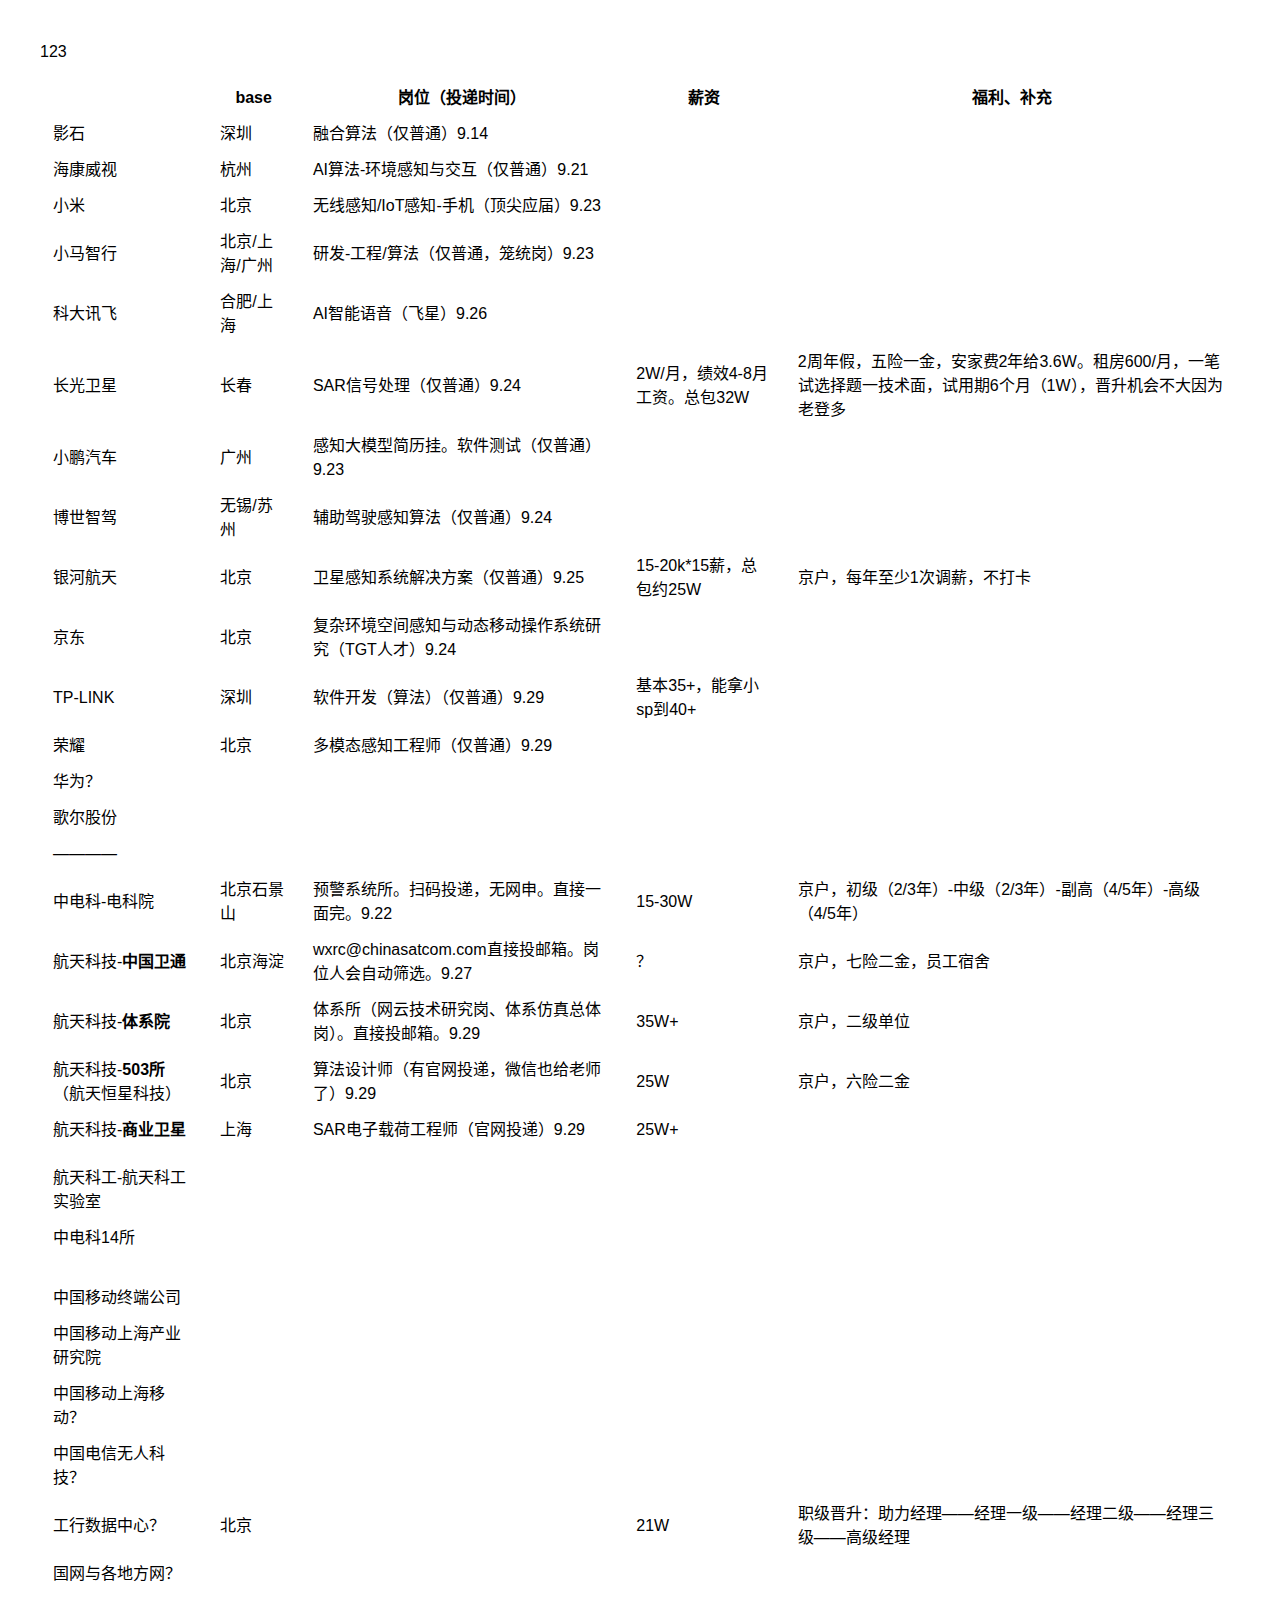
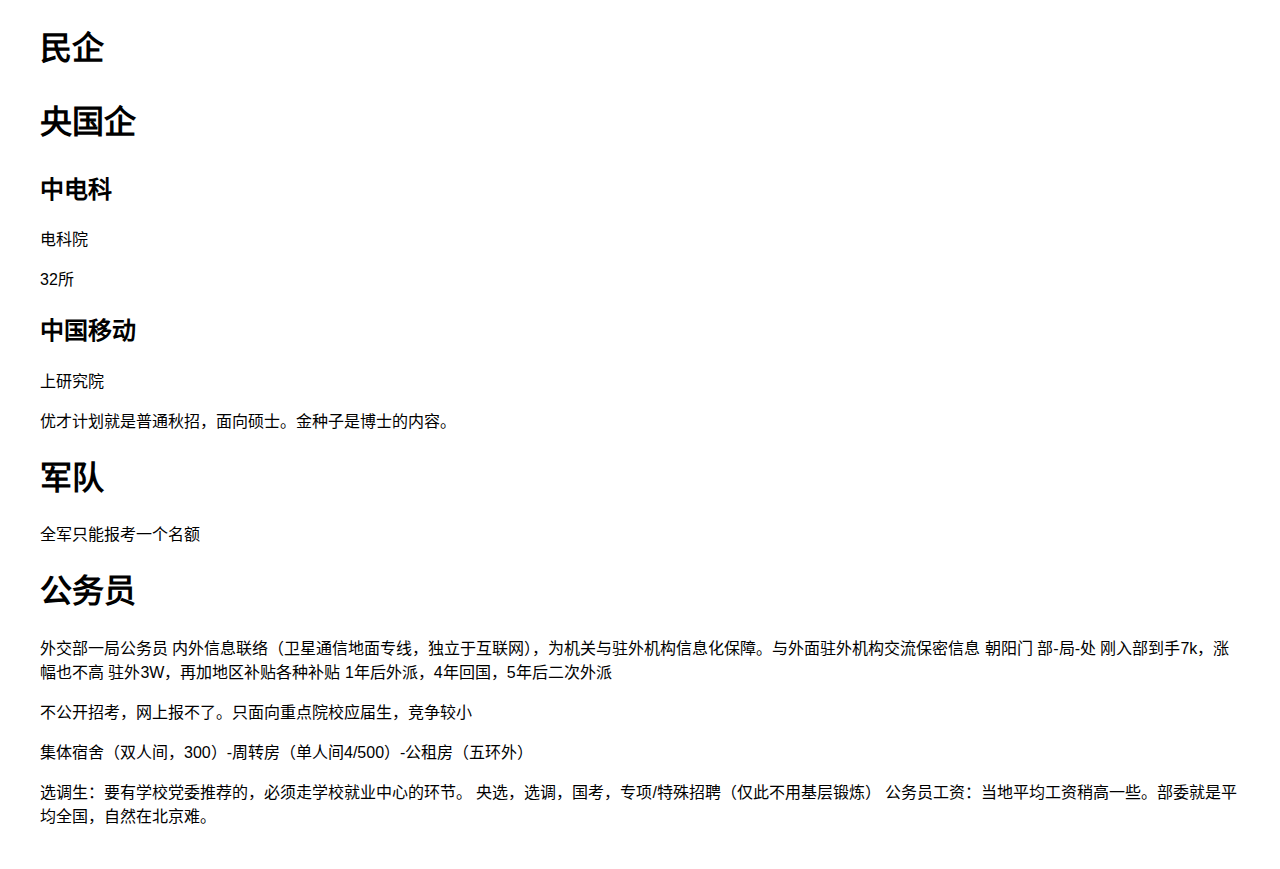
<file: pages/qiuzhao.html>
<!doctype html>
<html lang="zh-CN">
  <head>
    <meta charset="utf-8">
    <meta name="viewport" content="width=device-width, initial-scale=1">
    <title>d1tools.com</title>
	<style type="text/css">
		
[data-color-mode*='light'], [data-color-mode*='light'] body, .markdown-body[theme*='light'] {
  --color-prettylights-syntax-comment: #6e7781;
  --color-prettylights-syntax-constant: #0550ae;
  --color-prettylights-syntax-entity: #8250df;
  --color-prettylights-syntax-storage-modifier-import: #24292f;
  --color-prettylights-syntax-entity-tag: #116329;
  --color-prettylights-syntax-keyword: #cf222e;
  --color-prettylights-syntax-string: #0a3069;
  --color-prettylights-syntax-variable: #953800;
  --color-prettylights-syntax-brackethighlighter-unmatched: #82071e;
  --color-prettylights-syntax-invalid-illegal-text: #f6f8fa;
  --color-prettylights-syntax-invalid-illegal-bg: #82071e;
  --color-prettylights-syntax-carriage-return-text: #f6f8fa;
  --color-prettylights-syntax-carriage-return-bg: #cf222e;
  --color-prettylights-syntax-string-regexp: #116329;
  --color-prettylights-syntax-markup-list: #3b2300;
  --color-prettylights-syntax-markup-heading: #0550ae;
  --color-prettylights-syntax-markup-italic: #24292f;
  --color-prettylights-syntax-markup-bold: #24292f;
  --color-prettylights-syntax-markup-deleted-text: #82071e;
  --color-prettylights-syntax-markup-deleted-bg: #FFEBE9;
  --color-prettylights-syntax-markup-inserted-text: #116329;
  --color-prettylights-syntax-markup-inserted-bg: #dafbe1;
  --color-prettylights-syntax-markup-changed-text: #953800;
  --color-prettylights-syntax-markup-changed-bg: #ffd8b5;
  --color-prettylights-syntax-markup-ignored-text: #eaeef2;
  --color-prettylights-syntax-markup-ignored-bg: #0550ae;
  --color-prettylights-syntax-meta-diff-range: #8250df;
  --color-prettylights-syntax-brackethighlighter-angle: #57606a;
  --color-prettylights-syntax-sublimelinter-gutter-mark: #8c959f;
  --color-prettylights-syntax-constant-other-reference-link: #0a3069;
  --color-fg-default: #24292f;
  --color-fg-muted: #57606a;
  --color-fg-subtle: #6e7781;
  --color-canvas-default: #ffffff;
  --color-canvas-subtle: #f6f8fa;
  --color-border-default: #d0d7de;
  --color-border-muted: hsla(210,18%,87%,1);
  --color-neutral-muted: rgba(175,184,193,0.2);
  --color-accent-fg: #0969da;
  --color-accent-emphasis: #0969da;
  --color-attention-subtle: #fff8c5;
  --color-danger-fg: #cf222e;
}
[data-color-mode*='dark'], [data-color-mode*='dark'] body, .markdown-body[theme*='dark'] {
  --color-prettylights-syntax-comment: #8b949e;
  --color-prettylights-syntax-constant: #79c0ff;
  --color-prettylights-syntax-entity: #d2a8ff;
  --color-prettylights-syntax-storage-modifier-import: #c9d1d9;
  --color-prettylights-syntax-entity-tag: #7ee787;
  --color-prettylights-syntax-keyword: #ff7b72;
  --color-prettylights-syntax-string: #a5d6ff;
  --color-prettylights-syntax-variable: #ffa657;
  --color-prettylights-syntax-brackethighlighter-unmatched: #f85149;
  --color-prettylights-syntax-invalid-illegal-text: #f0f6fc;
  --color-prettylights-syntax-invalid-illegal-bg: #8e1519;
  --color-prettylights-syntax-carriage-return-text: #f0f6fc;
  --color-prettylights-syntax-carriage-return-bg: #b62324;
  --color-prettylights-syntax-string-regexp: #7ee787;
  --color-prettylights-syntax-markup-list: #f2cc60;
  --color-prettylights-syntax-markup-heading: #1f6feb;
  --color-prettylights-syntax-markup-italic: #c9d1d9;
  --color-prettylights-syntax-markup-bold: #c9d1d9;
  --color-prettylights-syntax-markup-deleted-text: #ffdcd7;
  --color-prettylights-syntax-markup-deleted-bg: #67060c;
  --color-prettylights-syntax-markup-inserted-text: #aff5b4;
  --color-prettylights-syntax-markup-inserted-bg: #033a16;
  --color-prettylights-syntax-markup-changed-text: #ffdfb6;
  --color-prettylights-syntax-markup-changed-bg: #5a1e02;
  --color-prettylights-syntax-markup-ignored-text: #c9d1d9;
  --color-prettylights-syntax-markup-ignored-bg: #1158c7;
  --color-prettylights-syntax-meta-diff-range: #d2a8ff;
  --color-prettylights-syntax-brackethighlighter-angle: #8b949e;
  --color-prettylights-syntax-sublimelinter-gutter-mark: #484f58;
  --color-prettylights-syntax-constant-other-reference-link: #a5d6ff;
  --color-fg-default: #c9d1d9;
  --color-fg-muted: #8b949e;
  --color-fg-subtle: #484f58;
  --color-canvas-default: #0d1117;
  --color-canvas-subtle: #161b22;
  --color-border-default: #30363d;
  --color-border-muted: #21262d;
  --color-neutral-muted: rgba(110,118,129,0.4);
  --color-accent-fg: #58a6ff;
  --color-accent-emphasis: #1f6feb;
  --color-attention-subtle: rgba(187,128,9,0.15);
  --color-danger-fg: #f85149;
}

.markdown-body {
  display: block;
  -webkit-text-size-adjust: 100%;
  font-family: -apple-system,BlinkMacSystemFont,"Segoe UI",Helvetica,Arial,sans-serif,"Apple Color Emoji","Segoe UI Emoji";
  font-size: 16px;
  line-height: 1.5;
  word-wrap: break-word;
  color: var(--color-fg-default);
  background-color: var(--color-canvas-default);
}

.markdown-body details,
.markdown-body figcaption,
.markdown-body figure {
  display: block;
}

.markdown-body summary {
  display: list-item;
}

.markdown-body [hidden] {
  display: none !important;
}

.markdown-body a {
  background-color: transparent;
  color: var(--color-accent-fg);
  text-decoration: none;
}

.markdown-body a:active,
.markdown-body a:hover {
  outline-width: 0;
}

.markdown-body abbr[title] {
  border-bottom: none;
  text-decoration: underline dotted;
}

.markdown-body b,
.markdown-body strong {
  font-weight: 600;
}

.markdown-body dfn {
  font-style: italic;
}

.markdown-body h1 {
  margin: .67em 0;
  font-weight: 600;
  padding-bottom: .3em;
  font-size: 2em;
  border-bottom: 1px solid var(--color-border-muted);
}

.markdown-body mark {
  background-color: var(--color-attention-subtle);
  color: var(--color-text-primary);
}

.markdown-body small {
  font-size: 90%;
}

.markdown-body sub,
.markdown-body sup {
  font-size: 75%;
  line-height: 0;
  position: relative;
  vertical-align: baseline;
}

.markdown-body sub {
  bottom: -0.25em;
}

.markdown-body sup {
  top: -0.5em;
}

.markdown-body img {
  border-style: none;
  max-width: 100%;
  box-sizing: content-box;
  background-color: var(--color-canvas-default);
}

.markdown-body code,
.markdown-body kbd,
.markdown-body pre,
.markdown-body samp {
  font-family: monospace,monospace;
  font-size: 1em;
}

.markdown-body figure {
  margin: 1em 40px;
}

.markdown-body hr {
  box-sizing: content-box;
  overflow: hidden;
  background: transparent;
  border-bottom: 1px solid var(--color-border-muted);
  height: .25em;
  padding: 0;
  margin: 24px 0;
  background-color: var(--color-border-default);
  border: 0;
}

.markdown-body input {
  font: inherit;
  margin: 0;
  overflow: visible;
  font-family: inherit;
  font-size: inherit;
  line-height: inherit;
}

.markdown-body [type=button],
.markdown-body [type=reset],
.markdown-body [type=submit] {
  -webkit-appearance: button;
}

.markdown-body [type=button]::-moz-focus-inner,
.markdown-body [type=reset]::-moz-focus-inner,
.markdown-body [type=submit]::-moz-focus-inner {
  border-style: none;
  padding: 0;
}

.markdown-body [type=button]:-moz-focusring,
.markdown-body [type=reset]:-moz-focusring,
.markdown-body [type=submit]:-moz-focusring {
  outline: 1px dotted ButtonText;
}

.markdown-body [type=checkbox],
.markdown-body [type=radio] {
  box-sizing: border-box;
  padding: 0;
}

.markdown-body [type=number]::-webkit-inner-spin-button,
.markdown-body [type=number]::-webkit-outer-spin-button {
  height: auto;
}

.markdown-body [type=search] {
  -webkit-appearance: textfield;
  outline-offset: -2px;
}

.markdown-body [type=search]::-webkit-search-cancel-button,
.markdown-body [type=search]::-webkit-search-decoration {
  -webkit-appearance: none;
}

.markdown-body ::-webkit-input-placeholder {
  color: inherit;
  opacity: .54;
}

.markdown-body ::-webkit-file-upload-button {
  -webkit-appearance: button;
  font: inherit;
}

.markdown-body a:hover {
  text-decoration: underline;
}

.markdown-body hr::before {
  display: table;
  content: "";
}

.markdown-body hr::after {
  display: table;
  clear: both;
  content: "";
}

.markdown-body table {
  border-spacing: 0;
  border-collapse: collapse;
  display: block;
  width: max-content;
  max-width: 100%;
  overflow: auto;
}

.markdown-body td,
.markdown-body th {
  padding: 0;
}

.markdown-body details summary {
  cursor: pointer;
}

.markdown-body details:not([open])>*:not(summary) {
  display: none !important;
}

.markdown-body kbd {
  display: inline-block;
  padding: 3px 5px;
  font: 11px ui-monospace,SFMono-Regular,SF Mono,Menlo,Consolas,Liberation Mono,monospace;
  line-height: 10px;
  color: var(--color-fg-default);
  vertical-align: middle;
  background-color: var(--color-canvas-subtle);
  border: solid 1px var(--color-neutral-muted);
  border-bottom-color: var(--color-neutral-muted);
  border-radius: 6px;
  box-shadow: inset 0 -1px 0 var(--color-neutral-muted);
}

.markdown-body h1,
.markdown-body h2,
.markdown-body h3,
.markdown-body h4,
.markdown-body h5,
.markdown-body h6 {
  margin-top: 24px;
  margin-bottom: 16px;
  font-weight: 600;
  line-height: 1.25;
}

.markdown-body h2 {
  font-weight: 600;
  padding-bottom: .3em;
  font-size: 1.5em;
  border-bottom: 1px solid var(--color-border-muted);
}

.markdown-body h3 {
  font-weight: 600;
  font-size: 1.25em;
}

.markdown-body h4 {
  font-weight: 600;
  font-size: 1em;
}

.markdown-body h5 {
  font-weight: 600;
  font-size: .875em;
}

.markdown-body h6 {
  font-weight: 600;
  font-size: .85em;
  color: var(--color-fg-muted);
}

.markdown-body p {
  margin-top: 0;
  margin-bottom: 10px;
}

.markdown-body blockquote {
  margin: 0;
  padding: 0 1em;
  color: var(--color-fg-muted);
  border-left: .25em solid var(--color-border-default);
}

.markdown-body ul,
.markdown-body ol {
  margin-top: 0;
  margin-bottom: 0;
  padding-left: 2em;
}

.markdown-body ol ol,
.markdown-body ul ol {
  list-style-type: lower-roman;
}

.markdown-body ul ul ol,
.markdown-body ul ol ol,
.markdown-body ol ul ol,
.markdown-body ol ol ol {
  list-style-type: lower-alpha;
}

.markdown-body dd {
  margin-left: 0;
}

.markdown-body tt,
.markdown-body code {
  font-family: ui-monospace,SFMono-Regular,SF Mono,Menlo,Consolas,Liberation Mono,monospace;
  font-size: 12px;
}

.markdown-body pre {
  margin-top: 0;
  margin-bottom: 0;
  font-family: ui-monospace,SFMono-Regular,SF Mono,Menlo,Consolas,Liberation Mono,monospace;
  font-size: 12px;
  word-wrap: normal;
}

.markdown-body .octicon {
  display: inline-block;
  overflow: visible !important;
  vertical-align: text-bottom;
  fill: currentColor;
}

.markdown-body ::placeholder {
  color: var(--color-fg-subtle);
  opacity: 1;
}

.markdown-body input::-webkit-outer-spin-button,
.markdown-body input::-webkit-inner-spin-button {
  margin: 0;
  -webkit-appearance: none;
  appearance: none;
}

.markdown-body .token.comment, .markdown-body .token.prolog, .markdown-body .token.doctype, .markdown-body .token.cdata {
  color: var(--color-prettylights-syntax-comment);
}
.markdown-body .token.namespace { opacity: 0.7; }
.markdown-body .token.tag, .markdown-body .token.selector, .markdown-body .token.constant, .markdown-body .token.symbol, .markdown-body .token.deleted {
  color: var(--color-prettylights-syntax-entity-tag);
}
.markdown-body .token.maybe-class-name {
  color: var(--color-prettylights-syntax-variable);
}
.markdown-body .token.property-access, .markdown-body .token.operator, .markdown-body .token.boolean, .markdown-body .token.number, .markdown-body .token.selector .markdown-body .token.class, .markdown-body .token.attr-name, .markdown-body .token.string, .markdown-body .token.char, .markdown-body .token.builtin {
  color: var(--color-prettylights-syntax-constant);
}

.markdown-body .token.deleted {
  color: var(--color-prettylights-syntax-markup-deleted-text);
}
.markdown-body .token.property {
  color: var(--color-prettylights-syntax-constant);
}
.markdown-body .token.punctuation {
  color: var(--color-prettylights-syntax-markup-bold);
}
.markdown-body .token.function {
  color: var(--color-prettylights-syntax-entity);
}
.markdown-body .code-line .token.deleted {
  background-color: var(--color-prettylights-syntax-markup-deleted-bg);
}
.markdown-body .token.inserted {
  color: var(--color-prettylights-syntax-markup-inserted-text);
}
.markdown-body .code-line .token.inserted {
  background-color: var(--color-prettylights-syntax-markup-inserted-bg);
}

.markdown-body .token.variable {
  color: var(--color-prettylights-syntax-constant);
}
.markdown-body .token.entity, .markdown-body .token.url, .language-css .markdown-body .token.string, .style .markdown-body .token.string {
  color: var(--color-prettylights-syntax-string);
}
.markdown-body .token.color, .markdown-body .token.atrule, .markdown-body .token.attr-value, .markdown-body .token.function, .markdown-body .token.class-name {
  color: var(--color-prettylights-syntax-string);
}
.markdown-body .token.rule, .markdown-body .token.regex, .markdown-body .token.important, .markdown-body .token.keyword {
  color: var(--color-prettylights-syntax-keyword);
}
.markdown-body .token.coord {
  color: var(--color-prettylights-syntax-meta-diff-range);
}
.markdown-body .token.important, .markdown-body .token.bold { font-weight: bold; }
.markdown-body .token.italic { font-style: italic; }
.markdown-body .token.entity { cursor: help; }

.markdown-body [data-catalyst] {
  display: block;
}

.markdown-body g-emoji {
  font-family: "Apple Color Emoji","Segoe UI Emoji","Segoe UI Symbol";
  font-size: 1em;
  font-style: normal !important;
  font-weight: 400;
  line-height: 1;
  vertical-align: -0.075em;
}

.markdown-body g-emoji img {
  width: 1em;
  height: 1em;
}

.markdown-body::before {
  display: table;
  content: "";
}

.markdown-body::after {
  display: table;
  clear: both;
  content: "";
}

.markdown-body>*:first-child {
  margin-top: 0 !important;
}

.markdown-body>*:last-child {
  margin-bottom: 0 !important;
}

.markdown-body a:not([href]) {
  color: inherit;
  text-decoration: none;
}

.markdown-body .absent {
  color: var(--color-danger-fg);
}

.markdown-body a.anchor {
  float: left;
  padding-right: 4px;
  margin-left: -20px;
  line-height: 1;
}

.markdown-body a.anchor:focus {
  outline: none;
}

.markdown-body p,
.markdown-body blockquote,
.markdown-body ul,
.markdown-body ol,
.markdown-body dl,
.markdown-body table,
.markdown-body pre,
.markdown-body details {
  margin-top: 0;
  margin-bottom: 16px;
}

.markdown-body blockquote>:first-child {
  margin-top: 0;
}

.markdown-body blockquote>:last-child {
  margin-bottom: 0;
}

.markdown-body sup>a::before {
  content: "[";
}

.markdown-body sup>a::after {
  content: "]";
}

.markdown-body .octicon-video {
  border: 1px solid #d0d7de !important;
  border-radius: 6px !important;
  display: block;
}

.markdown-body .octicon-video summary {
    border-bottom: 1px solid #d0d7de !important;
    padding: 8px 16px !important;
    cursor: pointer;
}

.markdown-body .octicon-video > video {
    display: block !important;
    max-width: 100% !important;
    padding: 2px;
    box-sizing: border-box;
    border-bottom-right-radius: 6px !important;
    border-bottom-left-radius: 6px !important;
}

.markdown-body details.octicon-video:not([open])>*:not(summary) {
    display: none !important;
}

.markdown-body details.octicon-video:not([open]) > summary {
    border-bottom: 0 !important;
}

.markdown-body h1 .octicon-link,
.markdown-body h2 .octicon-link,
.markdown-body h3 .octicon-link,
.markdown-body h4 .octicon-link,
.markdown-body h5 .octicon-link,
.markdown-body h6 .octicon-link {
  color: var(--color-fg-default);
  vertical-align: middle;
  visibility: hidden;
}

.markdown-body h1:hover .anchor,
.markdown-body h2:hover .anchor,
.markdown-body h3:hover .anchor,
.markdown-body h4:hover .anchor,
.markdown-body h5:hover .anchor,
.markdown-body h6:hover .anchor {
  text-decoration: none;
}

.markdown-body h1:hover .anchor .octicon-link,
.markdown-body h2:hover .anchor .octicon-link,
.markdown-body h3:hover .anchor .octicon-link,
.markdown-body h4:hover .anchor .octicon-link,
.markdown-body h5:hover .anchor .octicon-link,
.markdown-body h6:hover .anchor .octicon-link {
  visibility: visible;
}

.markdown-body h1 tt,
.markdown-body h1 code,
.markdown-body h2 tt,
.markdown-body h2 code,
.markdown-body h3 tt,
.markdown-body h3 code,
.markdown-body h4 tt,
.markdown-body h4 code,
.markdown-body h5 tt,
.markdown-body h5 code,
.markdown-body h6 tt,
.markdown-body h6 code {
  padding: 0 .2em;
  font-size: inherit;
}

.markdown-body ul.no-list,
.markdown-body ol.no-list {
  padding: 0;
  list-style-type: none;
}

.markdown-body ol[type="1"] {
  list-style-type: decimal;
}

.markdown-body ol[type=a] {
  list-style-type: lower-alpha;
}

.markdown-body ol[type=i] {
  list-style-type: lower-roman;
}

.markdown-body div>ol:not([type]) {
  list-style-type: decimal;
}

.markdown-body ul ul,
.markdown-body ul ol,
.markdown-body ol ol,
.markdown-body ol ul {
  margin-top: 0;
  margin-bottom: 0;
}

.markdown-body li>p {
  margin-top: 16px;
}

.markdown-body li+li {
  margin-top: .25em;
}

.markdown-body dl {
  padding: 0;
}

.markdown-body dl dt {
  padding: 0;
  margin-top: 16px;
  font-size: 1em;
  font-style: italic;
  font-weight: 600;
}

.markdown-body dl dd {
  padding: 0 16px;
  margin-bottom: 16px;
}

.markdown-body table th {
  font-weight: 600;
}

.markdown-body table th,
.markdown-body table td {
  padding: 6px 13px;
  border: 1px solid var(--color-border-default);
}

.markdown-body table tr {
  background-color: var(--color-canvas-default);
  border-top: 1px solid var(--color-border-muted);
}

.markdown-body table tr:nth-child(2n) {
  background-color: var(--color-canvas-subtle);
}

.markdown-body table img {
  background-color: transparent;
  vertical-align: middle;
}

.markdown-body img[align=right] {
  padding-left: 20px;
}

.markdown-body img[align=left] {
  padding-right: 20px;
}

.markdown-body .emoji {
  max-width: none;
  vertical-align: text-top;
  background-color: transparent;
}

.markdown-body span.frame {
  display: block;
  overflow: hidden;
}

.markdown-body span.frame>span {
  display: block;
  float: left;
  width: auto;
  padding: 7px;
  margin: 13px 0 0;
  overflow: hidden;
  border: 1px solid var(--color-border-default);
}

.markdown-body span.frame span img {
  display: block;
  float: left;
}

.markdown-body span.frame span span {
  display: block;
  padding: 5px 0 0;
  clear: both;
  color: var(--color-fg-default);
}

.markdown-body span.align-center {
  display: block;
  overflow: hidden;
  clear: both;
}

.markdown-body span.align-center>span {
  display: block;
  margin: 13px auto 0;
  overflow: hidden;
  text-align: center;
}

.markdown-body span.align-center span img {
  margin: 0 auto;
  text-align: center;
}

.markdown-body span.align-right {
  display: block;
  overflow: hidden;
  clear: both;
}

.markdown-body span.align-right>span {
  display: block;
  margin: 13px 0 0;
  overflow: hidden;
  text-align: right;
}

.markdown-body span.align-right span img {
  margin: 0;
  text-align: right;
}

.markdown-body span.float-left {
  display: block;
  float: left;
  margin-right: 13px;
  overflow: hidden;
}

.markdown-body span.float-left span {
  margin: 13px 0 0;
}

.markdown-body span.float-right {
  display: block;
  float: right;
  margin-left: 13px;
  overflow: hidden;
}

.markdown-body span.float-right>span {
  display: block;
  margin: 13px auto 0;
  overflow: hidden;
  text-align: right;
}

.markdown-body code,
.markdown-body tt {
  padding: .2em .4em;
  margin: 0;
  font-size: 85%;
  background-color: var(--color-neutral-muted);
  border-radius: 6px;
}

.markdown-body code br,
.markdown-body tt br {
  display: none;
}

.markdown-body del code {
  text-decoration: inherit;
}

.markdown-body pre code {
  font-size: 100%;
}

.markdown-body pre>code {
  padding: 0;
  margin: 0;
  word-break: normal;
  white-space: pre;
  background: transparent;
  border: 0;
}

.markdown-body pre {
  position: relative;
  font-size: 85%;
  line-height: 1.45;
  background-color: var(--color-canvas-subtle);
  border-radius: 6px;
}

.markdown-body pre code,
.markdown-body pre tt {
  display: inline;
  max-width: auto;
  padding: 0;
  margin: 0;
  overflow: visible;
  line-height: inherit;
  word-wrap: normal;
  background-color: transparent;
  border: 0;
}

.markdown-body pre > code {
  padding: 16px;
  overflow: auto;
  display: block;
}

.markdown-body .csv-data td,
.markdown-body .csv-data th {
  padding: 5px;
  overflow: hidden;
  font-size: 12px;
  line-height: 1;
  text-align: left;
  white-space: nowrap;
}

.markdown-body .csv-data .blob-num {
  padding: 10px 8px 9px;
  text-align: right;
  background: var(--color-canvas-default);
  border: 0;
}

.markdown-body .csv-data tr {
  border-top: 0;
}

.markdown-body .csv-data th {
  font-weight: 600;
  background: var(--color-canvas-subtle);
  border-top: 0;
}

.markdown-body .footnotes {
  font-size: 12px;
  color: var(--color-fg-muted);
  border-top: 1px solid var(--color-border-default);
}

.markdown-body .footnotes ol {
  padding-left: 16px;
}

.markdown-body .footnotes li {
  position: relative;
}

.markdown-body .footnotes li:target::before {
  position: absolute;
  top: -8px;
  right: -8px;
  bottom: -8px;
  left: -24px;
  pointer-events: none;
  content: "";
  border: 2px solid var(--color-accent-emphasis);
  border-radius: 6px;
}

.markdown-body .footnotes li:target {
  color: var(--color-fg-default);
}

.markdown-body .footnotes .data-footnote-backref g-emoji {
  font-family: monospace;
}

.markdown-body .task-list-item {
  list-style-type: none;
}

.markdown-body .task-list-item label {
  font-weight: 400;
}

.markdown-body .task-list-item.enabled label {
  cursor: pointer;
}

.markdown-body .task-list-item+.task-list-item {
  margin-top: 3px;
}

.markdown-body .task-list-item .handle {
  display: none;
}

.markdown-body .task-list-item-checkbox,
.markdown-body input[type="checkbox"] {
  margin: 0 .2em .25em -1.6em;
  vertical-align: middle;
}

.markdown-body .contains-task-list:dir(rtl) .task-list-item-checkbox,
.markdown-body .contains-task-list:dir(rtl) input[type="checkbox"] {
  margin: 0 -1.6em .25em .2em;
}

.markdown-body ::-webkit-calendar-picker-indicator {
  filter: invert(50%);
}
body {padding: 2em;}
	</style>
  </head>
  <body>
  <div class="markdown-body">
    <p>123</p>












































































































































































































































<table><thead><tr><th></th><th>base</th><th>岗位（投递时间）</th><th>薪资</th><th>福利、补充</th></tr></thead><tbody><tr><td>影石</td><td>深圳</td><td>融合算法（仅普通）9.14</td><td></td><td></td></tr><tr><td>海康威视</td><td>杭州</td><td>AI算法-环境感知与交互（仅普通）9.21</td><td></td><td></td></tr><tr><td>小米</td><td>北京</td><td>无线感知/IoT感知-手机（顶尖应届）9.23</td><td></td><td></td></tr><tr><td>小马智行</td><td>北京/上海/广州</td><td>研发-工程/算法（仅普通，笼统岗）9.23</td><td></td><td></td></tr><tr><td>科大讯飞</td><td>合肥/上海</td><td>AI智能语音（飞星）9.26</td><td></td><td></td></tr><tr><td>长光卫星</td><td>长春</td><td>SAR信号处理（仅普通）9.24</td><td>2W/月，绩效4-8月工资。总包32W</td><td>2周年假，五险一金，安家费2年给3.6W。租房600/月，一笔试选择题一技术面，试用期6个月（1W），晋升机会不大因为老登多</td></tr><tr><td>小鹏汽车</td><td>广州</td><td>感知大模型简历挂。软件测试（仅普通）9.23</td><td></td><td></td></tr><tr><td>博世智驾</td><td>无锡/苏州</td><td>辅助驾驶感知算法（仅普通）9.24</td><td></td><td></td></tr><tr><td>银河航天</td><td>北京</td><td>卫星感知系统解决方案（仅普通）9.25</td><td>15-20k*15薪，总包约25W</td><td>京户，每年至少1次调薪，不打卡</td></tr><tr><td>京东</td><td>北京</td><td>复杂环境空间感知与动态移动操作系统研究（TGT人才）9.24</td><td></td><td></td></tr><tr><td>TP-LINK</td><td>深圳</td><td>软件开发（算法）（仅普通）9.29</td><td>基本35+，能拿小sp到40+</td><td></td></tr><tr><td>荣耀</td><td>北京</td><td>多模态感知工程师（仅普通）9.29</td><td></td><td></td></tr><tr><td>华为？</td><td></td><td></td><td></td><td></td></tr><tr><td>歌尔股份</td><td></td><td></td><td></td><td></td></tr><tr><td>————</td><td></td><td></td><td></td><td></td></tr><tr><td>中电科-电科院</td><td>北京石景山</td><td>预警系统所。扫码投递，无网申。直接一面完。9.22</td><td>15-30W</td><td>京户，初级（2/3年）-中级（2/3年）-副高（4/5年）-高级（4/5年）</td></tr><tr><td>航天科技-<strong>中国卫通</strong></td><td>北京海淀</td><td><a href="mailto:wxrc@chinasatcom.com">wxrc@chinasatcom.com</a>直接投邮箱。岗位人会自动筛选。9.27</td><td>？</td><td>京户，七险二金，员工宿舍</td></tr><tr><td>航天科技-<strong>体系院</strong></td><td>北京</td><td>体系所（网云技术研究岗、体系仿真总体岗）。直接投邮箱。9.29</td><td>35W+</td><td>京户，二级单位</td></tr><tr><td>航天科技-<strong>503所</strong>（航天恒星科技）</td><td>北京</td><td>算法设计师（有官网投递，微信也给老师了）9.29</td><td>25W</td><td>京户，六险二金</td></tr><tr><td>航天科技-<strong>商业卫星</strong></td><td>上海</td><td>SAR电子载荷工程师（官网投递）9.29</td><td>25W+</td><td></td></tr><tr><td></td><td></td><td></td><td></td><td></td></tr><tr><td>航天科工-航天科工实验室</td><td></td><td></td><td></td><td></td></tr><tr><td>中电科14所</td><td></td><td></td><td></td><td></td></tr><tr><td></td><td></td><td></td><td></td><td></td></tr><tr><td></td><td></td><td></td><td></td><td></td></tr><tr><td>中国移动终端公司</td><td></td><td></td><td></td><td></td></tr><tr><td>中国移动上海产业研究院</td><td></td><td></td><td></td><td></td></tr><tr><td>中国移动上海移动？</td><td></td><td></td><td></td><td></td></tr><tr><td>中国电信无人科技？</td><td></td><td></td><td></td><td></td></tr><tr><td>工行数据中心？</td><td>北京</td><td></td><td>21W</td><td>职级晋升：助力经理——经理一级——经理二级——经理三级——高级经理</td></tr><tr><td>国网与各地方网？</td><td></td><td></td><td></td><td></td></tr><tr><td></td><td></td><td></td><td></td><td></td></tr></tbody></table>
<h1>民企</h1>
<h1>央国企</h1>
<h2>中电科</h2>
<p>电科院</p>
<p>32所</p>
<h2>中国移动</h2>
<p>上研究院</p>
<p>优才计划就是普通秋招，面向硕士。金种子是博士的内容。</p>
<h1>军队</h1>
<p>全军只能报考一个名额</p>
<h1>公务员</h1>
<p>外交部一局公务员
内外信息联络（卫星通信地面专线，独立于互联网），为机关与驻外机构信息化保障。与外面驻外机构交流保密信息
朝阳门
部-局-处
刚入部到手7k，涨幅也不高
驻外3W，再加地区补贴各种补贴
1年后外派，4年回国，5年后二次外派</p>
<p>不公开招考，网上报不了。只面向重点院校应届生，竞争较小</p>
<p>集体宿舍（双人间，300）-周转房（单人间4/500）-公租房（五环外）</p>
<p>选调生：要有学校党委推荐的，必须走学校就业中心的环节。
央选，选调，国考，专项/特殊招聘（仅此不用基层锻炼）
公务员工资：当地平均工资稍高一些。部委就是平均全国，自然在北京难。</p>
  </div>
  </body>
</html>
</file>
<file: style.css>
body {
    font-family: Arial, sans-serif;
    margin: 0;
    padding: 0;
    background-color: #f4f4f4;
    color: #333;
    line-height: 1.6;
}

header {
    background-color: #333;
    color: #fff;
    padding: 1rem 0;
    text-align: center;
}

header h1 {
    margin: 0;
    padding-bottom: 0.5rem;
}

nav ul {
    list-style: none;
    padding: 0;
    margin: 0;
    display: flex;
    justify-content: center;
}

nav ul li {
    margin: 0 15px;
}

nav ul li a {
    color: #fff;
    text-decoration: none;
    padding: 5px 10px;
    border-radius: 5px;
    transition: background-color 0.3s ease;
}

nav ul li a:hover,
nav ul li a.active {
    background-color: #555;
}

main {
    max-width: 960px;
    margin: 20px auto;
    padding: 20px;
    background-color: #fff;
    box-shadow: 0 0 10px rgba(0, 0, 0, 0.1);
}

section {
    padding: 20px 0;
    border-bottom: 1px solid #eee;
}

section:last-of-type {
    border-bottom: none;
}

footer {
    text-align: center;
    padding: 20px;
    background-color: #333;
    color: #fff;
    margin-top: 20px;
}

/* 项目列表样式 */
.project-list {
    display: grid;
    grid-template-columns: repeat(auto-fit, minmax(300px, 1fr));
    gap: 20px;
    margin-top: 20px;
}

.project-item {
    background-color: #f9f9f9;
    border: 1px solid #ddd;
    border-radius: 8px;
    padding: 20px;
    box-shadow: 0 2px 5px rgba(0,0,0,0.05);
}

.project-item h3 {
    color: #0056b3;
    margin-top: 0;
}

.project-item a {
    display: inline-block;
    margin-top: 10px;
    color: #007bff;
    text-decoration: none;
}

.project-item a:hover {
    text-decoration: underline;
}

/* 联系表单样式 */
.contact-form {
    margin-top: 20px;
    padding: 20px;
    border: 1px solid #eee;
    border-radius: 8px;
    background-color: #f9f9f9;
}

.form-group {
    margin-bottom: 15px;
}

.form-group label {
    display: block;
    margin-bottom: 5px;
    font-weight: bold;
}

.form-group input[type="text"],
.form-group input[type="email"],
.form-group textarea {
    width: calc(100% - 20px);
    padding: 10px;
    border: 1px solid #ccc;
    border-radius: 4px;
    font-size: 1rem;
}

.contact-form button {
    background-color: #007bff;
    color: white;
    padding: 10px 20px;
    border: none;
    border-radius: 5px;
    cursor: pointer;
    font-size: 1rem;
    transition: background-color 0.3s ease;
}

.contact-form button:hover {
    background-color: #0056b3;
}
</file>
